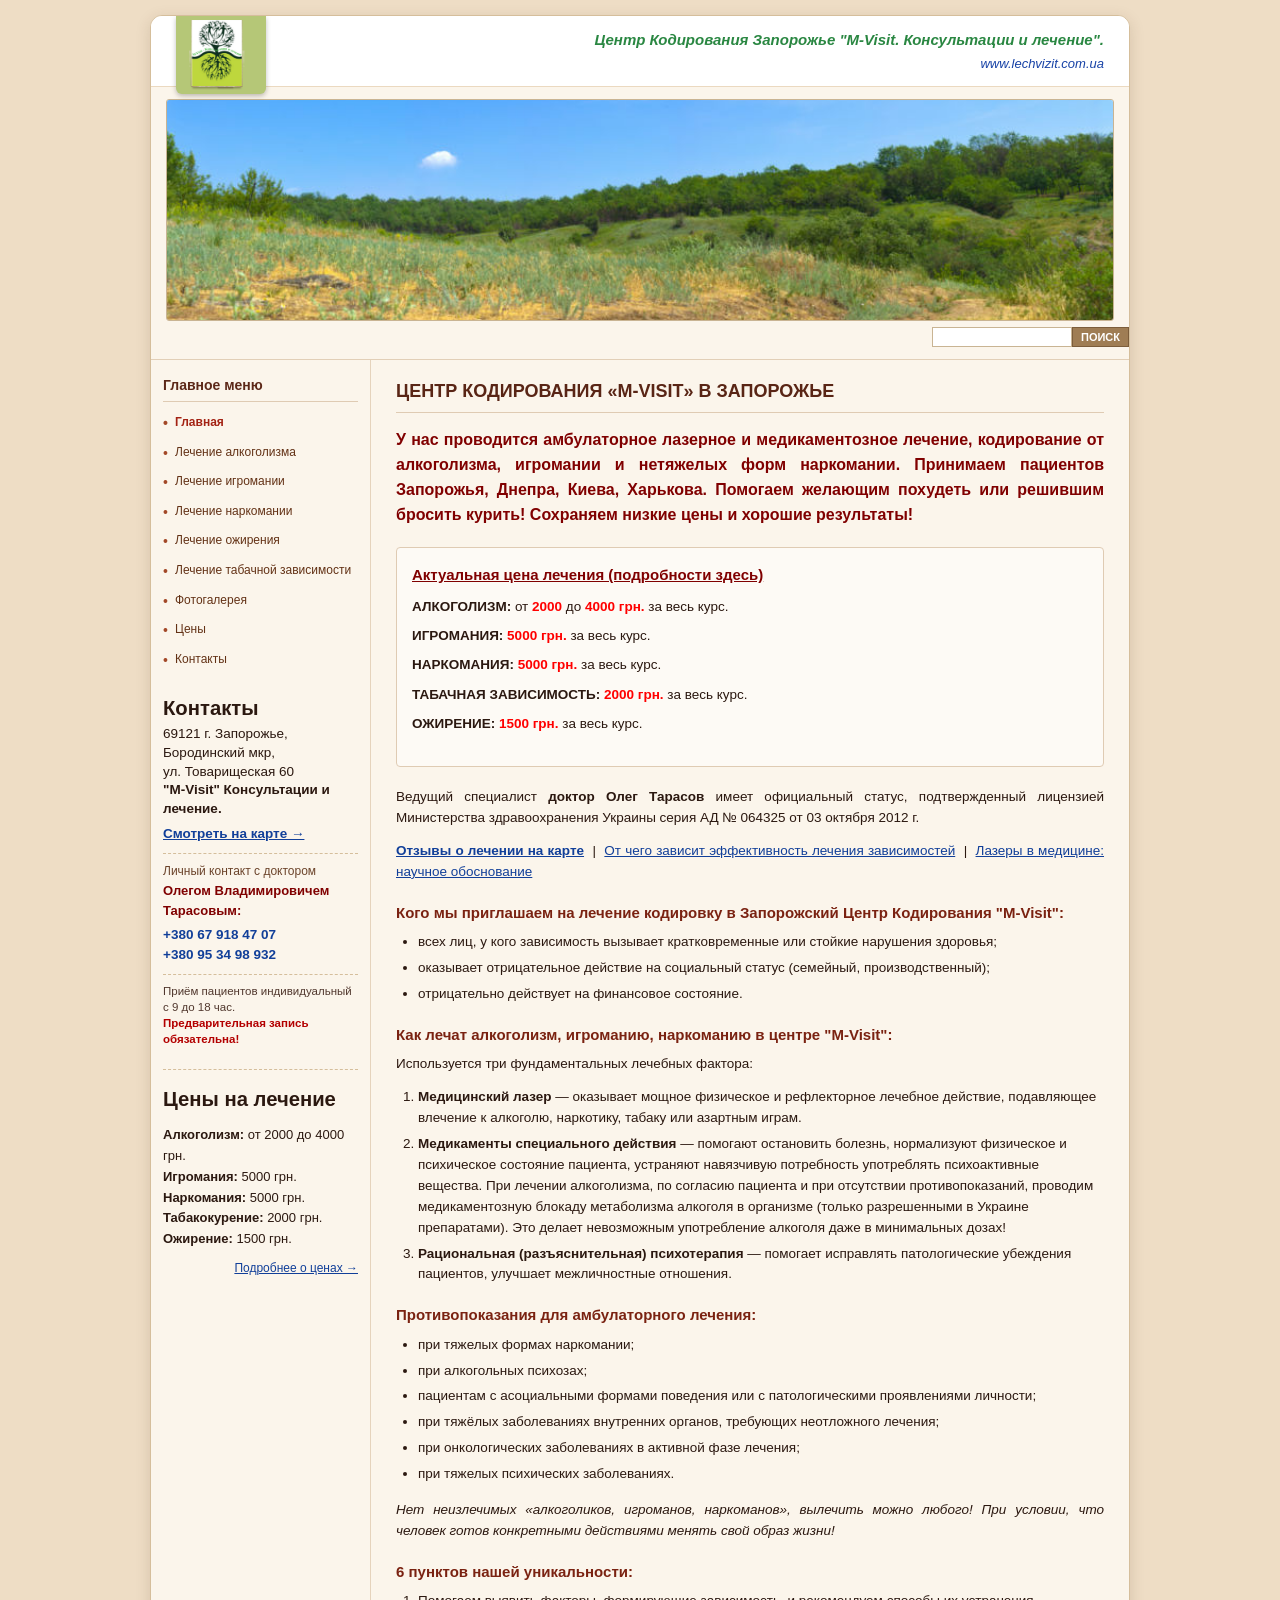
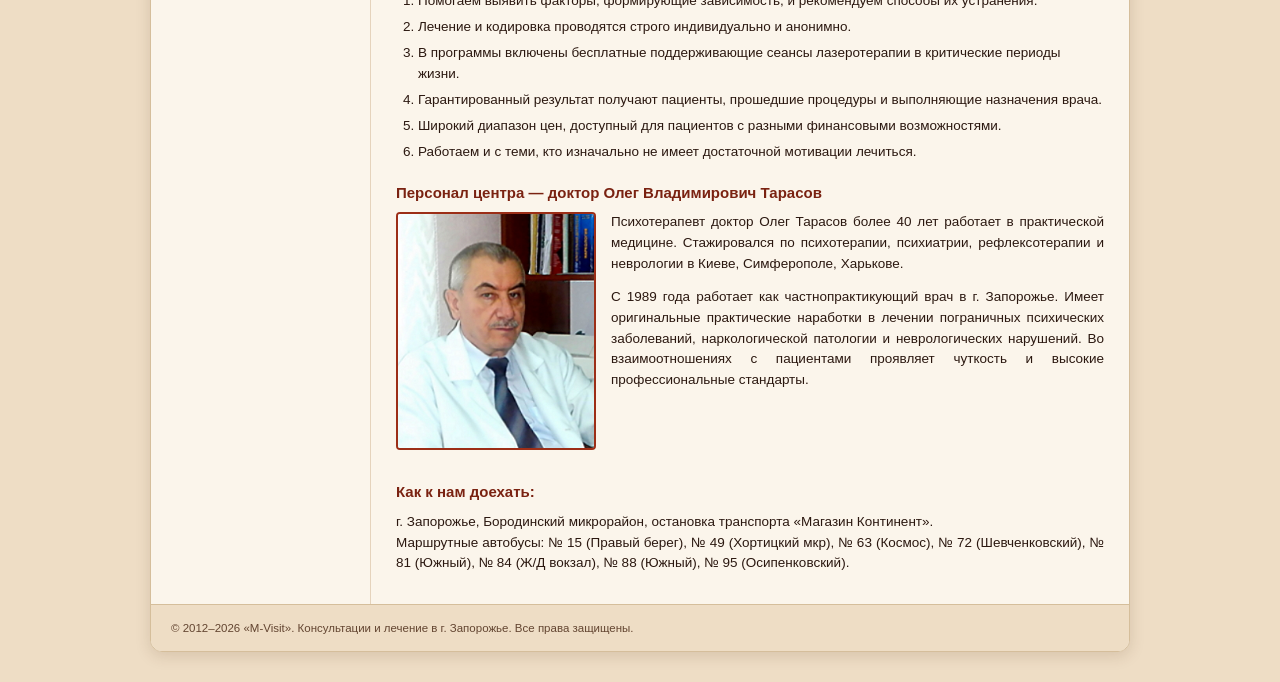
<file: index.html>
<!DOCTYPE html>
<html lang="ru">
<head>
  <meta charset="UTF-8">
  <meta name="viewport" content="width=device-width, initial-scale=1.0">
  <title>Центр КОДИРОВАНИЯ Запорожье от 1000 грн. | M-Visit</title>
  <meta name="description" content="Лазерное и медикаментозное кодирование от алкоголизма, игромании, наркомании в Запорожье. Доктор Тарасов Олег Владимирович.">
  <link rel="stylesheet" href="style.css">
</head>
<body>
  <div class="wrapper">
    <div class="top-header">
      <div class="tree-badge">
        <a href="index.html">
          <img src="images/tree-logo.png" alt="Центр Кодирования M-Visit" />
        </a>
      </div>
      <div class="clinic-title">Центр Кодирования Запорожье "M-Visit. Консультации и лечение".</div>
      <div class="clinic-domain"><a href="https://lechvizit.com.ua/">www.lechvizit.com.ua</a></div>
    </div>

    <div class="hero-banner">
      <img src="images/slide3.jpg" alt="Хортиця Запоріжжя M-Visit" />
    </div>

    <form action="https://www.google.com/search" method="get" target="_blank" class="search-form" style="display: flex; justify-content: flex-end; margin: 6px 0 12px auto; max-width: 260px;">
      <input type="hidden" name="as_sitesearch" value="lechvizit.com.ua">
      <input type="text" name="q" placeholder="" required style="border: 1px solid #c9b493; background: #fff; padding: 2px 6px; font-size: 12px; outline: none; width: 140px;" />
      <button type="submit" style="background-color: #9f7d54; color: #fff; border: 1px solid #7c5d3b; padding: 2px 8px; font-size: 11px; font-weight: bold; cursor: pointer; text-transform: uppercase;">ПОИСК</button>
    </form>

    <div class="main-container">
      <aside class="sidebar">
        <div class="block-title">Главное меню</div>
        <ul class="nav-menu">
          <li><a href="index.html" class="active">Главная</a></li>
          <li><a href="lechenie-alkogolizma.html">Лечение алкоголизма</a></li>
          <li><a href="lechenie-igromanii.html">Лечение игромании</a></li>
          <li><a href="lechenie-narkomanii.html">Лечение наркомании</a></li>
          <li><a href="lechenie-ozhireniya.html">Лечение ожирения</a></li>
          <li><a href="lechenie-kureniya.html">Лечение табачной зависимости</a></li>
          <li><a href="fotogalereya.html">Фотогалерея</a></li>
          <li><a href="ceny.html">Цены</a></li>
          <li><a href="kontakty.html">Контакты</a></li>
        </ul>

        <div class="sidebar-block contacts-block">
          <h2>Контакты</h2>
          <div class="sidebar-section" style="padding-bottom: 8px; margin-bottom: 8px; border-bottom: 1px dashed #d5be9b;">
            <p style="margin: 0; line-height: 1.4;">
            69121 г. Запорожье, Бородинский мкр,<br>
            ул. Товарищеская 60<br>
            <strong>"M-Visit" Консультации и лечение.</strong>
            </p>
            <p style="margin: 5px 0 0 0;">
              <a href="https://maps.google.com/?q=Запорожье+Товарищеская+60" target="_blank" rel="noopener" style="color: #113f99; text-decoration: underline; font-weight: bold;">Смотреть на карте →</a>
            </p>
          </div>
          <div class="sidebar-section" style="padding-bottom: 8px; margin-bottom: 8px; border-bottom: 1px dashed #d5be9b;">
            <p style="margin: 0 0 4px 0; font-size: 12px; color: #6b432a;">
              Личный контакт с доктором<br>
              <strong style="color: #800000; font-size: 13px;">Олегом Владимировичем Тарасовым:</strong>
            </p>
            <p style="margin: 0; line-height: 1.5;">
              <a href="tel:+380679184707" style="color: #113f99; font-weight: bold; font-size: 13.5px; text-decoration: none;">+380 67 918 47 07</a><br>
              <a href="tel:+380953498932" style="color: #113f99; font-weight: bold; font-size: 13.5px; text-decoration: none;">+380 95 34 98 932</a>
            </p>
          </div>
          <div class="sidebar-section" style="margin-top: 4px;">
            <p style="margin: 0; font-size: 11.5px; line-height: 1.4; color: #51382e;">
            Приём пациентов индивидуальный с 9 до 18 час.<br>
              <span style="color: #b30000; font-weight: bold;">Предварительная запись обязательна!</span>
            </p>
          </div>
        </div>

        <!-- Блок цен на лечение -->
        <div class="sidebar-block prices-block" style="margin-top: 22px; padding-top: 14px; border-top: 1px dashed #d5be9b;">
          <h2 style="margin: 0 0 10px 0;">Цены на лечение</h2>
          <ul style="list-style: none; padding: 0; margin: 0; font-size: 13px; line-height: 1.6;">
            <li><strong>Алкоголизм:</strong> от 2000 до 4000 грн.</li>
            <li><strong>Игромания:</strong> 5000 грн.</li>
            <li><strong>Наркомания:</strong> 5000 грн.</li>
            <li><strong>Табакокурение:</strong> 2000 грн.</li>
            <li><strong>Ожирение:</strong> 1500 грн.</li>
          </ul>
          <p style="margin: 8px 0 0 0; text-align: right;">
            <a href="ceny.html" style="color: #113f99; font-size: 12px; text-decoration: underline;">Подробнее о ценах →</a>
          </p>
        </div>
      </aside>

      <main class="content">
        <h1>Центр кодирования «М-Visit» в Запорожье</h1>

        <p style="font-size: 16px; font-weight: bold; color: #800000;">
          У нас проводится амбулаторное лазерное и медикаментозное лечение, кодирование от алкоголизма, игромании и нетяжелых форм наркомании. Принимаем пациентов Запорожья, Днепра, Киева, Харькова. Помогаем желающим похудеть или решившим бросить курить! Сохраняем низкие цены и хорошие результаты!
        </p>

        <div style="background: #fdfaf5; border: 1px solid #dfcbb3; padding: 15px; margin: 20px 0; border-radius: 4px;">
          <h2 style="margin-top: 0; color: #800000;"><a href="ceny.html" style="color: #800000; text-decoration: underline;">Актуальная цена лечения (подробности здесь)</a></h2>
          <ul style="list-style: none; margin-left: 0; line-height: 1.8;">
            <li><strong>АЛКОГОЛИЗМ:</strong> от <span style="color: red; font-weight: bold;">2000</span> до <span style="color: red; font-weight: bold;">4000 грн.</span> за весь курс.</li>
            <li><strong>ИГРОМАНИЯ:</strong> <span style="color: red; font-weight: bold;">5000 грн.</span> за весь курс.</li>
            <li><strong>НАРКОМАНИЯ:</strong> <span style="color: red; font-weight: bold;">5000 грн.</span> за весь курс.</li>
            <li><strong>ТАБАЧНАЯ ЗАВИСИМОСТЬ:</strong> <span style="color: red; font-weight: bold;">2000 грн.</span> за весь курс.</li>
            <li><strong>ОЖИРЕНИЕ:</strong> <span style="color: red; font-weight: bold;">1500 грн.</span> за весь курс.</li>
          </ul>
        </div>

        <p>
          Ведущий специалист <strong>доктор Олег Тарасов</strong> имеет официальный статус, подтвержденный лицензией Министерства здравоохранения Украины серия АД № 064325 от 03 октября 2012 г.
        </p>

        <p>
          <a href="https://maps.google.com/?q=Запорожье+Товарищеская+60" target="_blank" rel="noopener" style="color: #113f99; font-weight: bold; text-decoration: underline;">Отзывы о лечении на карте</a> &nbsp;|&nbsp;
          <a href="o-centre.html" style="color: #113f99; text-decoration: underline;">От чего зависит эффективность лечения зависимостей</a> &nbsp;|&nbsp;
          <a href="lazery-v-medicine.html" style="color: #113f99; text-decoration: underline;">Лазеры в медицине: научное обоснование</a>
        </p>

        <h2>Кого мы приглашаем на лечение кодировку в Запорожский Центр Кодирования "М-Visit":</h2>
        <ul>
          <li>всех лиц, у кого зависимость вызывает кратковременные или стойкие нарушения здоровья;</li>
          <li>оказывает отрицательное действие на социальный статус (семейный, производственный);</li>
          <li>отрицательно действует на финансовое состояние.</li>
        </ul>

        <h2>Как лечат алкоголизм, игроманию, наркоманию в центре "M-Visit":</h2>
        <p>Используется три фундаментальных лечебных фактора:</p>
        <ol>
          <li><strong>Медицинский лазер</strong> — оказывает мощное физическое и рефлекторное лечебное действие, подавляющее влечение к алкоголю, наркотику, табаку или азартным играм.</li>
          <li><strong>Медикаменты специального действия</strong> — помогают остановить болезнь, нормализуют физическое и психическое состояние пациента, устраняют навязчивую потребность употреблять психоактивные вещества. При лечении алкоголизма, по согласию пациента и при отсутствии противопоказаний, проводим медикаментозную блокаду метаболизма алкоголя в организме (только разрешенными в Украине препаратами). Это делает невозможным употребление алкоголя даже в минимальных дозах!</li>
          <li><strong>Рациональная (разъяснительная) психотерапия</strong> — помогает исправлять патологические убеждения пациентов, улучшает межличностные отношения.</li>
        </ol>

        <h2>Противопоказания для амбулаторного лечения:</h2>
        <ul>
          <li>при тяжелых формах наркомании;</li>
          <li>при алкогольных психозах;</li>
          <li>пациентам с асоциальными формами поведения или с патологическими проявлениями личности;</li>
          <li>при тяжёлых заболеваниях внутренних органов, требующих неотложного лечения;</li>
          <li>при онкологических заболеваниях в активной фазе лечения;</li>
          <li>при тяжелых психических заболеваниях.</li>
        </ul>
        <p><em>Нет неизлечимых «алкоголиков, игроманов, наркоманов», вылечить можно любого! При условии, что человек готов конкретными действиями менять свой образ жизни!</em></p>

        <h2>6 пунктов нашей уникальности:</h2>
        <ol>
          <li>Помогаем выявить факторы, формирующие зависимость, и рекомендуем способы их устранения.</li>
          <li>Лечение и кодировка проводятся строго индивидуально и анонимно.</li>
          <li>В программы включены бесплатные поддерживающие сеансы лазеротерапии в критические периоды жизни.</li>
          <li>Гарантированный результат получают пациенты, прошедшие процедуры и выполняющие назначения врача.</li>
          <li>Широкий диапазон цен, доступный для пациентов с разными финансовыми возможностями.</li>
          <li>Работаем и с теми, кто изначально не имеет достаточной мотивации лечиться.</li>
        </ol>

        <h2>Персонал центра — доктор Олег Владимирович Тарасов</h2>
        <div style="overflow: hidden; margin-bottom: 20px;">
          <img src="images/doktor-tarasov-portret.jpg" alt="Доктор Олег Тарасов психотерапевт" style="float: left; margin: 0 15px 10px 0; border: 2px solid #9c2e17; max-width: 200px; border-radius: 4px;" />
          <p>
            Психотерапевт доктор Олег Тарасов более 40 лет работает в практической медицине. Стажировался по психотерапии, психиатрии, рефлексотерапии и неврологии в Киеве, Симферополе, Харькове.
          </p>
          <p>
            С 1989 года работает как частнопрактикующий врач в г. Запорожье. Имеет оригинальные практические наработки в лечении пограничных психических заболеваний, наркологической патологии и неврологических нарушений. Во взаимоотношениях с пациентами проявляет чуткость и высокие профессиональные стандарты.
          </p>
        </div>

        <h2>Как к нам доехать:</h2>
        <p>
          г. Запорожье, Бородинский микрорайон, остановка транспорта «Магазин Континент».<br>
          Маршрутные автобусы: № 15 (Правый берег), № 49 (Хортицкий мкр), № 63 (Космос), № 72 (Шевченковский), № 81 (Южный), № 84 (Ж/Д вокзал), № 88 (Южный), № 95 (Осипенковский).
        </p>
      </main>
    </div>

    <footer>
      <p>© 2012–2026 «М-Visit». Консультации и лечение в г. Запорожье. Все права защищены.</p>
    </footer>
  </div>
</body>
</html>
</file>
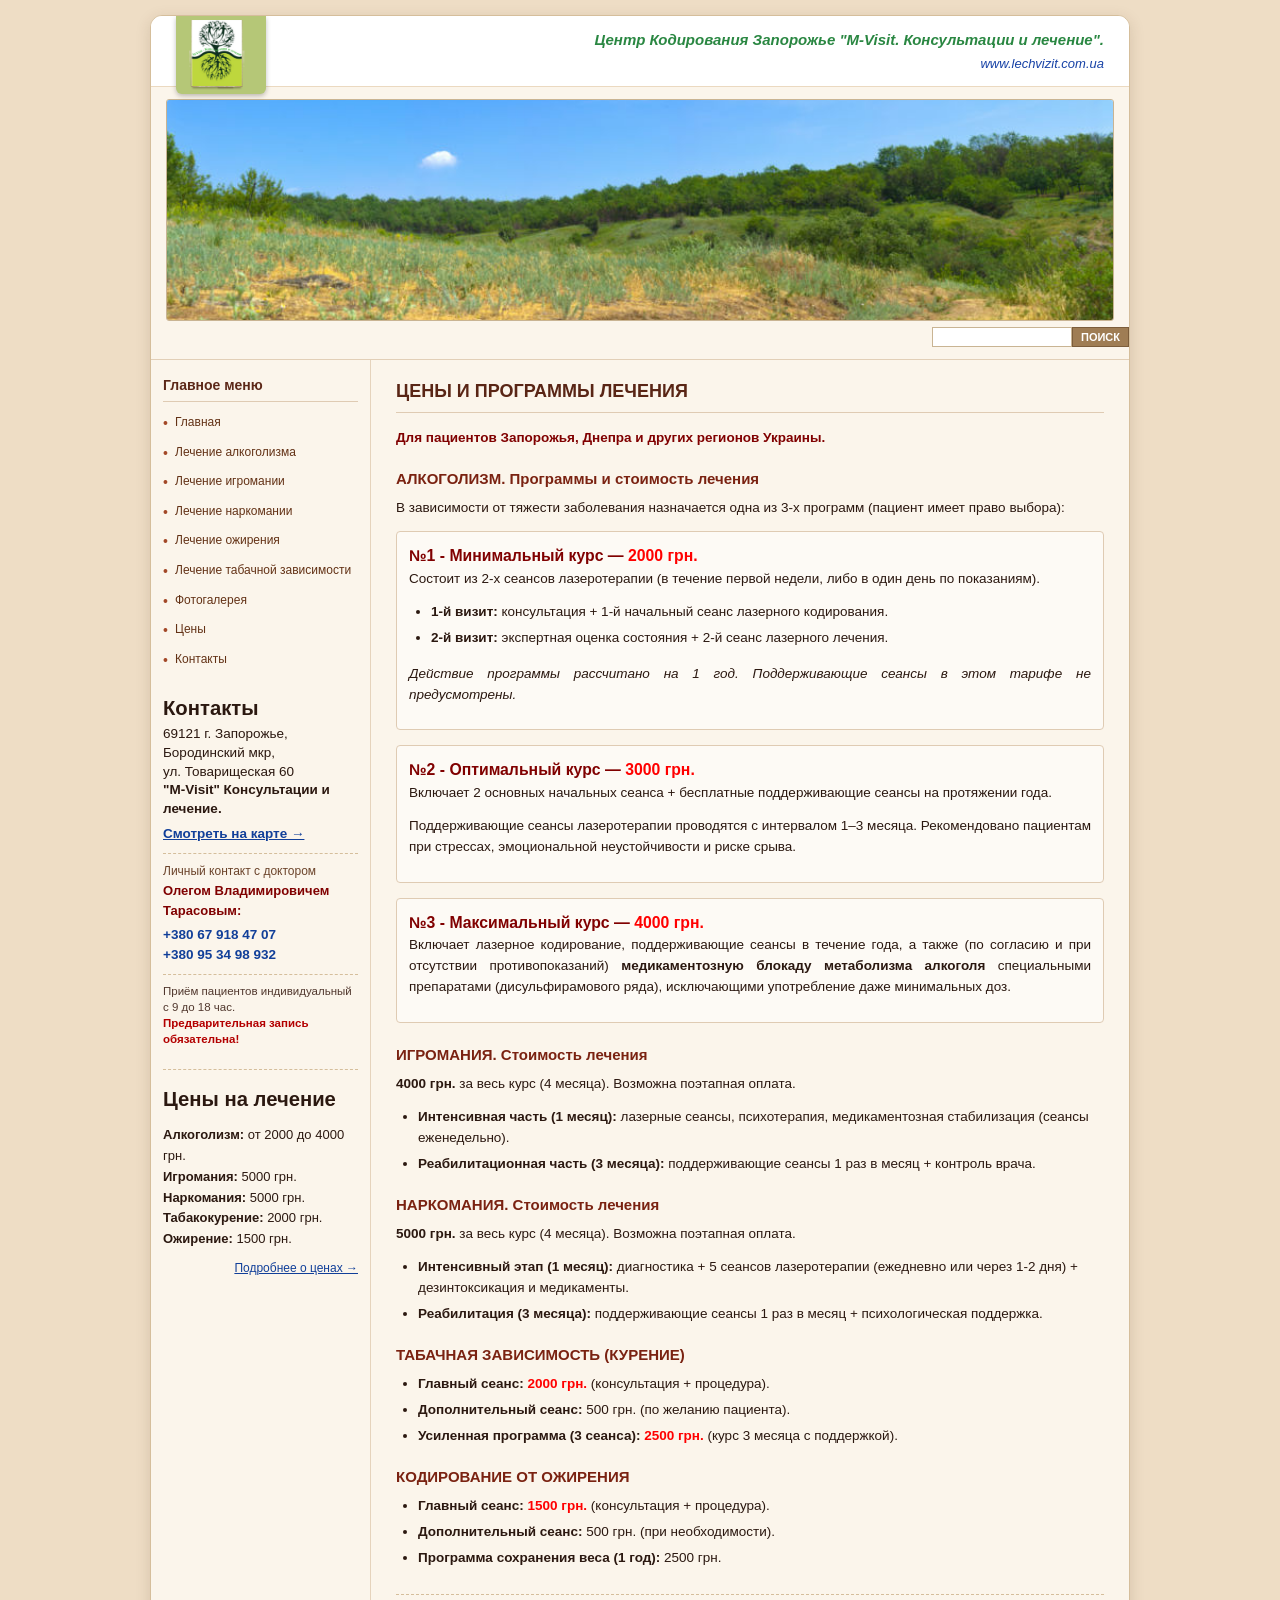
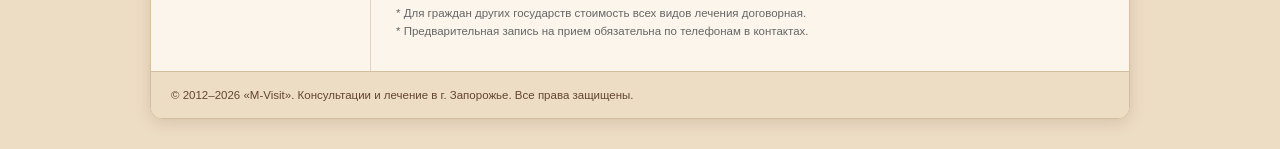
<file: ceny.html>
<!DOCTYPE html>
<html lang="ru">
<head>
  <meta charset="UTF-8">
  <meta name="viewport" content="width=device-width, initial-scale=1.0">
  <title>Цены на лечение в центре M-Visit</title>
  <meta name="description" content="Цены на лечение алкоголизма, игромании, наркомании, ожирения и табачной зависимости в Запорожье в центре M-Visit.">
  <link rel="stylesheet" href="style.css">
</head>
<body>
  <div class="wrapper">
    <div class="top-header">
      <div class="tree-badge">
        <a href="index.html">
          <img src="images/tree-logo.png" alt="Центр Кодирования M-Visit" />
        </a>
      </div>
      <div class="clinic-title">Центр Кодирования Запорожье "M-Visit. Консультации и лечение".</div>
      <div class="clinic-domain"><a href="https://lechvizit.com.ua/">www.lechvizit.com.ua</a></div>
    </div>

    <div class="hero-banner">
      <img src="images/slide3.jpg" alt="Хортиця Запоріжжя M-Visit" />
    </div>

    <form action="https://www.google.com/search" method="get" target="_blank" class="search-form" style="display: flex; justify-content: flex-end; margin: 6px 0 12px auto; max-width: 260px;">
      <input type="hidden" name="as_sitesearch" value="lechvizit.com.ua">
      <input type="text" name="q" placeholder="" required style="border: 1px solid #c9b493; background: #fff; padding: 2px 6px; font-size: 12px; outline: none; width: 140px;" />
      <button type="submit" style="background-color: #9f7d54; color: #fff; border: 1px solid #7c5d3b; padding: 2px 8px; font-size: 11px; font-weight: bold; cursor: pointer; text-transform: uppercase;">ПОИСК</button>
    </form>

    <div class="main-container">
      <aside class="sidebar">
        <div class="block-title">Главное меню</div>
        <ul class="nav-menu">
          <li><a href="index.html">Главная</a></li>
          <li><a href="lechenie-alkogolizma.html">Лечение алкоголизма</a></li>
          <li><a href="lechenie-igromanii.html">Лечение игромании</a></li>
          <li><a href="lechenie-narkomanii.html">Лечение наркомании</a></li>
          <li><a href="lechenie-ozhireniya.html">Лечение ожирения</a></li>
          <li><a href="lechenie-kureniya.html">Лечение табачной зависимости</a></li>
          <li><a href="fotogalereya.html">Фотогалерея</a></li>
          <li><a href="ceny.html">Цены</a></li>
          <li><a href="kontakty.html">Контакты</a></li>
        </ul>

        <div class="sidebar-block contacts-block">
          <h2>Контакты</h2>
          <div class="sidebar-section" style="padding-bottom: 8px; margin-bottom: 8px; border-bottom: 1px dashed #d5be9b;">
            <p style="margin: 0; line-height: 1.4;">
            69121 г. Запорожье, Бородинский мкр,<br>
            ул. Товарищеская 60<br>
            <strong>"M-Visit" Консультации и лечение.</strong>
            </p>
            <p style="margin: 5px 0 0 0;">
              <a href="https://maps.google.com/?q=Запорожье+Товарищеская+60" target="_blank" rel="noopener" style="color: #113f99; text-decoration: underline; font-weight: bold;">Смотреть на карте →</a>
            </p>
          </div>
          <div class="sidebar-section" style="padding-bottom: 8px; margin-bottom: 8px; border-bottom: 1px dashed #d5be9b;">
            <p style="margin: 0 0 4px 0; font-size: 12px; color: #6b432a;">
              Личный контакт с доктором<br>
              <strong style="color: #800000; font-size: 13px;">Олегом Владимировичем Тарасовым:</strong>
            </p>
            <p style="margin: 0; line-height: 1.5;">
              <a href="tel:+380679184707" style="color: #113f99; font-weight: bold; font-size: 13.5px; text-decoration: none;">+380 67 918 47 07</a><br>
              <a href="tel:+380953498932" style="color: #113f99; font-weight: bold; font-size: 13.5px; text-decoration: none;">+380 95 34 98 932</a>
            </p>
          </div>
          <div class="sidebar-section" style="margin-top: 4px;">
            <p style="margin: 0; font-size: 11.5px; line-height: 1.4; color: #51382e;">
            Приём пациентов индивидуальный с 9 до 18 час.<br>
              <span style="color: #b30000; font-weight: bold;">Предварительная запись обязательна!</span>
            </p>
          </div>
        </div>

        <!-- Блок цен на лечение -->
        <div class="sidebar-block prices-block" style="margin-top: 22px; padding-top: 14px; border-top: 1px dashed #d5be9b;">
          <h2 style="margin: 0 0 10px 0;">Цены на лечение</h2>
          <ul style="list-style: none; padding: 0; margin: 0; font-size: 13px; line-height: 1.6;">
            <li><strong>Алкоголизм:</strong> от 2000 до 4000 грн.</li>
            <li><strong>Игромания:</strong> 5000 грн.</li>
            <li><strong>Наркомания:</strong> 5000 грн.</li>
            <li><strong>Табакокурение:</strong> 2000 грн.</li>
            <li><strong>Ожирение:</strong> 1500 грн.</li>
          </ul>
          <p style="margin: 8px 0 0 0; text-align: right;">
            <a href="ceny.html" style="color: #113f99; font-size: 12px; text-decoration: underline;">Подробнее о ценах →</a>
          </p>
        </div>
      </aside>

      <main class="content">
        <h1>Цены и программы лечения</h1>
        <p style="font-weight: bold; color: #800000;">Для пациентов Запорожья, Днепра и других регионов Украины.</p>

        <h2>АЛКОГОЛИЗМ. Программы и стоимость лечения</h2>
        <p>В зависимости от тяжести заболевания назначается одна из 3-х программ (пациент имеет право выбора):</p>

        <div style="background: #fdfaf5; border: 1px solid #dfcbb3; padding: 12px; margin-bottom: 15px; border-radius: 4px;">
          <h3 style="color: #800000; margin-top: 0;">№1 - Минимальный курс — <span style="color: red;">2000 грн.</span></h3>
          <p>Состоит из 2-х сеансов лазеротерапии (в течение первой недели, либо в один день по показаниям).</p>
          <ul>
            <li><strong>1-й визит:</strong> консультация + 1-й начальный сеанс лазерного кодирования.</li>
            <li><strong>2-й визит:</strong> экспертная оценка состояния + 2-й сеанс лазерного лечения.</li>
          </ul>
          <p><em>Действие программы рассчитано на 1 год. Поддерживающие сеансы в этом тарифе не предусмотрены.</em></p>
        </div>

        <div style="background: #fdfaf5; border: 1px solid #dfcbb3; padding: 12px; margin-bottom: 15px; border-radius: 4px;">
          <h3 style="color: #800000; margin-top: 0;">№2 - Оптимальный курс — <span style="color: red;">3000 грн.</span></h3>
          <p>Включает 2 основных начальных сеанса + бесплатные поддерживающие сеансы на протяжении года.</p>
          <p>Поддерживающие сеансы лазеротерапии проводятся с интервалом 1–3 месяца. Рекомендовано пациентам при стрессах, эмоциональной неустойчивости и риске срыва.</p>
        </div>

        <div style="background: #fdfaf5; border: 1px solid #dfcbb3; padding: 12px; margin-bottom: 20px; border-radius: 4px;">
          <h3 style="color: #800000; margin-top: 0;">№3 - Максимальный курс — <span style="color: red;">4000 грн.</span></h3>
          <p>Включает лазерное кодирование, поддерживающие сеансы в течение года, а также (по согласию и при отсутствии противопоказаний) <strong>медикаментозную блокаду метаболизма алкоголя</strong> специальными препаратами (дисульфирамового ряда), исключающими употребление даже минимальных доз.</p>
        </div>

        <h2>ИГРОМАНИЯ. Стоимость лечения</h2>
        <p><strong>4000 грн.</strong> за весь курс (4 месяца). Возможна поэтапная оплата.</p>
        <ul>
          <li><strong>Интенсивная часть (1 месяц):</strong> лазерные сеансы, психотерапия, медикаментозная стабилизация (сеансы еженедельно).</li>
          <li><strong>Реабилитационная часть (3 месяца):</strong> поддерживающие сеансы 1 раз в месяц + контроль врача.</li>
        </ul>

        <h2>НАРКОМАНИЯ. Стоимость лечения</h2>
        <p><strong>5000 грн.</strong> за весь курс (4 месяца). Возможна поэтапная оплата.</p>
        <ul>
          <li><strong>Интенсивный этап (1 месяц):</strong> диагностика + 5 сеансов лазеротерапии (ежедневно или через 1-2 дня) + дезинтоксикация и медикаменты.</li>
          <li><strong>Реабилитация (3 месяца):</strong> поддерживающие сеансы 1 раз в месяц + психологическая поддержка.</li>
        </ul>

        <h2>ТАБАЧНАЯ ЗАВИСИМОСТЬ (КУРЕНИЕ)</h2>
        <ul>
          <li><strong>Главный сеанс:</strong> <span style="color: red; font-weight: bold;">2000 грн.</span> (консультация + процедура).</li>
          <li><strong>Дополнительный сеанс:</strong> 500 грн. (по желанию пациента).</li>
          <li><strong>Усиленная программа (3 сеанса):</strong> <span style="color: red; font-weight: bold;">2500 грн.</span> (курс 3 месяца с поддержкой).</li>
        </ul>

        <h2>КОДИРОВАНИЕ ОТ ОЖИРЕНИЯ</h2>
        <ul>
          <li><strong>Главный сеанс:</strong> <span style="color: red; font-weight: bold;">1500 грн.</span> (консультация + процедура).</li>
          <li><strong>Дополнительный сеанс:</strong> 500 грн. (при необходимости).</li>
          <li><strong>Программа сохранения веса (1 год):</strong> 2500 грн.</li>
        </ul>

        <p style="font-size: 11.5px; color: #666; margin-top: 25px; border-top: 1px dashed #d5be9b; padding-top: 10px;">
          * Для граждан других государств стоимость всех видов лечения договорная.<br>
          * Предварительная запись на прием обязательна по телефонам в контактах.
        </p>
      </main>
    </div>

    <footer>
      <p>© 2012–2026 «М-Visit». Консультации и лечение в г. Запорожье. Все права защищены.</p>
    </footer>
  </div>
</body>
</html>
</file>
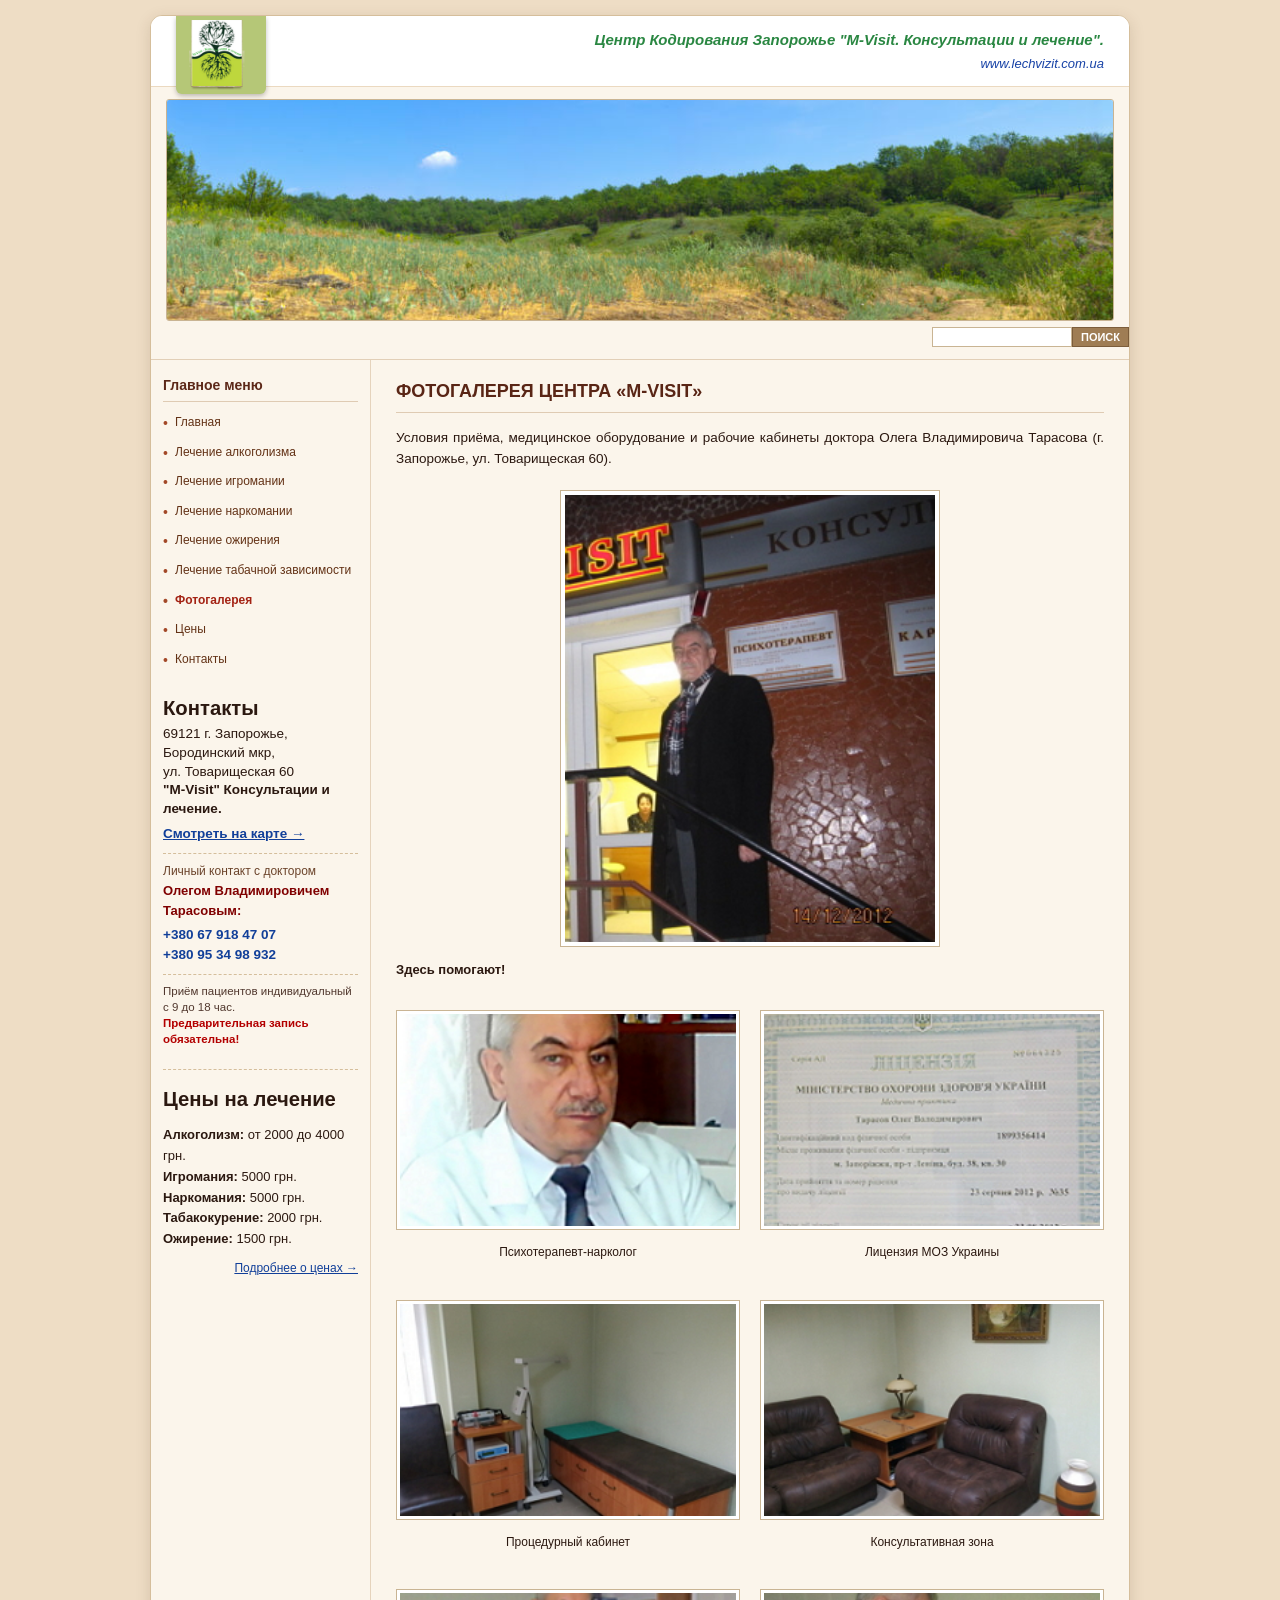
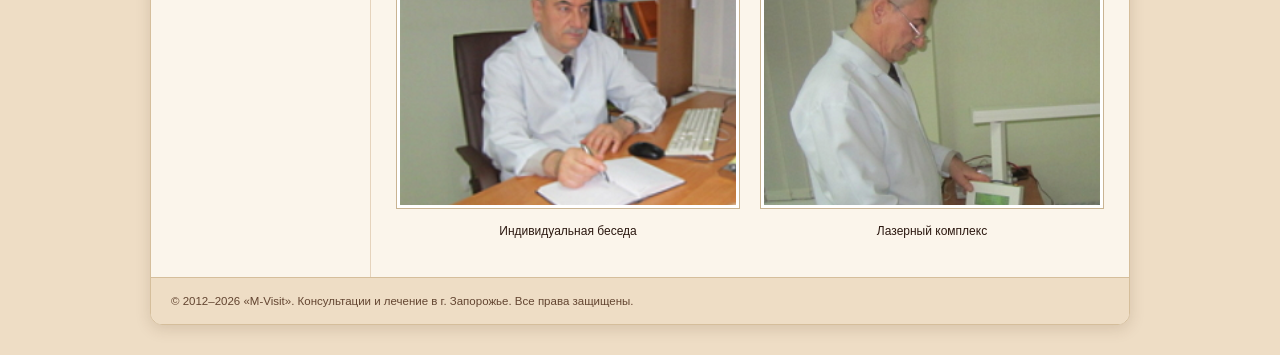
<file: fotogalereya.html>
<!DOCTYPE html>
<html lang="ru">
<head>
  <meta charset="UTF-8">
  <meta name="viewport" content="width=device-width, initial-scale=1.0">
  <title>Фотогалерея центра M-Visit</title>
  <meta name="description" content="Фотогалерея центра M-Visit. Визуальный обзор кабинетов, консультаций и организации работы центра.">
  <link rel="stylesheet" href="style.css">
</head>
<body>
  <div class="wrapper">
    <div class="top-header">
      <div class="tree-badge">
        <a href="index.html">
          <img src="images/tree-logo.png" alt="Центр Кодирования M-Visit" />
        </a>
      </div>
      <div class="clinic-title">Центр Кодирования Запорожье "M-Visit. Консультации и лечение".</div>
      <div class="clinic-domain"><a href="https://lechvizit.com.ua/">www.lechvizit.com.ua</a></div>
    </div>

    <div class="hero-banner">
      <img src="images/slide3.jpg" alt="Хортиця Запоріжжя M-Visit" />
    </div>

    <form action="https://www.google.com/search" method="get" target="_blank" class="search-form" style="display: flex; justify-content: flex-end; margin: 6px 0 12px auto; max-width: 260px;">
      <input type="hidden" name="as_sitesearch" value="lechvizit.com.ua">
      <input type="text" name="q" placeholder="" required style="border: 1px solid #c9b493; background: #fff; padding: 2px 6px; font-size: 12px; outline: none; width: 140px;" />
      <button type="submit" style="background-color: #9f7d54; color: #fff; border: 1px solid #7c5d3b; padding: 2px 8px; font-size: 11px; font-weight: bold; cursor: pointer; text-transform: uppercase;">ПОИСК</button>
    </form>

    <div class="main-container">
      <aside class="sidebar">
        <div class="block-title">Главное меню</div>
        <ul class="nav-menu">
          <li><a href="index.html">Главная</a></li>
          <li><a href="lechenie-alkogolizma.html">Лечение алкоголизма</a></li>
          <li><a href="lechenie-igromanii.html">Лечение игромании</a></li>
          <li><a href="lechenie-narkomanii.html">Лечение наркомании</a></li>
          <li><a href="lechenie-ozhireniya.html">Лечение ожирения</a></li>
          <li><a href="lechenie-kureniya.html">Лечение табачной зависимости</a></li>
          <li><a href="fotogalereya.html" class="active">Фотогалерея</a></li>
          <li><a href="ceny.html">Цены</a></li>
          <li><a href="kontakty.html">Контакты</a></li>
        </ul>

        <div class="sidebar-block contacts-block">
          <h2>Контакты</h2>
          <div class="sidebar-section" style="padding-bottom: 8px; margin-bottom: 8px; border-bottom: 1px dashed #d5be9b;">
            <p style="margin: 0; line-height: 1.4;">
            69121 г. Запорожье, Бородинский мкр,<br>
            ул. Товарищеская 60<br>
            <strong>"M-Visit" Консультации и лечение.</strong>
            </p>
            <p style="margin: 5px 0 0 0;">
              <a href="https://maps.google.com/?q=Запорожье+Товарищеская+60" target="_blank" rel="noopener" style="color: #113f99; text-decoration: underline; font-weight: bold;">Смотреть на карте →</a>
            </p>
          </div>
          <div class="sidebar-section" style="padding-bottom: 8px; margin-bottom: 8px; border-bottom: 1px dashed #d5be9b;">
            <p style="margin: 0 0 4px 0; font-size: 12px; color: #6b432a;">
              Личный контакт с доктором<br>
              <strong style="color: #800000; font-size: 13px;">Олегом Владимировичем Тарасовым:</strong>
            </p>
            <p style="margin: 0; line-height: 1.5;">
              <a href="tel:+380679184707" style="color: #113f99; font-weight: bold; font-size: 13.5px; text-decoration: none;">+380 67 918 47 07</a><br>
              <a href="tel:+380953498932" style="color: #113f99; font-weight: bold; font-size: 13.5px; text-decoration: none;">+380 95 34 98 932</a>
            </p>
          </div>
          <div class="sidebar-section" style="margin-top: 4px;">
            <p style="margin: 0; font-size: 11.5px; line-height: 1.4; color: #51382e;">
            Приём пациентов индивидуальный с 9 до 18 час.<br>
              <span style="color: #b30000; font-weight: bold;">Предварительная запись обязательна!</span>
            </p>
          </div>
        </div>

        <!-- Блок цен на лечение -->
        <div class="sidebar-block prices-block" style="margin-top: 22px; padding-top: 14px; border-top: 1px dashed #d5be9b;">
          <h2 style="margin: 0 0 10px 0;">Цены на лечение</h2>
          <ul style="list-style: none; padding: 0; margin: 0; font-size: 13px; line-height: 1.6;">
            <li><strong>Алкоголизм:</strong> от 2000 до 4000 грн.</li>
            <li><strong>Игромания:</strong> 5000 грн.</li>
            <li><strong>Наркомания:</strong> 5000 грн.</li>
            <li><strong>Табакокурение:</strong> 2000 грн.</li>
            <li><strong>Ожирение:</strong> 1500 грн.</li>
          </ul>
          <p style="margin: 8px 0 0 0; text-align: right;">
            <a href="ceny.html" style="color: #113f99; font-size: 12px; text-decoration: underline;">Подробнее о ценах →</a>
          </p>
        </div>
      </aside>

      <main class="content">
        <h1>Фотогалерея центра «М-Visit»</h1>
        <p>Условия приёма, медицинское оборудование и рабочие кабинеты доктора Олега Владимировича Тарасова (г. Запорожье, ул. Товарищеская 60).</p>

        <!-- Верхнее фото по центру -->
        <div style="text-align: center; margin: 20px 0 30px 0;">
          <img src="images/gallery-vhod.jpg" alt="Здесь помогают!" style="max-width: 380px; width: 100%; border: 1px solid #c9b493; padding: 4px; background: #fff;" />
          <p style="font-weight: bold; margin-top: 6px; font-size: 13px;">Здесь помогают!</p>
        </div>

        <!-- Сетка 2 колонки на 3 ряда -->
        <div class="gallery-grid" style="display: grid; grid-template-columns: repeat(2, 1fr); gap: 20px;">
          <div class="gallery-item">
            <img src="images/doktor-tarasov-portret.jpg" alt="Психотерапевт-нарколог доктор Тарасов" />
            <p style="text-align: center; padding: 6px; font-size: 12px;">Психотерапевт-нарколог</p>
          </div>
          <div class="gallery-item">
            <img src="images/licenziya-moz.png" alt="Лицензия МОЗ Украины" />
            <p style="text-align: center; padding: 6px; font-size: 12px;">Лицензия МОЗ Украины</p>
          </div>
          <div class="gallery-item">
            <img src="images/kabinet-lazeroterapii.jpg" alt="Кабинет лазерной терапии" />
            <p style="text-align: center; padding: 6px; font-size: 12px;">Процедурный кабинет</p>
          </div>
          <div class="gallery-item">
            <img src="images/kabinet-konsultacii.jpg" alt="Консультативная зона" />
            <p style="text-align: center; padding: 6px; font-size: 12px;">Консультативная зона</p>
          </div>
          <div class="gallery-item">
            <img src="images/doktor-tarasov-priyom.jpg" alt="Индивидуальная беседа" />
            <p style="text-align: center; padding: 6px; font-size: 12px;">Индивидуальная беседа</p>
          </div>
          <div class="gallery-item">
            <img src="images/lazer-apparat.jpg" alt="Лазерный комплекс" />
            <p style="text-align: center; padding: 6px; font-size: 12px;">Лазерный комплекс</p>
          </div>
        </div>
      </main>
    </div>

    <footer>
      <p>© 2012–2026 «М-Visit». Консультации и лечение в г. Запорожье. Все права защищены.</p>
    </footer>
  </div>
</body>
</html>
</file>
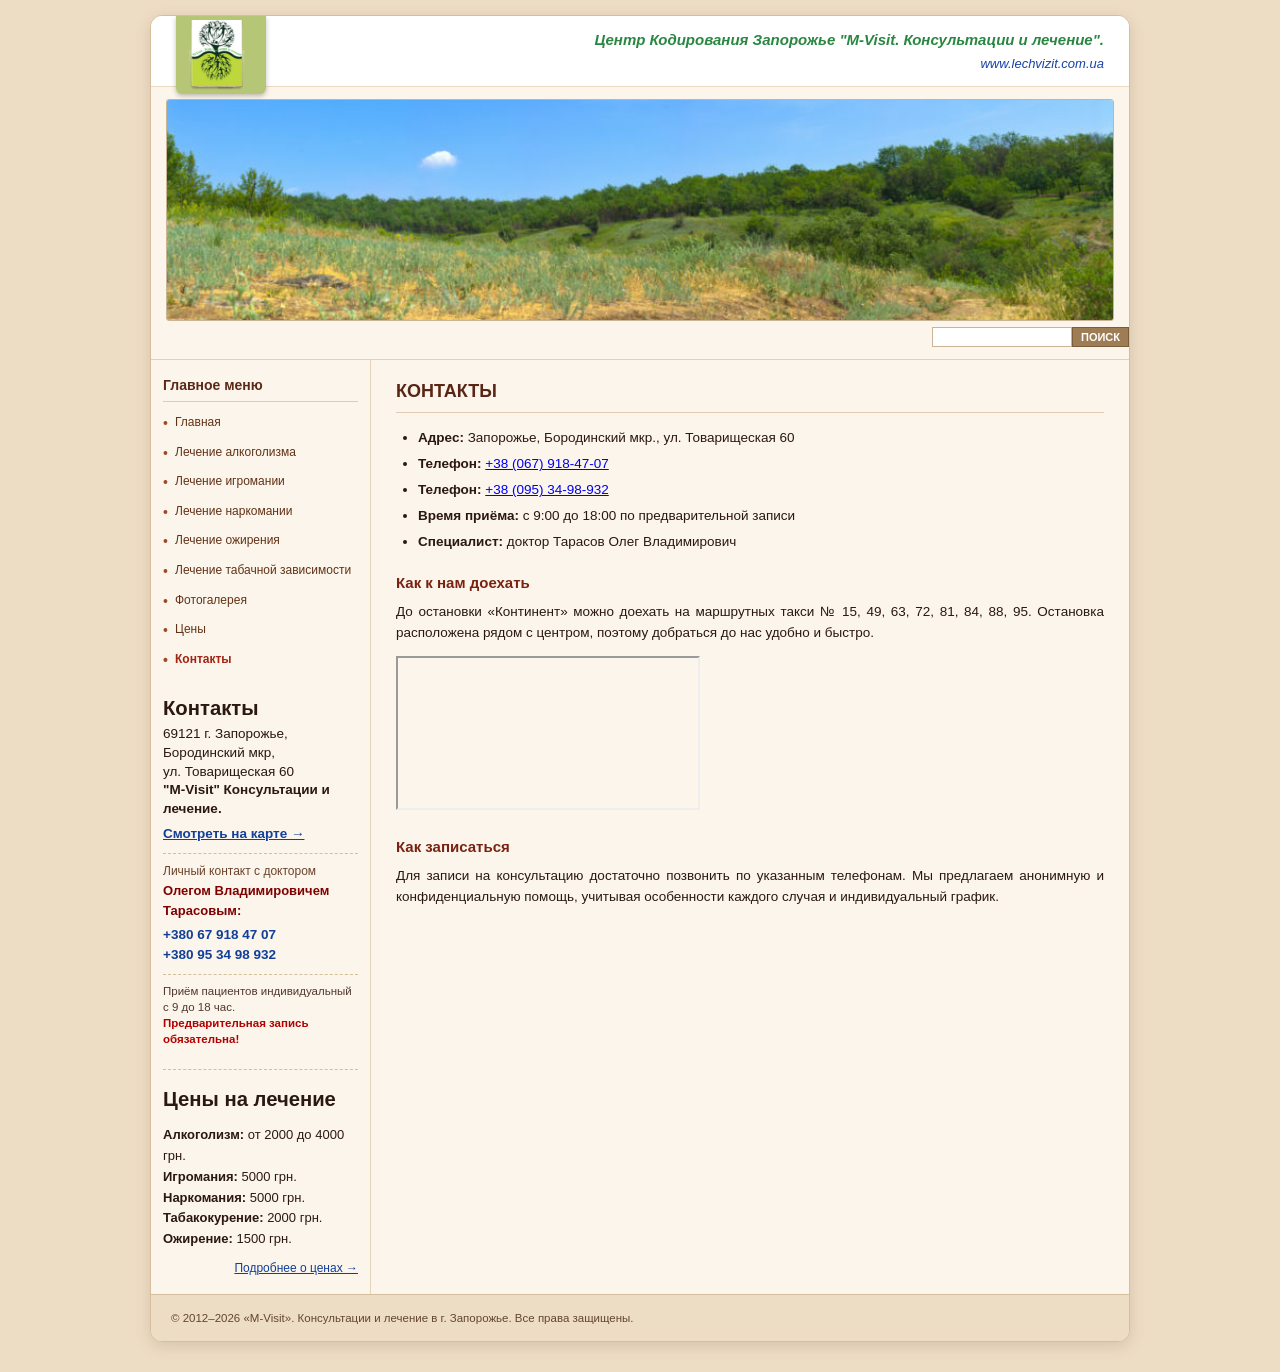
<file: kontakty.html>
<!DOCTYPE html>
<html lang="ru">
<head>
  <meta charset="UTF-8">
  <meta name="viewport" content="width=device-width, initial-scale=1.0">
  <title>Контакты центра M-Visit</title>
  <meta name="description" content="Контакты центра M-Visit в Запорожье: адрес, телефоны и информация для записи на консультацию.">
  <link rel="stylesheet" href="style.css">
</head>
<body>
  <div class="wrapper">
    <div class="top-header">
      <div class="tree-badge">
        <a href="index.html">
          <img src="images/tree-logo.png" alt="Центр Кодирования M-Visit" />
        </a>
      </div>
      <div class="clinic-title">Центр Кодирования Запорожье "M-Visit. Консультации и лечение".</div>
      <div class="clinic-domain"><a href="https://lechvizit.com.ua/">www.lechvizit.com.ua</a></div>
    </div>

    <div class="hero-banner">
      <img src="images/slide3.jpg" alt="Хортиця Запоріжжя M-Visit" />
    </div>

    <form action="https://www.google.com/search" method="get" target="_blank" class="search-form" style="display: flex; justify-content: flex-end; margin: 6px 0 12px auto; max-width: 260px;">
      <input type="hidden" name="as_sitesearch" value="lechvizit.com.ua">
      <input type="text" name="q" placeholder="" required style="border: 1px solid #c9b493; background: #fff; padding: 2px 6px; font-size: 12px; outline: none; width: 140px;" />
      <button type="submit" style="background-color: #9f7d54; color: #fff; border: 1px solid #7c5d3b; padding: 2px 8px; font-size: 11px; font-weight: bold; cursor: pointer; text-transform: uppercase;">ПОИСК</button>
    </form>

    <div class="main-container">
      <aside class="sidebar">
        <div class="block-title">Главное меню</div>
        <ul class="nav-menu">
          <li><a href="index.html">Главная</a></li>
          <li><a href="lechenie-alkogolizma.html">Лечение алкоголизма</a></li>
          <li><a href="lechenie-igromanii.html">Лечение игромании</a></li>
          <li><a href="lechenie-narkomanii.html">Лечение наркомании</a></li>
          <li><a href="lechenie-ozhireniya.html">Лечение ожирения</a></li>
          <li><a href="lechenie-kureniya.html">Лечение табачной зависимости</a></li>
          <li><a href="fotogalereya.html">Фотогалерея</a></li>
          <li><a href="ceny.html">Цены</a></li>
          <li><a href="kontakty.html" class="active">Контакты</a></li>
        </ul>

        <div class="sidebar-block contacts-block">
          <h2>Контакты</h2>
          <div class="sidebar-section" style="padding-bottom: 8px; margin-bottom: 8px; border-bottom: 1px dashed #d5be9b;">
            <p style="margin: 0; line-height: 1.4;">
            69121 г. Запорожье, Бородинский мкр,<br>
            ул. Товарищеская 60<br>
            <strong>"M-Visit" Консультации и лечение.</strong>
            </p>
            <p style="margin: 5px 0 0 0;">
              <a href="https://maps.google.com/?q=Запорожье+Товарищеская+60" target="_blank" rel="noopener" style="color: #113f99; text-decoration: underline; font-weight: bold;">Смотреть на карте →</a>
            </p>
          </div>
          <div class="sidebar-section" style="padding-bottom: 8px; margin-bottom: 8px; border-bottom: 1px dashed #d5be9b;">
            <p style="margin: 0 0 4px 0; font-size: 12px; color: #6b432a;">
              Личный контакт с доктором<br>
              <strong style="color: #800000; font-size: 13px;">Олегом Владимировичем Тарасовым:</strong>
            </p>
            <p style="margin: 0; line-height: 1.5;">
              <a href="tel:+380679184707" style="color: #113f99; font-weight: bold; font-size: 13.5px; text-decoration: none;">+380 67 918 47 07</a><br>
              <a href="tel:+380953498932" style="color: #113f99; font-weight: bold; font-size: 13.5px; text-decoration: none;">+380 95 34 98 932</a>
            </p>
          </div>
          <div class="sidebar-section" style="margin-top: 4px;">
            <p style="margin: 0; font-size: 11.5px; line-height: 1.4; color: #51382e;">
            Приём пациентов индивидуальный с 9 до 18 час.<br>
              <span style="color: #b30000; font-weight: bold;">Предварительная запись обязательна!</span>
            </p>
          </div>
        </div>

        <!-- Блок цен на лечение -->
        <div class="sidebar-block prices-block" style="margin-top: 22px; padding-top: 14px; border-top: 1px dashed #d5be9b;">
          <h2 style="margin: 0 0 10px 0;">Цены на лечение</h2>
          <ul style="list-style: none; padding: 0; margin: 0; font-size: 13px; line-height: 1.6;">
            <li><strong>Алкоголизм:</strong> от 2000 до 4000 грн.</li>
            <li><strong>Игромания:</strong> 5000 грн.</li>
            <li><strong>Наркомания:</strong> 5000 грн.</li>
            <li><strong>Табакокурение:</strong> 2000 грн.</li>
            <li><strong>Ожирение:</strong> 1500 грн.</li>
          </ul>
          <p style="margin: 8px 0 0 0; text-align: right;">
            <a href="ceny.html" style="color: #113f99; font-size: 12px; text-decoration: underline;">Подробнее о ценах →</a>
          </p>
        </div>
      </aside>

      <main class="content">
        <h1>Контакты</h1>

        <ul class="contact-list">
          <li><strong>Адрес:</strong> Запорожье, Бородинский мкр., ул. Товарищеская 60</li>
          <li><strong>Телефон:</strong> <a href="tel:+380679184707">+38 (067) 918-47-07</a></li>
          <li><strong>Телефон:</strong> <a href="tel:+380953498932">+38 (095) 34-98-932</a></li>
          <li><strong>Время приёма:</strong> с 9:00 до 18:00 по предварительной записи</li>
          <li><strong>Специалист:</strong> доктор Тарасов Олег Владимирович</li>
        </ul>

        <h2>Как к нам доехать</h2>
        <p>До остановки «Континент» можно доехать на маршрутных такси № 15, 49, 63, 72, 81, 84, 88, 95. Остановка расположена рядом с центром, поэтому добраться до нас удобно и быстро.</p>

        <div class="map-container">
          <iframe class="map-iframe" src="https://www.google.com/maps?q=%D0%97%D0%B0%D0%BF%D0%BE%D1%80%D0%BE%D0%B6%D1%8C%D0%B5%2C%20%D0%A2%D0%BE%D0%B2%D0%B0%D1%80%D0%B8%D1%89%D0%B5%D1%81%D0%BA%D0%B0%D1%8F%2060&z=14&output=embed" allowfullscreen loading="lazy" referrerpolicy="no-referrer-when-downgrade"></iframe>
        </div>

        <h2>Как записаться</h2>
        <p>Для записи на консультацию достаточно позвонить по указанным телефонам. Мы предлагаем анонимную и конфиденциальную помощь, учитывая особенности каждого случая и индивидуальный график.</p>
      </main>
    </div>

    <footer>
      <p>© 2012–2026 «М-Visit». Консультации и лечение в г. Запорожье. Все права защищены.</p>
    </footer>
  </div>
</body>
</html>
</file>
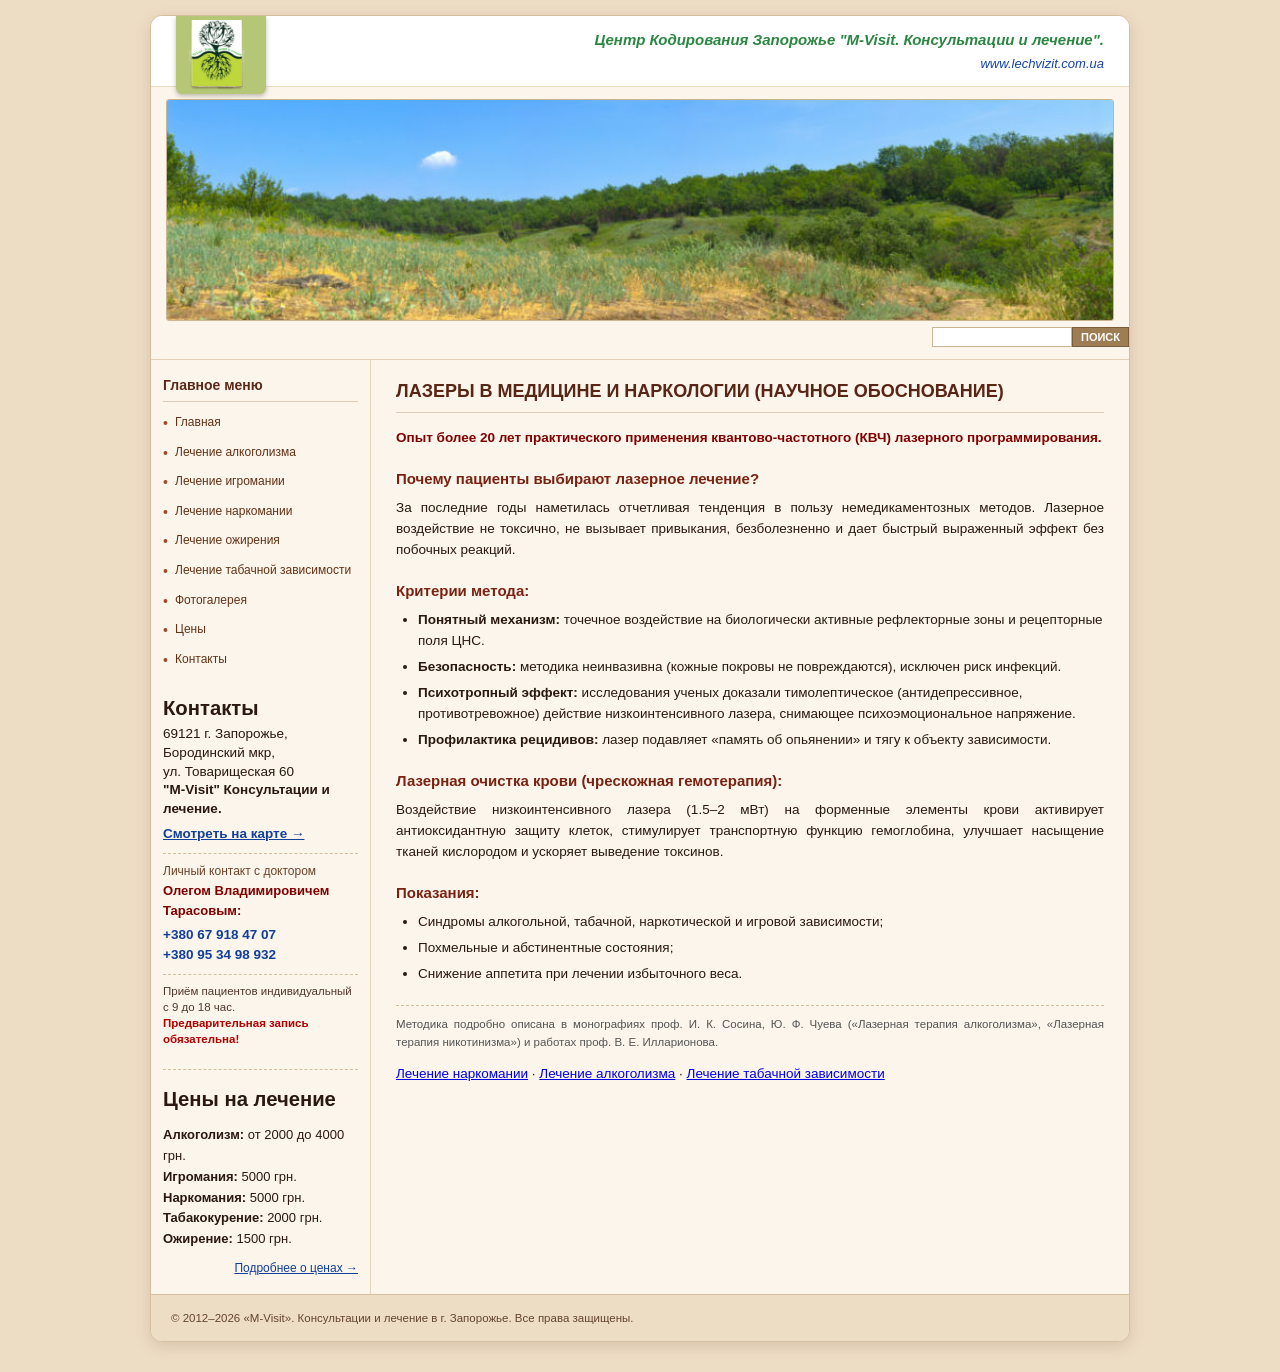
<file: lazery-v-medicine.html>
<!DOCTYPE html>
<html lang="ru">
<head>
  <meta charset="UTF-8">
  <meta name="viewport" content="width=device-width, initial-scale=1.0">
  <title>Лазеры в медицине и наркологии | M-Visit</title>
  <meta name="description" content="Материал о применении низкоинтенсивной лазеротерапии в медицине и наркологии.">
  <link rel="stylesheet" href="style.css">
</head>
<body>
  <div class="wrapper">
    <div class="top-header">
      <div class="tree-badge"><a href="index.html"><img src="images/tree-logo.png" alt="Центр Кодирования M-Visit" /></a></div>
      <div class="clinic-title">Центр Кодирования Запорожье "M-Visit. Консультации и лечение".</div>
      <div class="clinic-domain"><a href="https://lechvizit.com.ua/">www.lechvizit.com.ua</a></div>
    </div>
    <div class="hero-banner"><img src="images/slide3.jpg" alt="Хортиця Запоріжжя M-Visit" /></div>
    <form action="https://www.google.com/search" method="get" target="_blank" class="search-form" style="display: flex; justify-content: flex-end; margin: 6px 0 12px auto; max-width: 260px;">
      <input type="hidden" name="as_sitesearch" value="lechvizit.com.ua">
      <input type="text" name="q" placeholder="" required style="border: 1px solid #c9b493; background: #fff; padding: 2px 6px; font-size: 12px; outline: none; width: 140px;" />
      <button type="submit" style="background-color: #9f7d54; color: #fff; border: 1px solid #7c5d3b; padding: 2px 8px; font-size: 11px; font-weight: bold; cursor: pointer; text-transform: uppercase;">ПОИСК</button>
    </form>
    <div class="main-container">
      <aside class="sidebar">
        <div class="block-title">Главное меню</div>
        <ul class="nav-menu">
          <li><a href="index.html">Главная</a></li>
          <li><a href="lechenie-alkogolizma.html">Лечение алкоголизма</a></li>
          <li><a href="lechenie-igromanii.html">Лечение игромании</a></li>
          <li><a href="lechenie-narkomanii.html">Лечение наркомании</a></li>
          <li><a href="lechenie-ozhireniya.html">Лечение ожирения</a></li>
          <li><a href="lechenie-kureniya.html">Лечение табачной зависимости</a></li>
          <li><a href="fotogalereya.html">Фотогалерея</a></li>
          <li><a href="ceny.html">Цены</a></li>
          <li><a href="kontakty.html">Контакты</a></li>
        </ul>
        <div class="sidebar-block contacts-block">
          <h2>Контакты</h2>
          <div class="sidebar-section" style="padding-bottom: 8px; margin-bottom: 8px; border-bottom: 1px dashed #d5be9b;">
            <p style="margin: 0; line-height: 1.4;">
            69121 г. Запорожье, Бородинский мкр,<br>
            ул. Товарищеская 60<br>
            <strong>"M-Visit" Консультации и лечение.</strong>
            </p>
            <p style="margin: 5px 0 0 0;">
              <a href="https://maps.google.com/?q=Запорожье+Товарищеская+60" target="_blank" rel="noopener" style="color: #113f99; text-decoration: underline; font-weight: bold;">Смотреть на карте →</a>
            </p>
          </div>
          <div class="sidebar-section" style="padding-bottom: 8px; margin-bottom: 8px; border-bottom: 1px dashed #d5be9b;">
            <p style="margin: 0 0 4px 0; font-size: 12px; color: #6b432a;">
              Личный контакт с доктором<br>
              <strong style="color: #800000; font-size: 13px;">Олегом Владимировичем Тарасовым:</strong>
            </p>
            <p style="margin: 0; line-height: 1.5;">
              <a href="tel:+380679184707" style="color: #113f99; font-weight: bold; font-size: 13.5px; text-decoration: none;">+380 67 918 47 07</a><br>
              <a href="tel:+380953498932" style="color: #113f99; font-weight: bold; font-size: 13.5px; text-decoration: none;">+380 95 34 98 932</a>
            </p>
          </div>
          <div class="sidebar-section" style="margin-top: 4px;">
            <p style="margin: 0; font-size: 11.5px; line-height: 1.4; color: #51382e;">
            Приём пациентов индивидуальный с 9 до 18 час.<br>
              <span style="color: #b30000; font-weight: bold;">Предварительная запись обязательна!</span>
            </p>
          </div>
        </div>
        <!-- Блок цен на лечение -->
        <div class="sidebar-block prices-block" style="margin-top: 22px; padding-top: 14px; border-top: 1px dashed #d5be9b;">
          <h2 style="margin: 0 0 10px 0;">Цены на лечение</h2>
          <ul style="list-style: none; padding: 0; margin: 0; font-size: 13px; line-height: 1.6;">
            <li><strong>Алкоголизм:</strong> от 2000 до 4000 грн.</li>
            <li><strong>Игромания:</strong> 5000 грн.</li>
            <li><strong>Наркомания:</strong> 5000 грн.</li>
            <li><strong>Табакокурение:</strong> 2000 грн.</li>
            <li><strong>Ожирение:</strong> 1500 грн.</li>
          </ul>
          <p style="margin: 8px 0 0 0; text-align: right;">
            <a href="ceny.html" style="color: #113f99; font-size: 12px; text-decoration: underline;">Подробнее о ценах →</a>
          </p>
        </div>
      </aside>
      <main class="content">
        <h1>Лазеры в медицине и наркологии (научное обоснование)</h1>
        <p style="font-weight: bold; color: #800000;">Опыт более 20 лет практического применения квантово-частотного (КВЧ) лазерного программирования.</p>

        <h2>Почему пациенты выбирают лазерное лечение?</h2>
        <p>За последние годы наметилась отчетливая тенденция в пользу немедикаментозных методов. Лазерное воздействие не токсично, не вызывает привыкания, безболезненно и дает быстрый выраженный эффект без побочных реакций.</p>

        <h2>Критерии метода:</h2>
        <ul>
          <li><strong>Понятный механизм:</strong> точечное воздействие на биологически активные рефлекторные зоны и рецепторные поля ЦНС.</li>
          <li><strong>Безопасность:</strong> методика неинвазивна (кожные покровы не повреждаются), исключен риск инфекций.</li>
          <li><strong>Психотропный эффект:</strong> исследования ученых доказали тимолептическое (антидепрессивное, противотревожное) действие низкоинтенсивного лазера, снимающее психоэмоциональное напряжение.</li>
          <li><strong>Профилактика рецидивов:</strong> лазер подавляет «память об опьянении» и тягу к объекту зависимости.</li>
        </ul>

        <h2>Лазерная очистка крови (чрескожная гемотерапия):</h2>
        <p>Воздействие низкоинтенсивного лазера (1.5–2 мВт) на форменные элементы крови активирует антиоксидантную защиту клеток, стимулирует транспортную функцию гемоглобина, улучшает насыщение тканей кислородом и ускоряет выведение токсинов.</p>

        <h2>Показания:</h2>
        <ul>
          <li>Синдромы алкогольной, табачной, наркотической и игровой зависимости;</li>
          <li>Похмельные и абстинентные состояния;</li>
          <li>Снижение аппетита при лечении избыточного веса.</li>
        </ul>

        <p style="font-size: 11.5px; color: #555; border-top: 1px dashed #d5be9b; padding-top: 10px; margin-top: 20px;">Методика подробно описана в монографиях проф. И. К. Сосина, Ю. Ф. Чуева («Лазерная терапия алкоголизма», «Лазерная терапия никотинизма») и работах проф. В. Е. Илларионова.</p>
        <p><a href="lechenie-narkomanii.html">Лечение наркомании</a> · <a href="lechenie-alkogolizma.html">Лечение алкоголизма</a> · <a href="lechenie-kureniya.html">Лечение табачной зависимости</a></p>
      </main>
    </div>
    <footer><p>© 2012–2026 «М-Visit». Консультации и лечение в г. Запорожье. Все права защищены.</p></footer>
  </div>
</body>
</html>
</file>
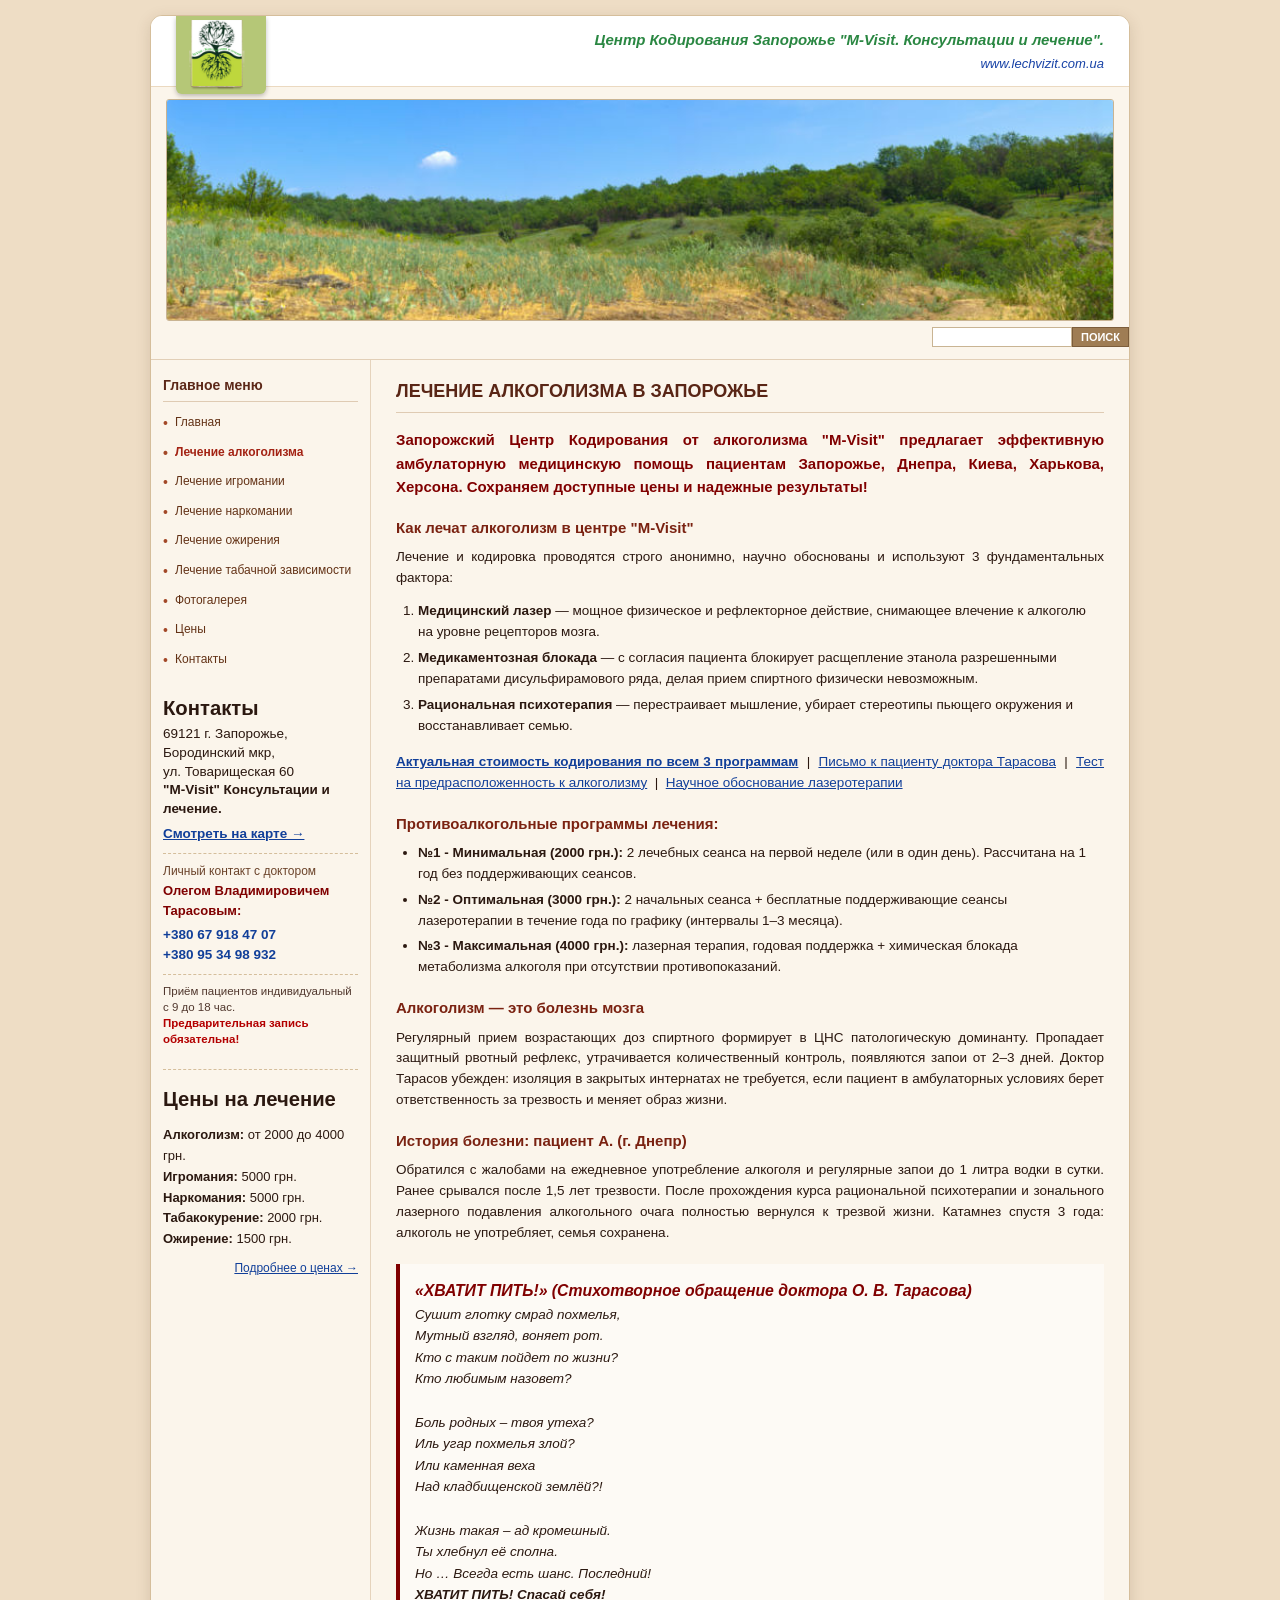
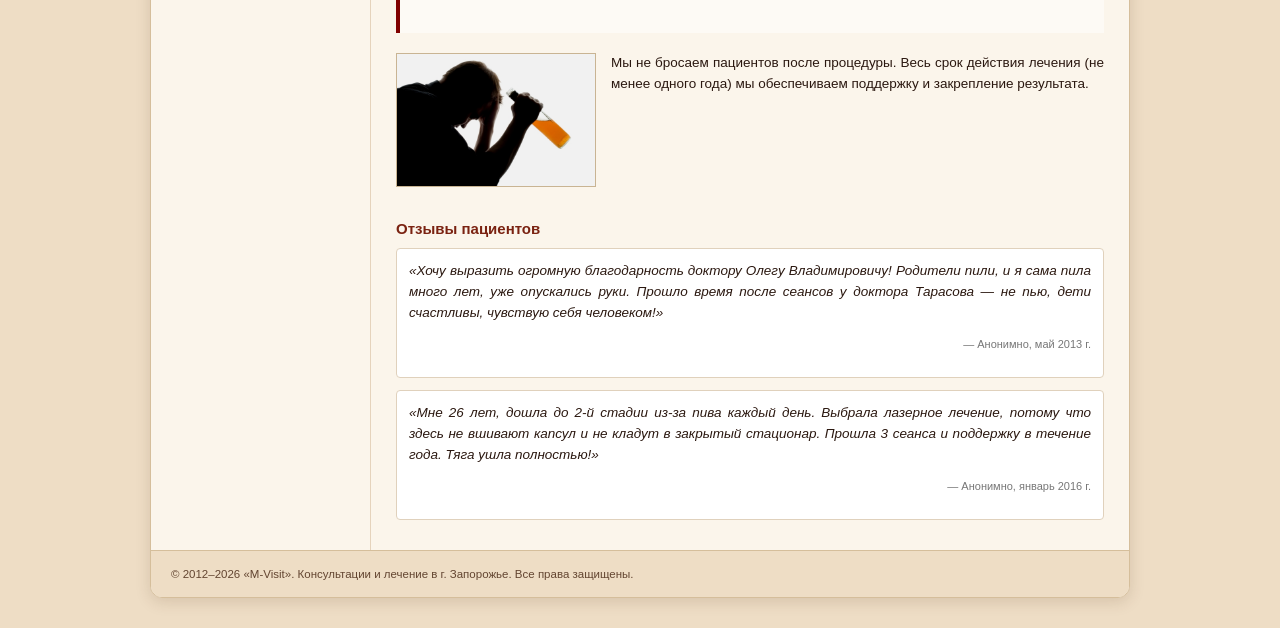
<file: lechenie-alkogolizma.html>
<!DOCTYPE html>
<html lang="ru">
<head>
  <meta charset="UTF-8">
  <meta name="viewport" content="width=device-width, initial-scale=1.0">
  <title>Лечение алкоголизма в Запорожье | M-Visit</title>
  <meta name="description" content="Лечение алкоголизма в Запорожье. Лазерная и медикаментозная терапия, психологическая поддержка, консультации и лечение в центре М-Visit.">
  <link rel="stylesheet" href="style.css">
</head>
<body>
  <div class="wrapper">
    <div class="top-header">
      <div class="tree-badge">
        <a href="index.html">
          <img src="images/tree-logo.png" alt="Центр Кодирования M-Visit" />
        </a>
      </div>
      <div class="clinic-title">Центр Кодирования Запорожье "M-Visit. Консультации и лечение".</div>
      <div class="clinic-domain"><a href="https://lechvizit.com.ua/">www.lechvizit.com.ua</a></div>
    </div>

    <div class="hero-banner">
      <img src="images/slide3.jpg" alt="Хортиця Запоріжжя M-Visit" />
    </div>

    <form action="https://www.google.com/search" method="get" target="_blank" class="search-form" style="display: flex; justify-content: flex-end; margin: 6px 0 12px auto; max-width: 260px;">
      <input type="hidden" name="as_sitesearch" value="lechvizit.com.ua">
      <input type="text" name="q" placeholder="" required style="border: 1px solid #c9b493; background: #fff; padding: 2px 6px; font-size: 12px; outline: none; width: 140px;" />
      <button type="submit" style="background-color: #9f7d54; color: #fff; border: 1px solid #7c5d3b; padding: 2px 8px; font-size: 11px; font-weight: bold; cursor: pointer; text-transform: uppercase;">ПОИСК</button>
    </form>

    <div class="main-container">
      <aside class="sidebar">
        <div class="block-title">Главное меню</div>
        <ul class="nav-menu">
          <li><a href="index.html">Главная</a></li>
          <li><a href="lechenie-alkogolizma.html" class="active">Лечение алкоголизма</a></li>
          <li><a href="lechenie-igromanii.html">Лечение игромании</a></li>
          <li><a href="lechenie-narkomanii.html">Лечение наркомании</a></li>
          <li><a href="lechenie-ozhireniya.html">Лечение ожирения</a></li>
          <li><a href="lechenie-kureniya.html">Лечение табачной зависимости</a></li>
          <li><a href="fotogalereya.html">Фотогалерея</a></li>
          <li><a href="ceny.html">Цены</a></li>
          <li><a href="kontakty.html">Контакты</a></li>
        </ul>

        <div class="sidebar-block contacts-block">
          <h2>Контакты</h2>
          <div class="sidebar-section" style="padding-bottom: 8px; margin-bottom: 8px; border-bottom: 1px dashed #d5be9b;">
            <p style="margin: 0; line-height: 1.4;">
            69121 г. Запорожье, Бородинский мкр,<br>
            ул. Товарищеская 60<br>
            <strong>"M-Visit" Консультации и лечение.</strong>
            </p>
            <p style="margin: 5px 0 0 0;">
              <a href="https://maps.google.com/?q=Запорожье+Товарищеская+60" target="_blank" rel="noopener" style="color: #113f99; text-decoration: underline; font-weight: bold;">Смотреть на карте →</a>
            </p>
          </div>
          <div class="sidebar-section" style="padding-bottom: 8px; margin-bottom: 8px; border-bottom: 1px dashed #d5be9b;">
            <p style="margin: 0 0 4px 0; font-size: 12px; color: #6b432a;">
              Личный контакт с доктором<br>
              <strong style="color: #800000; font-size: 13px;">Олегом Владимировичем Тарасовым:</strong>
            </p>
            <p style="margin: 0; line-height: 1.5;">
              <a href="tel:+380679184707" style="color: #113f99; font-weight: bold; font-size: 13.5px; text-decoration: none;">+380 67 918 47 07</a><br>
              <a href="tel:+380953498932" style="color: #113f99; font-weight: bold; font-size: 13.5px; text-decoration: none;">+380 95 34 98 932</a>
            </p>
          </div>
          <div class="sidebar-section" style="margin-top: 4px;">
            <p style="margin: 0; font-size: 11.5px; line-height: 1.4; color: #51382e;">
            Приём пациентов индивидуальный с 9 до 18 час.<br>
              <span style="color: #b30000; font-weight: bold;">Предварительная запись обязательна!</span>
            </p>
          </div>
        </div>

        <!-- Блок цен на лечение -->
        <div class="sidebar-block prices-block" style="margin-top: 22px; padding-top: 14px; border-top: 1px dashed #d5be9b;">
          <h2 style="margin: 0 0 10px 0;">Цены на лечение</h2>
          <ul style="list-style: none; padding: 0; margin: 0; font-size: 13px; line-height: 1.6;">
            <li><strong>Алкоголизм:</strong> от 2000 до 4000 грн.</li>
            <li><strong>Игромания:</strong> 5000 грн.</li>
            <li><strong>Наркомания:</strong> 5000 грн.</li>
            <li><strong>Табакокурение:</strong> 2000 грн.</li>
            <li><strong>Ожирение:</strong> 1500 грн.</li>
          </ul>
          <p style="margin: 8px 0 0 0; text-align: right;">
            <a href="ceny.html" style="color: #113f99; font-size: 12px; text-decoration: underline;">Подробнее о ценах →</a>
          </p>
        </div>
      </aside>

      <main class="content">
        <h1>Лечение алкоголизма в Запорожье</h1>

        <p style="font-size: 15px; font-weight: bold; color: #800000;">
          Запорожский Центр Кодирования от алкоголизма "М-Visit" предлагает эффективную амбулаторную медицинскую помощь пациентам Запорожье, Днепра, Киева, Харькова, Херсона. Сохраняем доступные цены и надежные результаты!
        </p>

        <h2>Как лечат алкоголизм в центре "M-Visit"</h2>
        <p>Лечение и кодировка проводятся строго анонимно, научно обоснованы и используют 3 фундаментальных фактора:</p>
        <ol>
          <li><strong>Медицинский лазер</strong> — мощное физическое и рефлекторное действие, снимающее влечение к алкоголю на уровне рецепторов мозга.</li>
          <li><strong>Медикаментозная блокада</strong> — с согласия пациента блокирует расщепление этанола разрешенными препаратами дисульфирамового ряда, делая прием спиртного физически невозможным.</li>
          <li><strong>Рациональная психотерапия</strong> — перестраивает мышление, убирает стереотипы пьющего окружения и восстанавливает семью.</li>
        </ol>

        <p>
          <a href="ceny.html" style="color: #113f99; font-weight: bold; text-decoration: underline;">Актуальная стоимость кодирования по всем 3 программам</a> &nbsp;|&nbsp;
          <a href="pismo-k-pacientu.html" style="color: #113f99; text-decoration: underline;">Письмо к пациенту доктора Тарасова</a> &nbsp;|&nbsp;
          <a href="predraspolozheny-li-vy-k-alkogolizmu.html" style="color: #113f99; text-decoration: underline;">Тест на предрасположенность к алкоголизму</a> &nbsp;|&nbsp;
          <a href="lazery-v-medicine.html" style="color: #113f99; text-decoration: underline;">Научное обоснование лазеротерапии</a>
        </p>

        <h2>Противоалкогольные программы лечения:</h2>
        <ul>
          <li><strong>№1 - Минимальная (2000 грн.):</strong> 2 лечебных сеанса на первой неделе (или в один день). Рассчитана на 1 год без поддерживающих сеансов.</li>
          <li><strong>№2 - Оптимальная (3000 грн.):</strong> 2 начальных сеанса + бесплатные поддерживающие сеансы лазеротерапии в течение года по графику (интервалы 1–3 месяца).</li>
          <li><strong>№3 - Максимальная (4000 грн.):</strong> лазерная терапия, годовая поддержка + химическая блокада метаболизма алкоголя при отсутствии противопоказаний.</li>
        </ul>

        <h2>Алкоголизм — это болезнь мозга</h2>
        <p>Регулярный прием возрастающих доз спиртного формирует в ЦНС патологическую доминанту. Пропадает защитный рвотный рефлекс, утрачивается количественный контроль, появляются запои от 2–3 дней. Доктор Тарасов убежден: изоляция в закрытых интернатах не требуется, если пациент в амбулаторных условиях берет ответственность за трезвость и меняет образ жизни.</p>

        <h2>История болезни: пациент А. (г. Днепр)</h2>
        <p>Обратился с жалобами на ежедневное употребление алкоголя и регулярные запои до 1 литра водки в сутки. Ранее срывался после 1,5 лет трезвости. После прохождения курса рациональной психотерапии и зонального лазерного подавления алкогольного очага полностью вернулся к трезвой жизни. Катамнез спустя 3 года: алкоголь не употребляет, семья сохранена.</p>

        <div style="background: #fdfaf5; border-left: 4px solid #800000; padding: 15px; margin: 20px 0;">
          <h3 style="color: #800000; margin-top: 0; font-style: italic;">«ХВАТИТ ПИТЬ!» (Стихотворное обращение доктора О. В. Тарасова)</h3>
          <p style="font-style: italic; line-height: 1.6;">
            Сушит глотку смрад похмелья,<br>
            Мутный взгляд, воняет рот.<br>
            Кто с таким пойдет по жизни?<br>
            Кто любимым назовет?<br><br>
            Боль родных – твоя утеха?<br>
            Иль угар похмелья злой?<br>
            Или каменная веха<br>
            Над кладбищенской землёй?!<br><br>
            Жизнь такая – ад кромешный.<br>
            Ты хлебнул её сполна.<br>
            Но … Всегда есть шанс. Последний!<br>
            <strong>ХВАТИТ ПИТЬ! Спасай себя!</strong>
          </p>
        </div>

        <div style="overflow: hidden; margin: 20px 0;">
          <img src="images/stories/alc/alc010.jpeg" alt="Семья и поддержка в процессе лечения" style="float: left; margin: 0 15px 10px 0; border: 1px solid #c9b493; max-width: 200px;" />
          <p>Мы не бросаем пациентов после процедуры. Весь срок действия лечения (не менее одного года) мы обеспечиваем поддержку и закрепление результата.</p>
        </div>

        <h2>Отзывы пациентов</h2>
        <div style="background: #fff; border: 1px solid #e0d1bc; padding: 12px; margin-bottom: 12px; border-radius: 4px;">
          <p><em>«Хочу выразить огромную благодарность доктору Олегу Владимировичу! Родители пили, и я сама пила много лет, уже опускались руки. Прошло время после сеансов у доктора Тарасова — не пью, дети счастливы, чувствую себя человеком!»</em></p>
          <p style="text-align: right; font-size: 11px; color: #777;">— Анонимно, май 2013 г.</p>
        </div>
        <div style="background: #fff; border: 1px solid #e0d1bc; padding: 12px; margin-bottom: 12px; border-radius: 4px;">
          <p><em>«Мне 26 лет, дошла до 2-й стадии из-за пива каждый день. Выбрала лазерное лечение, потому что здесь не вшивают капсул и не кладут в закрытый стационар. Прошла 3 сеанса и поддержку в течение года. Тяга ушла полностью!»</em></p>
          <p style="text-align: right; font-size: 11px; color: #777;">— Анонимно, январь 2016 г.</p>
        </div>
      </main>
    </div>

    <footer>
      <p>© 2012–2026 «М-Visit». Консультации и лечение в г. Запорожье. Все права защищены.</p>
    </footer>
  </div>
</body>
</html>
</file>
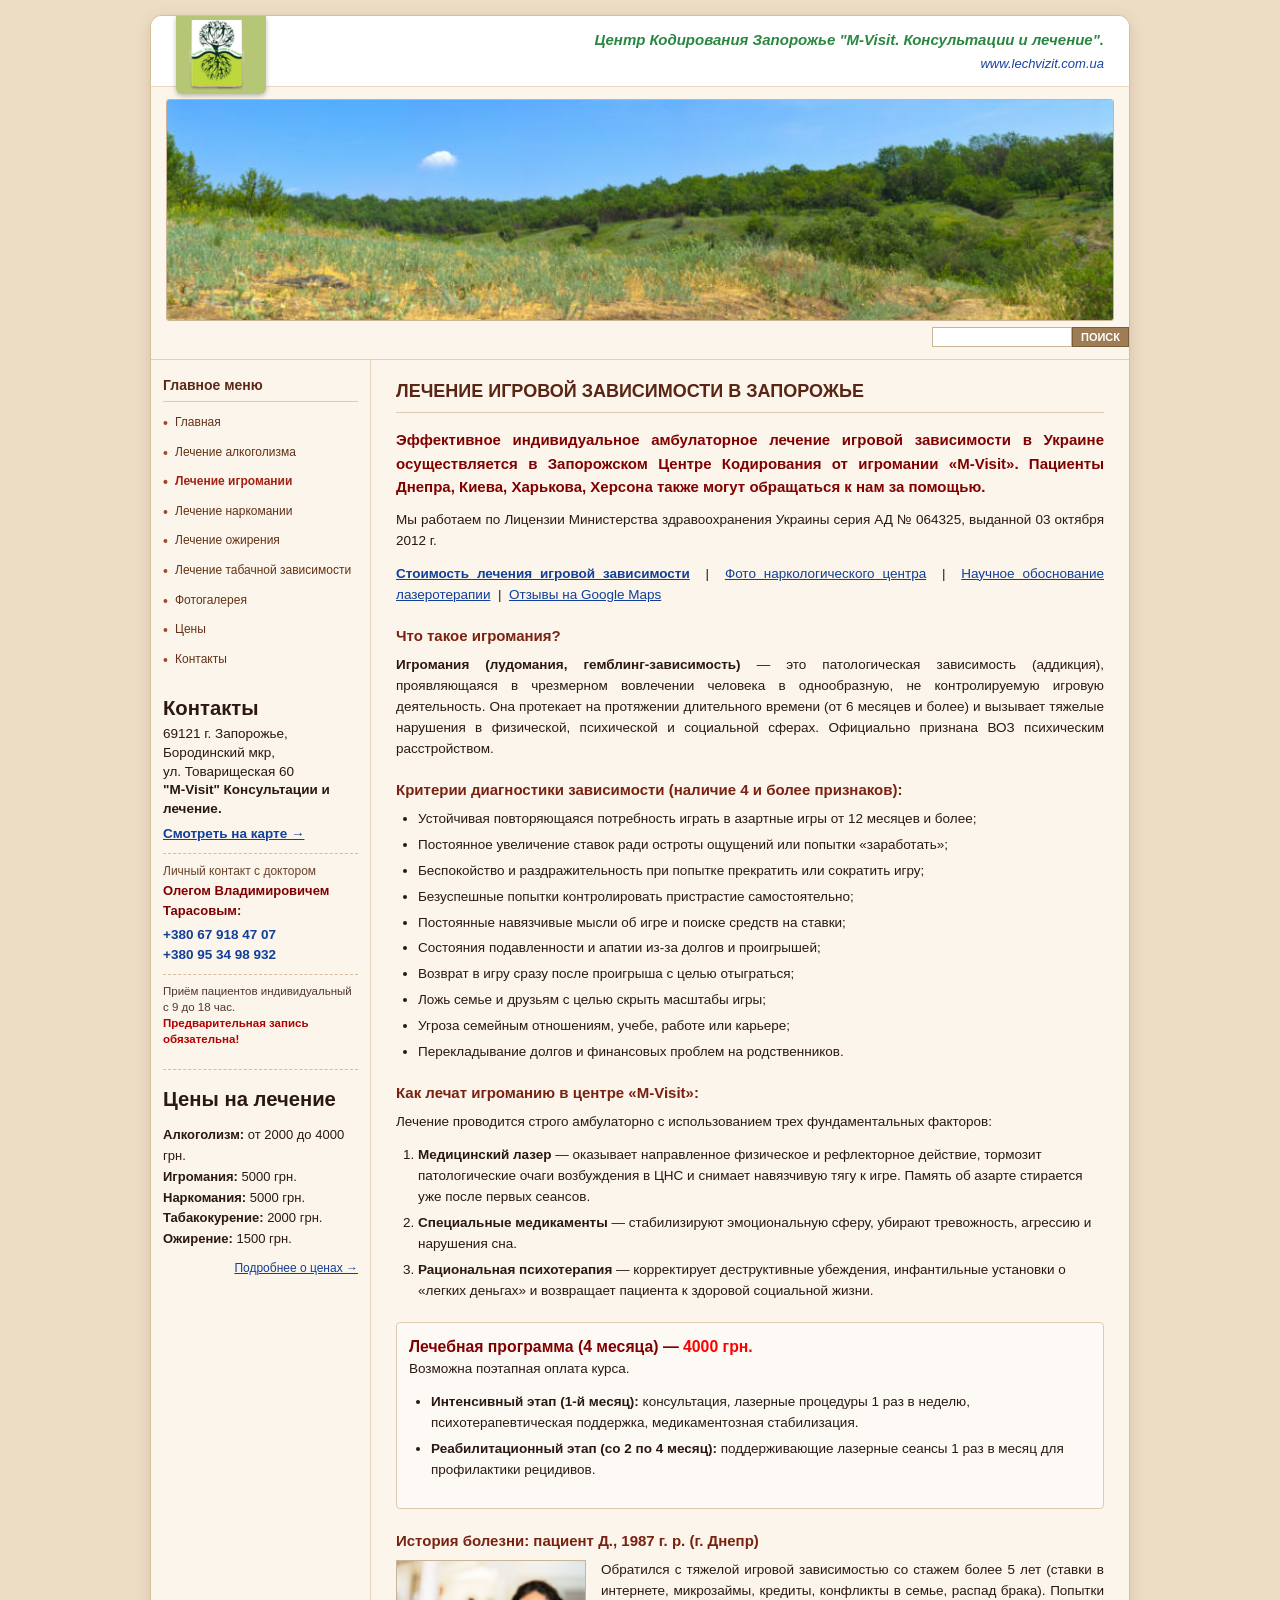
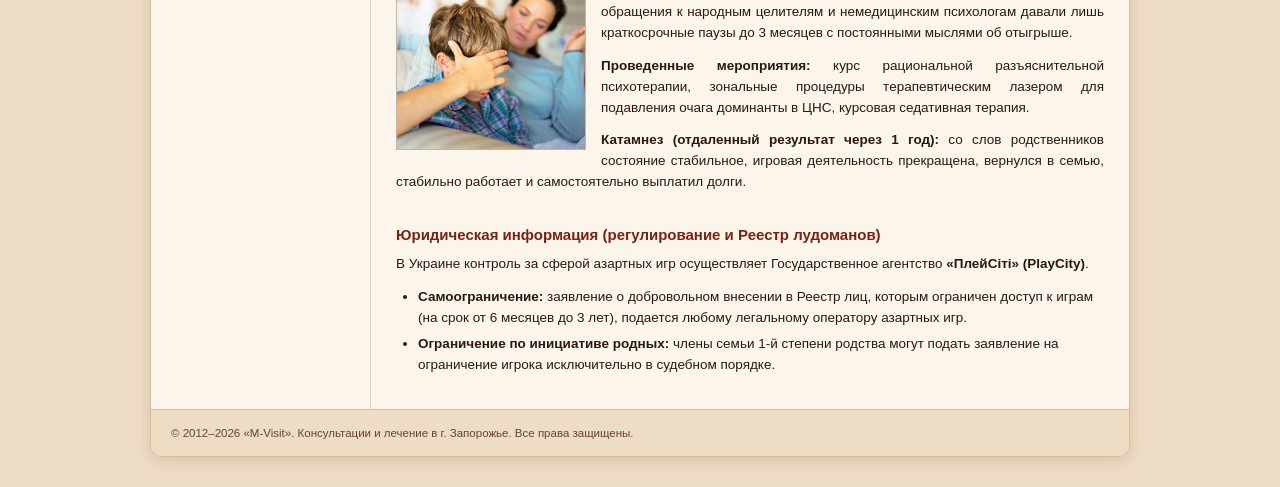
<file: lechenie-igromanii.html>
<!DOCTYPE html>
<html lang="ru">
<head>
  <meta charset="UTF-8">
  <meta name="viewport" content="width=device-width, initial-scale=1.0">
  <title>Лечение игромании в Запорожье | M-Visit</title>
  <meta name="description" content="Лечение игромании в Запорожье. Индивидуальная терапия, работа с зависимостью и восстановление психологического и семейного состояния пациента.">
  <link rel="stylesheet" href="style.css">
</head>
<body>
  <div class="wrapper">
    <div class="top-header">
      <div class="tree-badge">
        <a href="index.html">
          <img src="images/tree-logo.png" alt="Центр Кодирования M-Visit" />
        </a>
      </div>
      <div class="clinic-title">Центр Кодирования Запорожье "M-Visit. Консультации и лечение".</div>
      <div class="clinic-domain"><a href="https://lechvizit.com.ua/">www.lechvizit.com.ua</a></div>
    </div>

    <div class="hero-banner">
      <img src="images/slide3.jpg" alt="Хортиця Запоріжжя M-Visit" />
    </div>

    <form action="https://www.google.com/search" method="get" target="_blank" class="search-form" style="display: flex; justify-content: flex-end; margin: 6px 0 12px auto; max-width: 260px;">
      <input type="hidden" name="as_sitesearch" value="lechvizit.com.ua">
      <input type="text" name="q" placeholder="" required style="border: 1px solid #c9b493; background: #fff; padding: 2px 6px; font-size: 12px; outline: none; width: 140px;" />
      <button type="submit" style="background-color: #9f7d54; color: #fff; border: 1px solid #7c5d3b; padding: 2px 8px; font-size: 11px; font-weight: bold; cursor: pointer; text-transform: uppercase;">ПОИСК</button>
    </form>

    <div class="main-container">
      <aside class="sidebar">
        <div class="block-title">Главное меню</div>
        <ul class="nav-menu">
          <li><a href="index.html">Главная</a></li>
          <li><a href="lechenie-alkogolizma.html">Лечение алкоголизма</a></li>
          <li><a href="lechenie-igromanii.html" class="active">Лечение игромании</a></li>
          <li><a href="lechenie-narkomanii.html">Лечение наркомании</a></li>
          <li><a href="lechenie-ozhireniya.html">Лечение ожирения</a></li>
          <li><a href="lechenie-kureniya.html">Лечение табачной зависимости</a></li>
          <li><a href="fotogalereya.html">Фотогалерея</a></li>
          <li><a href="ceny.html">Цены</a></li>
          <li><a href="kontakty.html">Контакты</a></li>
        </ul>

        <div class="sidebar-block contacts-block">
          <h2>Контакты</h2>
          <div class="sidebar-section" style="padding-bottom: 8px; margin-bottom: 8px; border-bottom: 1px dashed #d5be9b;">
            <p style="margin: 0; line-height: 1.4;">
            69121 г. Запорожье, Бородинский мкр,<br>
            ул. Товарищеская 60<br>
            <strong>"M-Visit" Консультации и лечение.</strong>
            </p>
            <p style="margin: 5px 0 0 0;">
              <a href="https://maps.google.com/?q=Запорожье+Товарищеская+60" target="_blank" rel="noopener" style="color: #113f99; text-decoration: underline; font-weight: bold;">Смотреть на карте →</a>
            </p>
          </div>
          <div class="sidebar-section" style="padding-bottom: 8px; margin-bottom: 8px; border-bottom: 1px dashed #d5be9b;">
            <p style="margin: 0 0 4px 0; font-size: 12px; color: #6b432a;">
              Личный контакт с доктором<br>
              <strong style="color: #800000; font-size: 13px;">Олегом Владимировичем Тарасовым:</strong>
            </p>
            <p style="margin: 0; line-height: 1.5;">
              <a href="tel:+380679184707" style="color: #113f99; font-weight: bold; font-size: 13.5px; text-decoration: none;">+380 67 918 47 07</a><br>
              <a href="tel:+380953498932" style="color: #113f99; font-weight: bold; font-size: 13.5px; text-decoration: none;">+380 95 34 98 932</a>
            </p>
          </div>
          <div class="sidebar-section" style="margin-top: 4px;">
            <p style="margin: 0; font-size: 11.5px; line-height: 1.4; color: #51382e;">
            Приём пациентов индивидуальный с 9 до 18 час.<br>
              <span style="color: #b30000; font-weight: bold;">Предварительная запись обязательна!</span>
            </p>
          </div>
        </div>

        <!-- Блок цен на лечение -->
        <div class="sidebar-block prices-block" style="margin-top: 22px; padding-top: 14px; border-top: 1px dashed #d5be9b;">
          <h2 style="margin: 0 0 10px 0;">Цены на лечение</h2>
          <ul style="list-style: none; padding: 0; margin: 0; font-size: 13px; line-height: 1.6;">
            <li><strong>Алкоголизм:</strong> от 2000 до 4000 грн.</li>
            <li><strong>Игромания:</strong> 5000 грн.</li>
            <li><strong>Наркомания:</strong> 5000 грн.</li>
            <li><strong>Табакокурение:</strong> 2000 грн.</li>
            <li><strong>Ожирение:</strong> 1500 грн.</li>
          </ul>
          <p style="margin: 8px 0 0 0; text-align: right;">
            <a href="ceny.html" style="color: #113f99; font-size: 12px; text-decoration: underline;">Подробнее о ценах →</a>
          </p>
        </div>
      </aside>

      <main class="content">
        <h1>Лечение игровой зависимости в Запорожье</h1>

        <p style="font-size: 15px; font-weight: bold; color: #800000;">
          Эффективное индивидуальное амбулаторное лечение игровой зависимости в Украине осуществляется в Запорожском Центре Кодирования от игромании «М-Visit». Пациенты Днепра, Киева, Харькова, Херсона также могут обращаться к нам за помощью.
        </p>

        <p>Мы работаем по Лицензии Министерства здравоохранения Украины серия АД № 064325, выданной 03 октября 2012 г.</p>

        <p>
          <a href="ceny.html" style="color: #113f99; font-weight: bold; text-decoration: underline;">Стоимость лечения игровой зависимости</a> &nbsp;|&nbsp;
          <a href="fotogalereya.html" style="color: #113f99; text-decoration: underline;">Фото наркологического центра</a> &nbsp;|&nbsp;
          <a href="lazery-v-medicine.html" style="color: #113f99; text-decoration: underline;">Научное обоснование лазеротерапии</a> &nbsp;|&nbsp;
          <a href="https://maps.google.com/?q=Запорожье+Товарищеская+60" target="_blank" rel="noopener" style="color: #113f99; text-decoration: underline;">Отзывы на Google Maps</a>
        </p>

        <h2>Что такое игромания?</h2>
        <p><strong>Игромания (лудомания, гемблинг-зависимость)</strong> — это патологическая зависимость (аддикция), проявляющаяся в чрезмерном вовлечении человека в однообразную, не контролируемую игровую деятельность. Она протекает на протяжении длительного времени (от 6 месяцев и более) и вызывает тяжелые нарушения в физической, психической и социальной сферах. Официально признана ВОЗ психическим расстройством.</p>

        <h2>Критерии диагностики зависимости (наличие 4 и более признаков):</h2>
        <ul>
          <li>Устойчивая повторяющаяся потребность играть в азартные игры от 12 месяцев и более;</li>
          <li>Постоянное увеличение ставок ради остроты ощущений или попытки «заработать»;</li>
          <li>Беспокойство и раздражительность при попытке прекратить или сократить игру;</li>
          <li>Безуспешные попытки контролировать пристрастие самостоятельно;</li>
          <li>Постоянные навязчивые мысли об игре и поиске средств на ставки;</li>
          <li>Состояния подавленности и апатии из-за долгов и проигрышей;</li>
          <li>Возврат в игру сразу после проигрыша с целью отыграться;</li>
          <li>Ложь семье и друзьям с целью скрыть масштабы игры;</li>
          <li>Угроза семейным отношениям, учебе, работе или карьере;</li>
          <li>Перекладывание долгов и финансовых проблем на родственников.</li>
        </ul>

        <h2>Как лечат игроманию в центре «М-Visit»:</h2>
        <p>Лечение проводится строго амбулаторно с использованием трех фундаментальных факторов:</p>
        <ol>
          <li><strong>Медицинский лазер</strong> — оказывает направленное физическое и рефлекторное действие, тормозит патологические очаги возбуждения в ЦНС и снимает навязчивую тягу к игре. Память об азарте стирается уже после первых сеансов.</li>
          <li><strong>Специальные медикаменты</strong> — стабилизируют эмоциональную сферу, убирают тревожность, агрессию и нарушения сна.</li>
          <li><strong>Рациональная психотерапия</strong> — корректирует деструктивные убеждения, инфантильные установки о «легких деньгах» и возвращает пациента к здоровой социальной жизни.</li>
        </ol>

        <div style="background: #fdfaf5; border: 1px solid #dfcbb3; padding: 12px; margin: 20px 0; border-radius: 4px;">
          <h3 style="color: #800000; margin-top: 0;">Лечебная программа (4 месяца) — <span style="color: red;">4000 грн.</span></h3>
          <p>Возможна поэтапная оплата курса.</p>
          <ul>
            <li><strong>Интенсивный этап (1-й месяц):</strong> консультация, лазерные процедуры 1 раз в неделю, психотерапевтическая поддержка, медикаментозная стабилизация.</li>
            <li><strong>Реабилитационный этап (со 2 по 4 месяц):</strong> поддерживающие лазерные сеансы 1 раз в месяц для профилактики рецидивов.</li>
          </ul>
        </div>

        <h2>История болезни: пациент Д., 1987 г. р. (г. Днепр)</h2>
        <div style="overflow: hidden; margin-bottom: 15px;">
          <img src="images/stories/teen/1-teeneid.jpg" alt="Пациент с зависимостью" style="float: left; margin: 0 15px 10px 0; border: 1px solid #c9b493; max-width: 190px;" />
          <p>Обратился с тяжелой игровой зависимостью со стажем более 5 лет (ставки в интернете, микрозаймы, кредиты, конфликты в семье, распад брака). Попытки обращения к народным целителям и немедицинским психологам давали лишь краткосрочные паузы до 3 месяцев с постоянными мыслями об отыгрыше.</p>
          <p><strong>Проведенные мероприятия:</strong> курс рациональной разъяснительной психотерапии, зональные процедуры терапевтическим лазером для подавления очага доминанты в ЦНС, курсовая седативная терапия.</p>
          <p><strong>Катамнез (отдаленный результат через 1 год):</strong> со слов родственников состояние стабильное, игровая деятельность прекращена, вернулся в семью, стабильно работает и самостоятельно выплатил долги.</p>
        </div>

        <h2>Юридическая информация (регулирование и Реестр лудоманов)</h2>
        <p>В Украине контроль за сферой азартных игр осуществляет Государственное агентство <strong>«ПлейСіті» (PlayCity)</strong>.</p>
        <ul>
          <li><strong>Самоограничение:</strong> заявление о добровольном внесении в Реестр лиц, которым ограничен доступ к играм (на срок от 6 месяцев до 3 лет), подается любому легальному оператору азартных игр.</li>
          <li><strong>Ограничение по инициативе родных:</strong> члены семьи 1-й степени родства могут подать заявление на ограничение игрока исключительно в судебном порядке.</li>
        </ul>
      </main>
    </div>

    <footer>
      <p>© 2012–2026 «М-Visit». Консультации и лечение в г. Запорожье. Все права защищены.</p>
    </footer>
  </div>
</body>
</html>
</file>
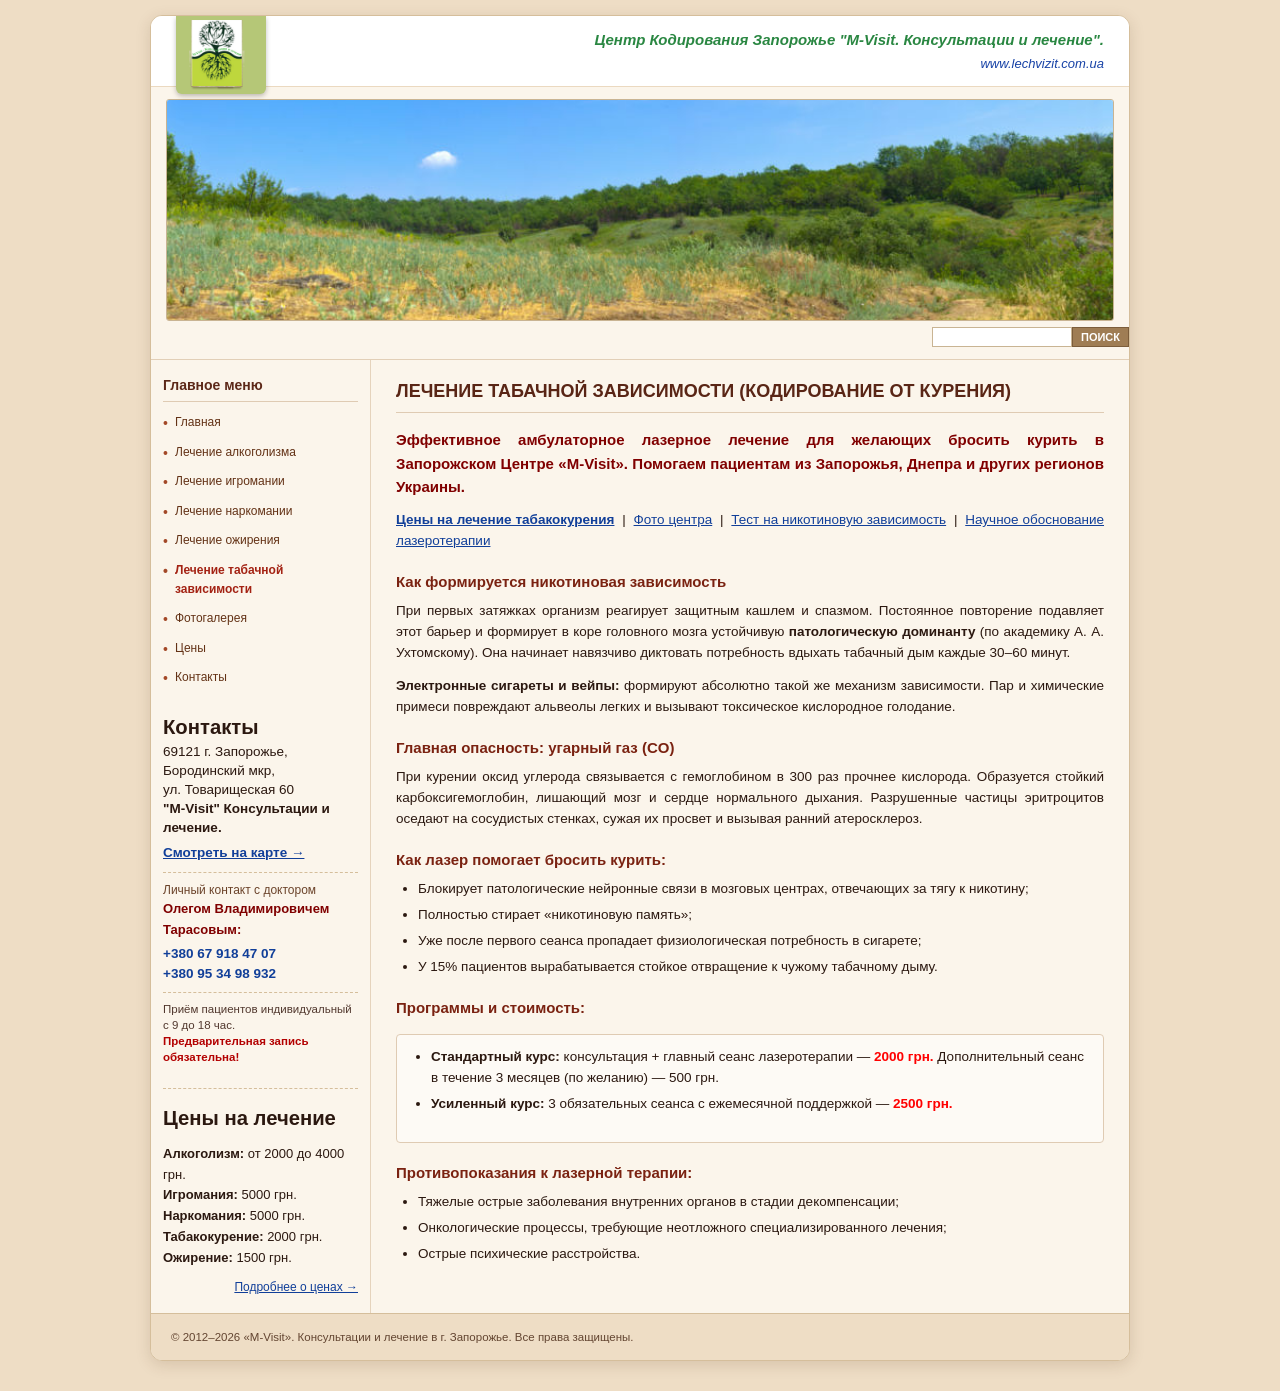
<file: lechenie-kureniya.html>
<!DOCTYPE html>
<html lang="ru">
<head>
  <meta charset="UTF-8">
  <meta name="viewport" content="width=device-width, initial-scale=1.0">
  <title>Лечение табачной зависимости в Запорожье | M-Visit</title>
  <meta name="description" content="Лечение табачной зависимости в Запорожье. Помощь в отказе от курения, психологическая поддержка и безопасные методы борьбы с никотиновой зависимостью.">
  <link rel="stylesheet" href="style.css">
</head>
<body>
  <div class="wrapper">
    <div class="top-header">
      <div class="tree-badge">
        <a href="index.html">
          <img src="images/tree-logo.png" alt="Центр Кодирования M-Visit" />
        </a>
      </div>
      <div class="clinic-title">Центр Кодирования Запорожье "M-Visit. Консультации и лечение".</div>
      <div class="clinic-domain"><a href="https://lechvizit.com.ua/">www.lechvizit.com.ua</a></div>
    </div>

    <div class="hero-banner">
      <img src="images/slide3.jpg" alt="Хортиця Запоріжжя M-Visit" />
    </div>

    <form action="https://www.google.com/search" method="get" target="_blank" class="search-form" style="display: flex; justify-content: flex-end; margin: 6px 0 12px auto; max-width: 260px;">
      <input type="hidden" name="as_sitesearch" value="lechvizit.com.ua">
      <input type="text" name="q" placeholder="" required style="border: 1px solid #c9b493; background: #fff; padding: 2px 6px; font-size: 12px; outline: none; width: 140px;" />
      <button type="submit" style="background-color: #9f7d54; color: #fff; border: 1px solid #7c5d3b; padding: 2px 8px; font-size: 11px; font-weight: bold; cursor: pointer; text-transform: uppercase;">ПОИСК</button>
    </form>

    <div class="main-container">
      <aside class="sidebar">
        <div class="block-title">Главное меню</div>
        <ul class="nav-menu">
          <li><a href="index.html">Главная</a></li>
          <li><a href="lechenie-alkogolizma.html">Лечение алкоголизма</a></li>
          <li><a href="lechenie-igromanii.html">Лечение игромании</a></li>
          <li><a href="lechenie-narkomanii.html">Лечение наркомании</a></li>
          <li><a href="lechenie-ozhireniya.html">Лечение ожирения</a></li>
          <li><a href="lechenie-kureniya.html" class="active">Лечение табачной зависимости</a></li>
          <li><a href="fotogalereya.html">Фотогалерея</a></li>
          <li><a href="ceny.html">Цены</a></li>
          <li><a href="kontakty.html">Контакты</a></li>
        </ul>

        <div class="sidebar-block contacts-block">
          <h2>Контакты</h2>
          <div class="sidebar-section" style="padding-bottom: 8px; margin-bottom: 8px; border-bottom: 1px dashed #d5be9b;">
            <p style="margin: 0; line-height: 1.4;">
            69121 г. Запорожье, Бородинский мкр,<br>
            ул. Товарищеская 60<br>
            <strong>"M-Visit" Консультации и лечение.</strong>
            </p>
            <p style="margin: 5px 0 0 0;">
              <a href="https://maps.google.com/?q=Запорожье+Товарищеская+60" target="_blank" rel="noopener" style="color: #113f99; text-decoration: underline; font-weight: bold;">Смотреть на карте →</a>
            </p>
          </div>
          <div class="sidebar-section" style="padding-bottom: 8px; margin-bottom: 8px; border-bottom: 1px dashed #d5be9b;">
            <p style="margin: 0 0 4px 0; font-size: 12px; color: #6b432a;">
              Личный контакт с доктором<br>
              <strong style="color: #800000; font-size: 13px;">Олегом Владимировичем Тарасовым:</strong>
            </p>
            <p style="margin: 0; line-height: 1.5;">
              <a href="tel:+380679184707" style="color: #113f99; font-weight: bold; font-size: 13.5px; text-decoration: none;">+380 67 918 47 07</a><br>
              <a href="tel:+380953498932" style="color: #113f99; font-weight: bold; font-size: 13.5px; text-decoration: none;">+380 95 34 98 932</a>
            </p>
          </div>
          <div class="sidebar-section" style="margin-top: 4px;">
            <p style="margin: 0; font-size: 11.5px; line-height: 1.4; color: #51382e;">
            Приём пациентов индивидуальный с 9 до 18 час.<br>
              <span style="color: #b30000; font-weight: bold;">Предварительная запись обязательна!</span>
            </p>
          </div>
        </div>

        <!-- Блок цен на лечение -->
        <div class="sidebar-block prices-block" style="margin-top: 22px; padding-top: 14px; border-top: 1px dashed #d5be9b;">
          <h2 style="margin: 0 0 10px 0;">Цены на лечение</h2>
          <ul style="list-style: none; padding: 0; margin: 0; font-size: 13px; line-height: 1.6;">
            <li><strong>Алкоголизм:</strong> от 2000 до 4000 грн.</li>
            <li><strong>Игромания:</strong> 5000 грн.</li>
            <li><strong>Наркомания:</strong> 5000 грн.</li>
            <li><strong>Табакокурение:</strong> 2000 грн.</li>
            <li><strong>Ожирение:</strong> 1500 грн.</li>
          </ul>
          <p style="margin: 8px 0 0 0; text-align: right;">
            <a href="ceny.html" style="color: #113f99; font-size: 12px; text-decoration: underline;">Подробнее о ценах →</a>
          </p>
        </div>
      </aside>

      <main class="content">
        <h1>Лечение табачной зависимости (кодирование от курения)</h1>

        <p style="font-size: 15px; font-weight: bold; color: #800000;">
          Эффективное амбулаторное лазерное лечение для желающих бросить курить в Запорожском Центре «М-Visit». Помогаем пациентам из Запорожья, Днепра и других регионов Украины.
        </p>

        <p>
          <a href="ceny.html" style="color: #113f99; font-weight: bold; text-decoration: underline;">Цены на лечение табакокурения</a> &nbsp;|&nbsp;
          <a href="fotogalereya.html" style="color: #113f99; text-decoration: underline;">Фото центра</a> &nbsp;|&nbsp;
          <a href="test-kurenie.html" style="color: #113f99; text-decoration: underline;">Тест на никотиновую зависимость</a> &nbsp;|&nbsp;
          <a href="lazery-v-medicine.html" style="color: #113f99; text-decoration: underline;">Научное обоснование лазеротерапии</a>
        </p>

        <h2>Как формируется никотиновая зависимость</h2>
        <p>При первых затяжках организм реагирует защитным кашлем и спазмом. Постоянное повторение подавляет этот барьер и формирует в коре головного мозга устойчивую <strong>патологическую доминанту</strong> (по академику А. А. Ухтомскому). Она начинает навязчиво диктовать потребность вдыхать табачный дым каждые 30–60 минут.</p>
        <p><strong>Электронные сигареты и вейпы:</strong> формируют абсолютно такой же механизм зависимости. Пар и химические примеси повреждают альвеолы легких и вызывают токсическое кислородное голодание.</p>

        <h2>Главная опасность: угарный газ (CO)</h2>
        <p>При курении оксид углерода связывается с гемоглобином в 300 раз прочнее кислорода. Образуется стойкий карбоксигемоглобин, лишающий мозг и сердце нормального дыхания. Разрушенные частицы эритроцитов оседают на сосудистых стенках, сужая их просвет и вызывая ранний атеросклероз.</p>

        <h2>Как лазер помогает бросить курить:</h2>
        <ul>
          <li>Блокирует патологические нейронные связи в мозговых центрах, отвечающих за тягу к никотину;</li>
          <li>Полностью стирает «никотиновую память»;</li>
          <li>Уже после первого сеанса пропадает физиологическая потребность в сигарете;</li>
          <li>У 15% пациентов вырабатывается стойкое отвращение к чужому табачному дыму.</li>
        </ul>

        <h2>Программы и стоимость:</h2>
        <div style="background: #fdfaf5; border: 1px solid #dfcbb3; padding: 12px; margin: 15px 0; border-radius: 4px;">
          <ul>
            <li><strong>Стандартный курс:</strong> консультация + главный сеанс лазеротерапии — <span style="color: red; font-weight: bold;">2000 грн.</span> Дополнительный сеанс в течение 3 месяцев (по желанию) — 500 грн.</li>
            <li><strong>Усиленный курс:</strong> 3 обязательных сеанса с ежемесячной поддержкой — <span style="color: red; font-weight: bold;">2500 грн.</span></li>
          </ul>
        </div>

        <h2>Противопоказания к лазерной терапии:</h2>
        <ul>
          <li>Тяжелые острые заболевания внутренних органов в стадии декомпенсации;</li>
          <li>Онкологические процессы, требующие неотложного специализированного лечения;</li>
          <li>Острые психические расстройства.</li>
        </ul>
      </main>
    </div>

    <footer>
      <p>© 2012–2026 «М-Visit». Консультации и лечение в г. Запорожье. Все права защищены.</p>
    </footer>
  </div>
</body>
</html>
</file>
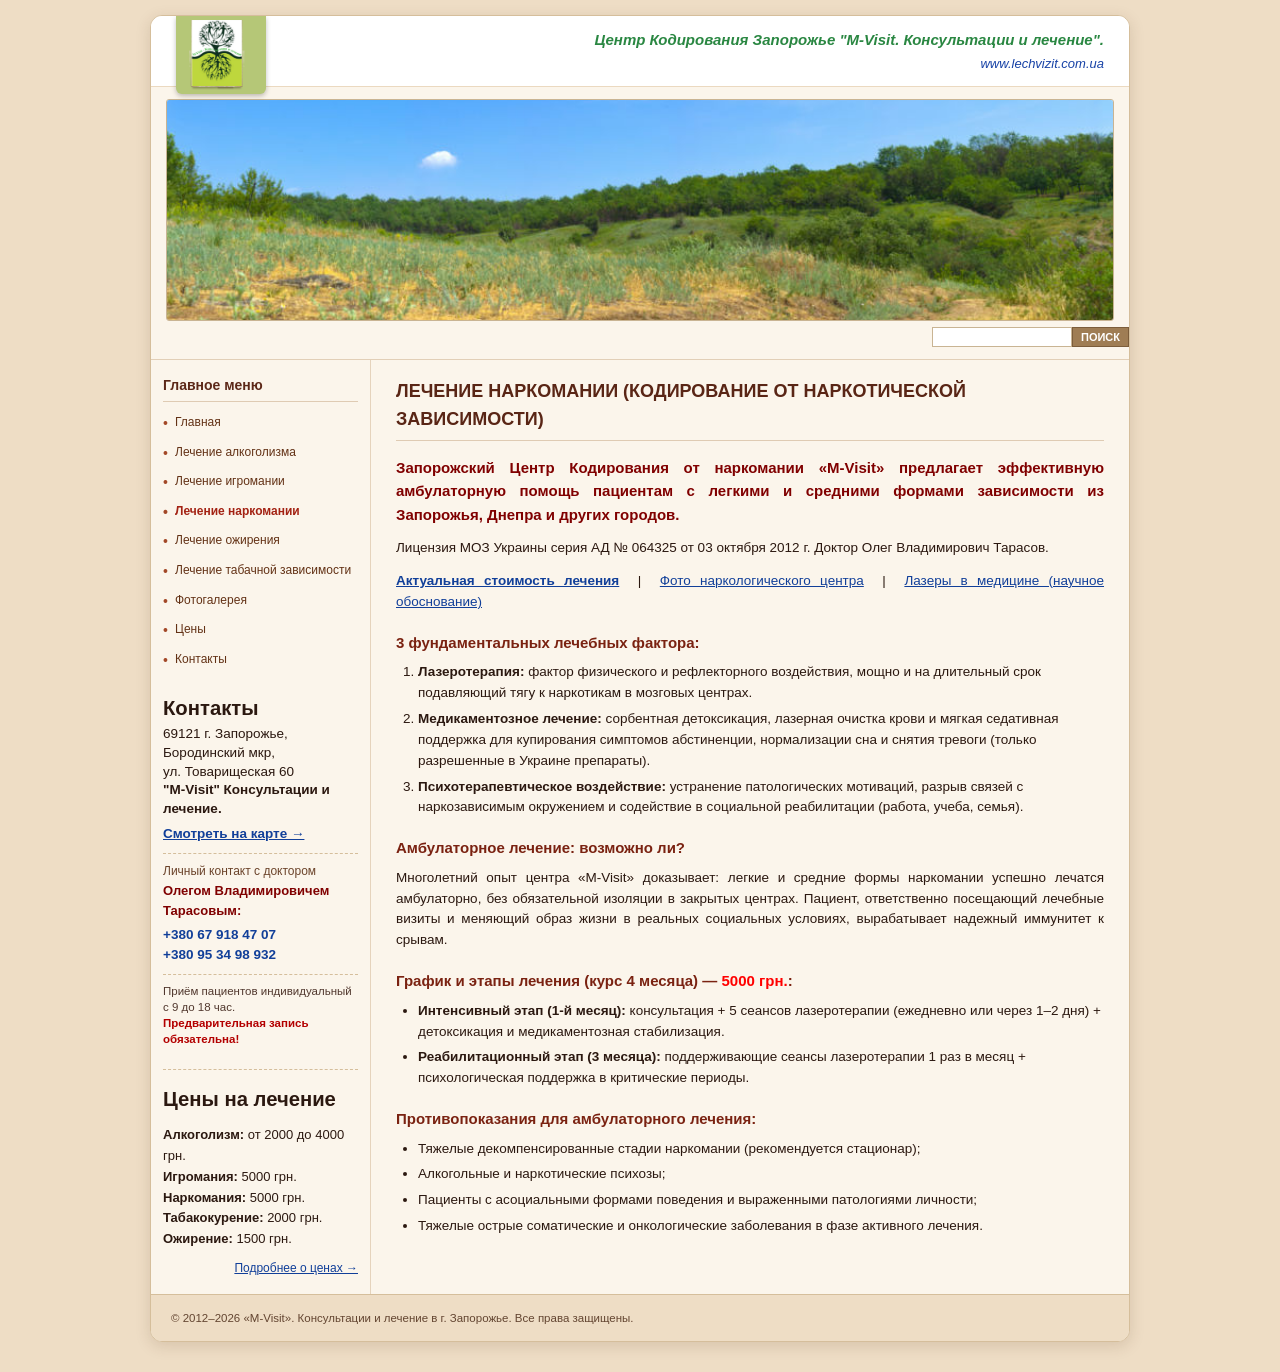
<file: lechenie-narkomanii.html>
<!DOCTYPE html>
<html lang="ru">
<head>
  <meta charset="UTF-8">
  <meta name="viewport" content="width=device-width, initial-scale=1.0">
  <title>Лечение наркомании в Запорожье | M-Visit</title>
  <meta name="description" content="Лечение наркомании в Запорожье. Медикаментозная и психотерапевтическая помощь при зависимости от наркотических веществ в центре М-Visit.">
  <link rel="stylesheet" href="style.css">
</head>
<body>
  <div class="wrapper">
    <div class="top-header">
      <div class="tree-badge">
        <a href="index.html">
          <img src="images/tree-logo.png" alt="Центр Кодирования M-Visit" />
        </a>
      </div>
      <div class="clinic-title">Центр Кодирования Запорожье "M-Visit. Консультации и лечение".</div>
      <div class="clinic-domain"><a href="https://lechvizit.com.ua/">www.lechvizit.com.ua</a></div>
    </div>

    <div class="hero-banner">
      <img src="images/slide3.jpg" alt="Хортиця Запоріжжя M-Visit" />
    </div>

    <form action="https://www.google.com/search" method="get" target="_blank" class="search-form" style="display: flex; justify-content: flex-end; margin: 6px 0 12px auto; max-width: 260px;">
      <input type="hidden" name="as_sitesearch" value="lechvizit.com.ua">
      <input type="text" name="q" placeholder="" required style="border: 1px solid #c9b493; background: #fff; padding: 2px 6px; font-size: 12px; outline: none; width: 140px;" />
      <button type="submit" style="background-color: #9f7d54; color: #fff; border: 1px solid #7c5d3b; padding: 2px 8px; font-size: 11px; font-weight: bold; cursor: pointer; text-transform: uppercase;">ПОИСК</button>
    </form>

    <div class="main-container">
      <aside class="sidebar">
        <div class="block-title">Главное меню</div>
        <ul class="nav-menu">
          <li><a href="index.html">Главная</a></li>
          <li><a href="lechenie-alkogolizma.html">Лечение алкоголизма</a></li>
          <li><a href="lechenie-igromanii.html">Лечение игромании</a></li>
          <li><a href="lechenie-narkomanii.html" class="active">Лечение наркомании</a></li>
          <li><a href="lechenie-ozhireniya.html">Лечение ожирения</a></li>
          <li><a href="lechenie-kureniya.html">Лечение табачной зависимости</a></li>
          <li><a href="fotogalereya.html">Фотогалерея</a></li>
          <li><a href="ceny.html">Цены</a></li>
          <li><a href="kontakty.html">Контакты</a></li>
        </ul>

        <div class="sidebar-block contacts-block">
          <h2>Контакты</h2>
          <div class="sidebar-section" style="padding-bottom: 8px; margin-bottom: 8px; border-bottom: 1px dashed #d5be9b;">
            <p style="margin: 0; line-height: 1.4;">
            69121 г. Запорожье, Бородинский мкр,<br>
            ул. Товарищеская 60<br>
            <strong>"M-Visit" Консультации и лечение.</strong>
            </p>
            <p style="margin: 5px 0 0 0;">
              <a href="https://maps.google.com/?q=Запорожье+Товарищеская+60" target="_blank" rel="noopener" style="color: #113f99; text-decoration: underline; font-weight: bold;">Смотреть на карте →</a>
            </p>
          </div>
          <div class="sidebar-section" style="padding-bottom: 8px; margin-bottom: 8px; border-bottom: 1px dashed #d5be9b;">
            <p style="margin: 0 0 4px 0; font-size: 12px; color: #6b432a;">
              Личный контакт с доктором<br>
              <strong style="color: #800000; font-size: 13px;">Олегом Владимировичем Тарасовым:</strong>
            </p>
            <p style="margin: 0; line-height: 1.5;">
              <a href="tel:+380679184707" style="color: #113f99; font-weight: bold; font-size: 13.5px; text-decoration: none;">+380 67 918 47 07</a><br>
              <a href="tel:+380953498932" style="color: #113f99; font-weight: bold; font-size: 13.5px; text-decoration: none;">+380 95 34 98 932</a>
            </p>
          </div>
          <div class="sidebar-section" style="margin-top: 4px;">
            <p style="margin: 0; font-size: 11.5px; line-height: 1.4; color: #51382e;">
            Приём пациентов индивидуальный с 9 до 18 час.<br>
              <span style="color: #b30000; font-weight: bold;">Предварительная запись обязательна!</span>
            </p>
          </div>
        </div>

        <!-- Блок цен на лечение -->
        <div class="sidebar-block prices-block" style="margin-top: 22px; padding-top: 14px; border-top: 1px dashed #d5be9b;">
          <h2 style="margin: 0 0 10px 0;">Цены на лечение</h2>
          <ul style="list-style: none; padding: 0; margin: 0; font-size: 13px; line-height: 1.6;">
            <li><strong>Алкоголизм:</strong> от 2000 до 4000 грн.</li>
            <li><strong>Игромания:</strong> 5000 грн.</li>
            <li><strong>Наркомания:</strong> 5000 грн.</li>
            <li><strong>Табакокурение:</strong> 2000 грн.</li>
            <li><strong>Ожирение:</strong> 1500 грн.</li>
          </ul>
          <p style="margin: 8px 0 0 0; text-align: right;">
            <a href="ceny.html" style="color: #113f99; font-size: 12px; text-decoration: underline;">Подробнее о ценах →</a>
          </p>
        </div>
      </aside>

      <main class="content">
        <h1>Лечение наркомании (кодирование от наркотической зависимости)</h1>

        <p style="font-size: 15px; font-weight: bold; color: #800000;">
          Запорожский Центр Кодирования от наркомании «М-Visit» предлагает эффективную амбулаторную помощь пациентам с легкими и средними формами зависимости из Запорожья, Днепра и других городов.
        </p>

        <p>Лицензия МОЗ Украины серия АД № 064325 от 03 октября 2012 г. Доктор Олег Владимирович Тарасов.</p>

        <p>
          <a href="ceny.html" style="color: #113f99; font-weight: bold; text-decoration: underline;">Актуальная стоимость лечения</a> &nbsp;|&nbsp;
          <a href="fotogalereya.html" style="color: #113f99; text-decoration: underline;">Фото наркологического центра</a> &nbsp;|&nbsp;
          <a href="lazery-v-medicine.html" style="color: #113f99; text-decoration: underline;">Лазеры в медицине (научное обоснование)</a>
        </p>

        <h2>3 фундаментальных лечебных фактора:</h2>
        <ol>
          <li><strong>Лазеротерапия:</strong> фактор физического и рефлекторного воздействия, мощно и на длительный срок подавляющий тягу к наркотикам в мозговых центрах.</li>
          <li><strong>Медикаментозное лечение:</strong> сорбентная детоксикация, лазерная очистка крови и мягкая седативная поддержка для купирования симптомов абстиненции, нормализации сна и снятия тревоги (только разрешенные в Украине препараты).</li>
          <li><strong>Психотерапевтическое воздействие:</strong> устранение патологических мотиваций, разрыв связей с наркозависимым окружением и содействие в социальной реабилитации (работа, учеба, семья).</li>
        </ol>

        <h2>Амбулаторное лечение: возможно ли?</h2>
        <p>Многолетний опыт центра «М-Visit» доказывает: легкие и средние формы наркомании успешно лечатся амбулаторно, без обязательной изоляции в закрытых центрах. Пациент, ответственно посещающий лечебные визиты и меняющий образ жизни в реальных социальных условиях, вырабатывает надежный иммунитет к срывам.</p>

        <h2>График и этапы лечения (курс 4 месяца) — <span style="color: red;">5000 грн.</span>:</h2>
        <ul>
          <li><strong>Интенсивный этап (1-й месяц):</strong> консультация + 5 сеансов лазеротерапии (ежедневно или через 1–2 дня) + детоксикация и медикаментозная стабилизация.</li>
          <li><strong>Реабилитационный этап (3 месяца):</strong> поддерживающие сеансы лазеротерапии 1 раз в месяц + психологическая поддержка в критические периоды.</li>
        </ul>

        <h2>Противопоказания для амбулаторного лечения:</h2>
        <ul>
          <li>Тяжелые декомпенсированные стадии наркомании (рекомендуется стационар);</li>
          <li>Алкогольные и наркотические психозы;</li>
          <li>Пациенты с асоциальными формами поведения и выраженными патологиями личности;</li>
          <li>Тяжелые острые соматические и онкологические заболевания в фазе активного лечения.</li>
        </ul>
      </main>
    </div>

    <footer>
      <p>© 2012–2026 «М-Visit». Консультации и лечение в г. Запорожье. Все права защищены.</p>
    </footer>
  </div>
</body>
</html>
</file>
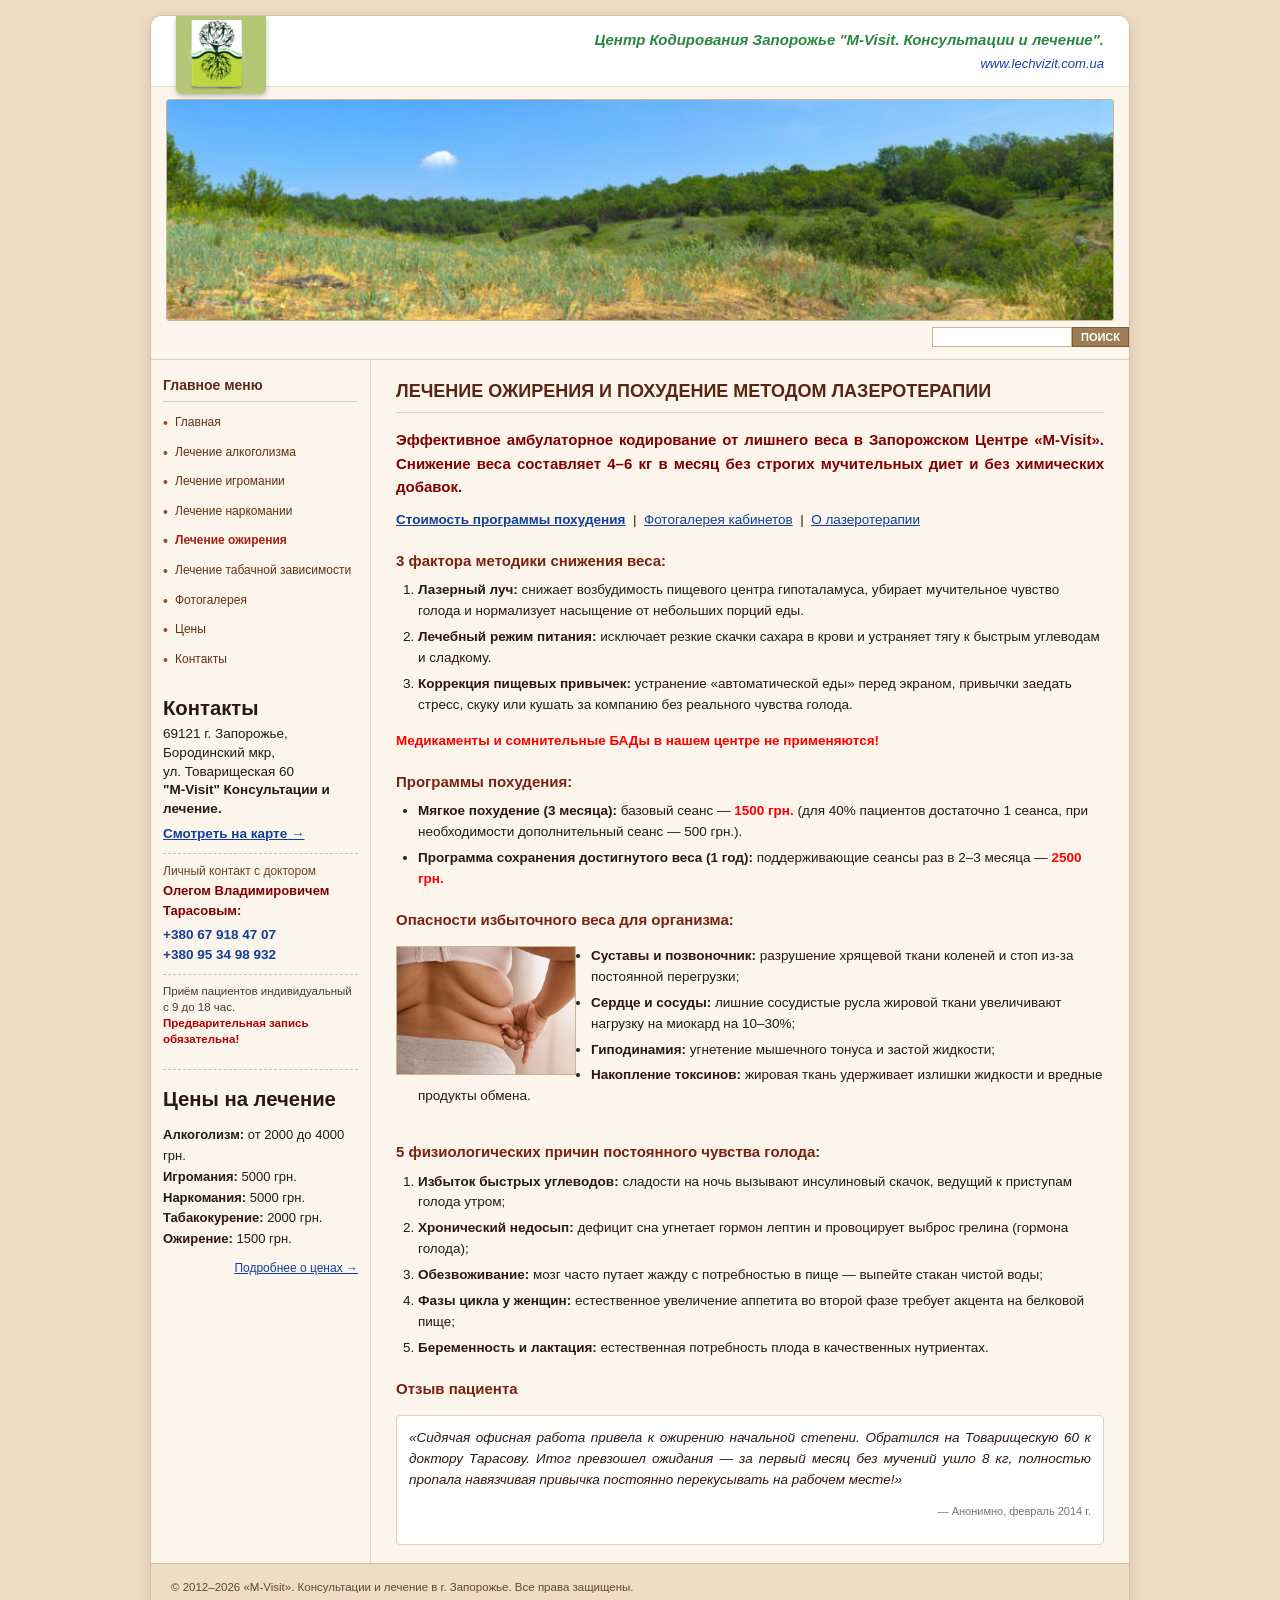
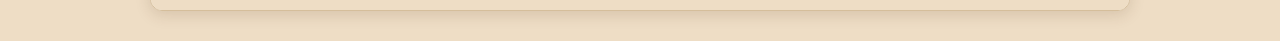
<file: lechenie-ozhireniya.html>
<!DOCTYPE html>
<html lang="ru">
<head>
  <meta charset="UTF-8">
  <meta name="viewport" content="width=device-width, initial-scale=1.0">
  <title>Лечение ожирения в Запорожье | M-Visit</title>
  <meta name="description" content="Лечение ожирения в Запорожье. Индивидуальная программа снижения веса, коррекция образа жизни и профессиональная поддержка доктора Тарасова.">
  <link rel="stylesheet" href="style.css">
</head>
<body>
  <div class="wrapper">
    <div class="top-header">
      <div class="tree-badge">
        <a href="index.html">
          <img src="images/tree-logo.png" alt="Центр Кодирования M-Visit" />
        </a>
      </div>
      <div class="clinic-title">Центр Кодирования Запорожье "M-Visit. Консультации и лечение".</div>
      <div class="clinic-domain"><a href="https://lechvizit.com.ua/">www.lechvizit.com.ua</a></div>
    </div>

    <div class="hero-banner">
      <img src="images/slide3.jpg" alt="Хортиця Запоріжжя M-Visit" />
    </div>

    <form action="https://www.google.com/search" method="get" target="_blank" class="search-form" style="display: flex; justify-content: flex-end; margin: 6px 0 12px auto; max-width: 260px;">
      <input type="hidden" name="as_sitesearch" value="lechvizit.com.ua">
      <input type="text" name="q" placeholder="" required style="border: 1px solid #c9b493; background: #fff; padding: 2px 6px; font-size: 12px; outline: none; width: 140px;" />
      <button type="submit" style="background-color: #9f7d54; color: #fff; border: 1px solid #7c5d3b; padding: 2px 8px; font-size: 11px; font-weight: bold; cursor: pointer; text-transform: uppercase;">ПОИСК</button>
    </form>

    <div class="main-container">
      <aside class="sidebar">
        <div class="block-title">Главное меню</div>
        <ul class="nav-menu">
          <li><a href="index.html">Главная</a></li>
          <li><a href="lechenie-alkogolizma.html">Лечение алкоголизма</a></li>
          <li><a href="lechenie-igromanii.html">Лечение игромании</a></li>
          <li><a href="lechenie-narkomanii.html">Лечение наркомании</a></li>
          <li><a href="lechenie-ozhireniya.html" class="active">Лечение ожирения</a></li>
          <li><a href="lechenie-kureniya.html">Лечение табачной зависимости</a></li>
          <li><a href="fotogalereya.html">Фотогалерея</a></li>
          <li><a href="ceny.html">Цены</a></li>
          <li><a href="kontakty.html">Контакты</a></li>
        </ul>

        <div class="sidebar-block contacts-block">
          <h2>Контакты</h2>
          <div class="sidebar-section" style="padding-bottom: 8px; margin-bottom: 8px; border-bottom: 1px dashed #d5be9b;">
            <p style="margin: 0; line-height: 1.4;">
            69121 г. Запорожье, Бородинский мкр,<br>
            ул. Товарищеская 60<br>
            <strong>"M-Visit" Консультации и лечение.</strong>
            </p>
            <p style="margin: 5px 0 0 0;">
              <a href="https://maps.google.com/?q=Запорожье+Товарищеская+60" target="_blank" rel="noopener" style="color: #113f99; text-decoration: underline; font-weight: bold;">Смотреть на карте →</a>
            </p>
          </div>
          <div class="sidebar-section" style="padding-bottom: 8px; margin-bottom: 8px; border-bottom: 1px dashed #d5be9b;">
            <p style="margin: 0 0 4px 0; font-size: 12px; color: #6b432a;">
              Личный контакт с доктором<br>
              <strong style="color: #800000; font-size: 13px;">Олегом Владимировичем Тарасовым:</strong>
            </p>
            <p style="margin: 0; line-height: 1.5;">
              <a href="tel:+380679184707" style="color: #113f99; font-weight: bold; font-size: 13.5px; text-decoration: none;">+380 67 918 47 07</a><br>
              <a href="tel:+380953498932" style="color: #113f99; font-weight: bold; font-size: 13.5px; text-decoration: none;">+380 95 34 98 932</a>
            </p>
          </div>
          <div class="sidebar-section" style="margin-top: 4px;">
            <p style="margin: 0; font-size: 11.5px; line-height: 1.4; color: #51382e;">
            Приём пациентов индивидуальный с 9 до 18 час.<br>
              <span style="color: #b30000; font-weight: bold;">Предварительная запись обязательна!</span>
            </p>
          </div>
        </div>

        <!-- Блок цен на лечение -->
        <div class="sidebar-block prices-block" style="margin-top: 22px; padding-top: 14px; border-top: 1px dashed #d5be9b;">
          <h2 style="margin: 0 0 10px 0;">Цены на лечение</h2>
          <ul style="list-style: none; padding: 0; margin: 0; font-size: 13px; line-height: 1.6;">
            <li><strong>Алкоголизм:</strong> от 2000 до 4000 грн.</li>
            <li><strong>Игромания:</strong> 5000 грн.</li>
            <li><strong>Наркомания:</strong> 5000 грн.</li>
            <li><strong>Табакокурение:</strong> 2000 грн.</li>
            <li><strong>Ожирение:</strong> 1500 грн.</li>
          </ul>
          <p style="margin: 8px 0 0 0; text-align: right;">
            <a href="ceny.html" style="color: #113f99; font-size: 12px; text-decoration: underline;">Подробнее о ценах →</a>
          </p>
        </div>
      </aside>

      <main class="content">
        <h1>Лечение ожирения и похудение методом лазеротерапии</h1>

        <p style="font-size: 15px; font-weight: bold; color: #800000;">
          Эффективное амбулаторное кодирование от лишнего веса в Запорожском Центре «М-Visit». Снижение веса составляет 4–6 кг в месяц без строгих мучительных диет и без химических добавок.
        </p>

        <p>
          <a href="ceny.html" style="color: #113f99; font-weight: bold; text-decoration: underline;">Стоимость программы похудения</a> &nbsp;|&nbsp;
          <a href="fotogalereya.html" style="color: #113f99; text-decoration: underline;">Фотогалерея кабинетов</a> &nbsp;|&nbsp;
          <a href="lazery-v-medicine.html" style="color: #113f99; text-decoration: underline;">О лазеротерапии</a>
        </p>

        <h2>3 фактора методики снижения веса:</h2>
        <ol>
          <li><strong>Лазерный луч:</strong> снижает возбудимость пищевого центра гипоталамуса, убирает мучительное чувство голода и нормализует насыщение от небольших порций еды.</li>
          <li><strong>Лечебный режим питания:</strong> исключает резкие скачки сахара в крови и устраняет тягу к быстрым углеводам и сладкому.</li>
          <li><strong>Коррекция пищевых привычек:</strong> устранение «автоматической еды» перед экраном, привычки заедать стресс, скуку или кушать за компанию без реального чувства голода.</li>
        </ol>

        <p style="color: red; font-weight: bold;">Медикаменты и сомнительные БАДы в нашем центре не применяются!</p>

        <h2>Программы похудения:</h2>
        <ul>
          <li><strong>Мягкое похудение (3 месяца):</strong> базовый сеанс — <span style="color: red; font-weight: bold;">1500 грн.</span> (для 40% пациентов достаточно 1 сеанса, при необходимости дополнительный сеанс — 500 грн.).</li>
          <li><strong>Программа сохранения достигнутого веса (1 год):</strong> поддерживающие сеансы раз в 2–3 месяца — <span style="color: red; font-weight: bold;">2500 грн.</span></li>
        </ul>

        <h2>Опасности избыточного веса для организма:</h2>
        <div style="overflow: hidden; margin: 15px 0;">
          <img src="images/stories/ves/ves004.png" alt="Опасность лишнего веса" style="float: left; margin: 0 15px 10px 0; border: 1px solid #c9b493; max-width: 180px;" />
          <ul>
            <li><strong>Суставы и позвоночник:</strong> разрушение хрящевой ткани коленей и стоп из-за постоянной перегрузки;</li>
            <li><strong>Сердце и сосуды:</strong> лишние сосудистые русла жировой ткани увеличивают нагрузку на миокард на 10–30%;</li>
            <li><strong>Гиподинамия:</strong> угнетение мышечного тонуса и застой жидкости;</li>
            <li><strong>Накопление токсинов:</strong> жировая ткань удерживает излишки жидкости и вредные продукты обмена.</li>
          </ul>
        </div>

        <h2>5 физиологических причин постоянного чувства голода:</h2>
        <ol>
          <li><strong>Избыток быстрых углеводов:</strong> сладости на ночь вызывают инсулиновый скачок, ведущий к приступам голода утром;</li>
          <li><strong>Хронический недосып:</strong> дефицит сна угнетает гормон лептин и провоцирует выброс грелина (гормона голода);</li>
          <li><strong>Обезвоживание:</strong> мозг часто путает жажду с потребностью в пище — выпейте стакан чистой воды;</li>
          <li><strong>Фазы цикла у женщин:</strong> естественное увеличение аппетита во второй фазе требует акцента на белковой пище;</li>
          <li><strong>Беременность и лактация:</strong> естественная потребность плода в качественных нутриентах.</li>
        </ol>

        <h2>Отзыв пациента</h2>
        <div style="background: #fff; border: 1px solid #e0d1bc; padding: 12px; margin-top: 15px; border-radius: 4px;">
          <p><em>«Сидячая офисная работа привела к ожирению начальной степени. Обратился на Товарищескую 60 к доктору Тарасову. Итог превзошел ожидания — за первый месяц без мучений ушло 8 кг, полностью пропала навязчивая привычка постоянно перекусывать на рабочем месте!»</em></p>
          <p style="text-align: right; font-size: 11px; color: #777;">— Анонимно, февраль 2014 г.</p>
        </div>
      </main>
    </div>

    <footer>
      <p>© 2012–2026 «М-Visit». Консультации и лечение в г. Запорожье. Все права защищены.</p>
    </footer>
  </div>
</body>
</html>
</file>
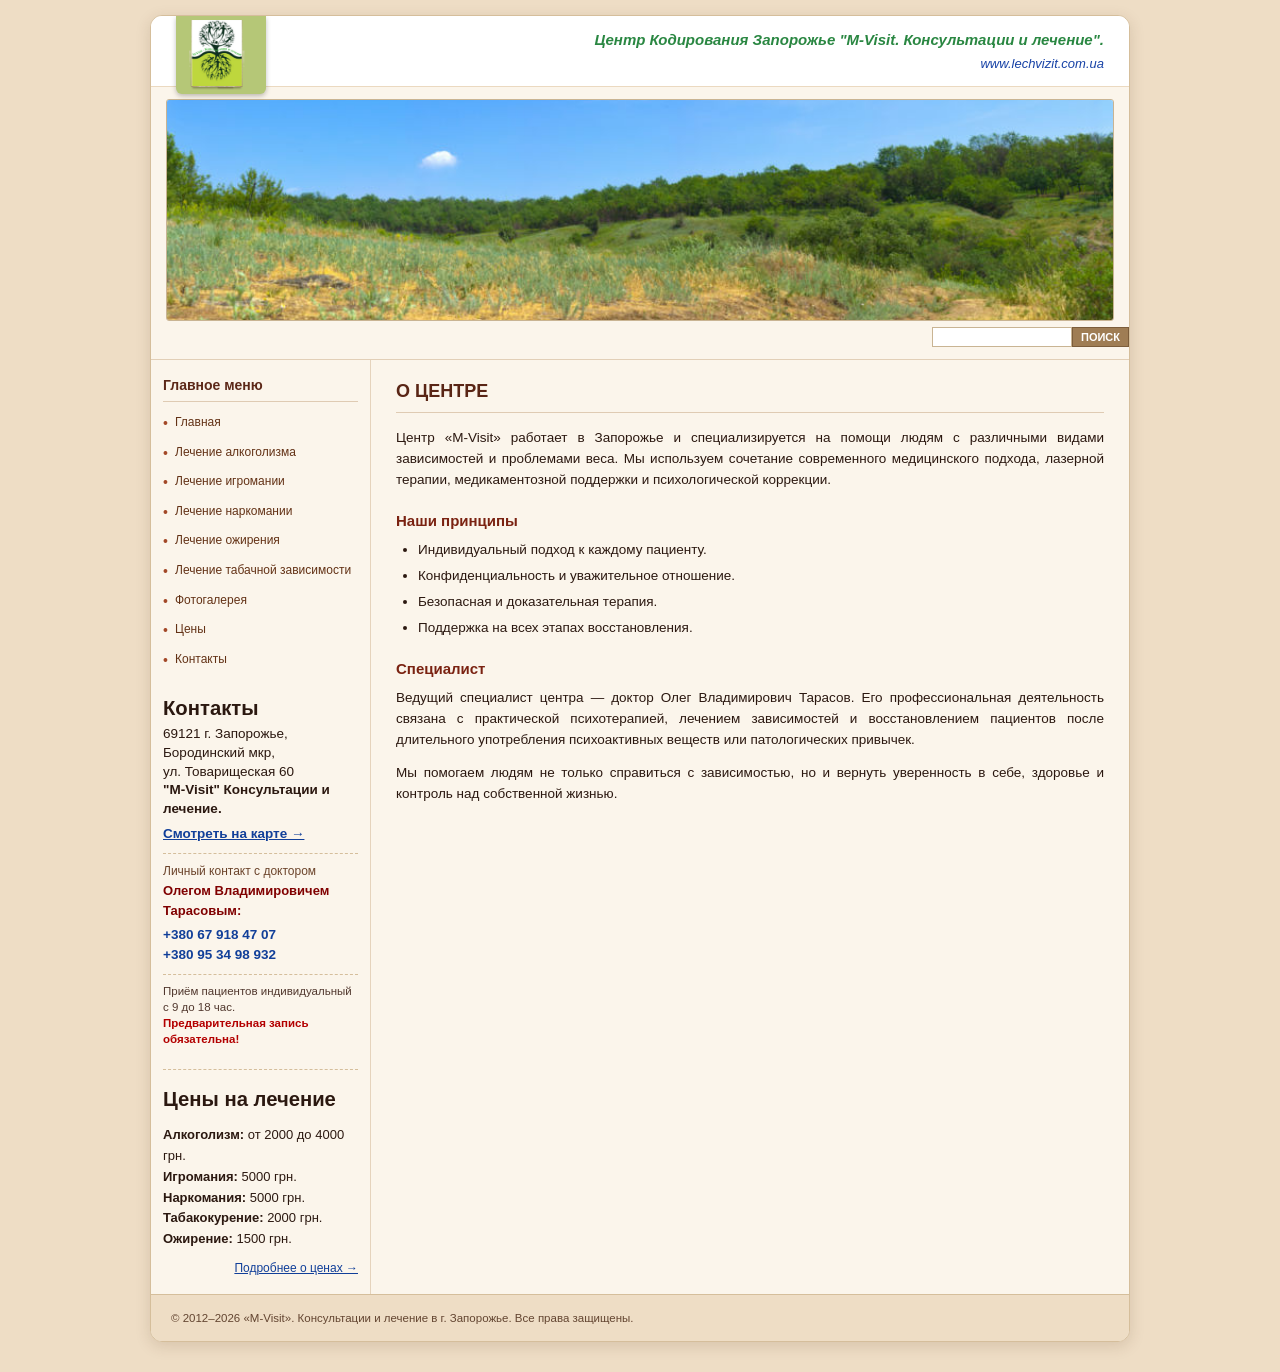
<file: o-centre.html>
<!DOCTYPE html>
<html lang="ru">
<head>
  <meta charset="UTF-8">
  <meta name="viewport" content="width=device-width, initial-scale=1.0">
  <title>О центре M-Visit</title>
  <meta name="description" content="О центре M-Visit в Запорожье. Лечение алкоголизма, игромании, наркомании, зависимости от табака и ожирения.">
  <link rel="stylesheet" href="style.css">
</head>
<body>
  <div class="wrapper">
    <div class="top-header">
      <div class="tree-badge">
        <a href="index.html">
          <img src="images/tree-logo.png" alt="Центр Кодирования M-Visit" />
        </a>
      </div>
      <div class="clinic-title">Центр Кодирования Запорожье "M-Visit. Консультации и лечение".</div>
      <div class="clinic-domain"><a href="https://lechvizit.com.ua/">www.lechvizit.com.ua</a></div>
    </div>

    <div class="hero-banner">
      <img src="images/slide3.jpg" alt="Хортиця Запоріжжя M-Visit" />
    </div>

    <form action="https://www.google.com/search" method="get" target="_blank" class="search-form" style="display: flex; justify-content: flex-end; margin: 6px 0 12px auto; max-width: 260px;">
      <input type="hidden" name="as_sitesearch" value="lechvizit.com.ua">
      <input type="text" name="q" placeholder="" required style="border: 1px solid #c9b493; background: #fff; padding: 2px 6px; font-size: 12px; outline: none; width: 140px;" />
      <button type="submit" style="background-color: #9f7d54; color: #fff; border: 1px solid #7c5d3b; padding: 2px 8px; font-size: 11px; font-weight: bold; cursor: pointer; text-transform: uppercase;">ПОИСК</button>
    </form>

    <div class="main-container">
      <aside class="sidebar">
        <div class="block-title">Главное меню</div>
        <ul class="nav-menu">
          <li><a href="index.html">Главная</a></li>
          <li><a href="lechenie-alkogolizma.html">Лечение алкоголизма</a></li>
          <li><a href="lechenie-igromanii.html">Лечение игромании</a></li>
          <li><a href="lechenie-narkomanii.html">Лечение наркомании</a></li>
          <li><a href="lechenie-ozhireniya.html">Лечение ожирения</a></li>
          <li><a href="lechenie-kureniya.html">Лечение табачной зависимости</a></li>
          <li><a href="fotogalereya.html">Фотогалерея</a></li>
          <li><a href="ceny.html">Цены</a></li>
          <li><a href="kontakty.html">Контакты</a></li>
        </ul>

        <div class="sidebar-block contacts-block">
          <h2>Контакты</h2>
          <div class="sidebar-section" style="padding-bottom: 8px; margin-bottom: 8px; border-bottom: 1px dashed #d5be9b;">
            <p style="margin: 0; line-height: 1.4;">
            69121 г. Запорожье, Бородинский мкр,<br>
            ул. Товарищеская 60<br>
            <strong>"M-Visit" Консультации и лечение.</strong>
            </p>
            <p style="margin: 5px 0 0 0;">
              <a href="https://maps.google.com/?q=Запорожье+Товарищеская+60" target="_blank" rel="noopener" style="color: #113f99; text-decoration: underline; font-weight: bold;">Смотреть на карте →</a>
            </p>
          </div>
          <div class="sidebar-section" style="padding-bottom: 8px; margin-bottom: 8px; border-bottom: 1px dashed #d5be9b;">
            <p style="margin: 0 0 4px 0; font-size: 12px; color: #6b432a;">
              Личный контакт с доктором<br>
              <strong style="color: #800000; font-size: 13px;">Олегом Владимировичем Тарасовым:</strong>
            </p>
            <p style="margin: 0; line-height: 1.5;">
              <a href="tel:+380679184707" style="color: #113f99; font-weight: bold; font-size: 13.5px; text-decoration: none;">+380 67 918 47 07</a><br>
              <a href="tel:+380953498932" style="color: #113f99; font-weight: bold; font-size: 13.5px; text-decoration: none;">+380 95 34 98 932</a>
            </p>
          </div>
          <div class="sidebar-section" style="margin-top: 4px;">
            <p style="margin: 0; font-size: 11.5px; line-height: 1.4; color: #51382e;">
            Приём пациентов индивидуальный с 9 до 18 час.<br>
              <span style="color: #b30000; font-weight: bold;">Предварительная запись обязательна!</span>
            </p>
          </div>
        </div>

        <!-- Блок цен на лечение -->
        <div class="sidebar-block prices-block" style="margin-top: 22px; padding-top: 14px; border-top: 1px dashed #d5be9b;">
          <h2 style="margin: 0 0 10px 0;">Цены на лечение</h2>
          <ul style="list-style: none; padding: 0; margin: 0; font-size: 13px; line-height: 1.6;">
            <li><strong>Алкоголизм:</strong> от 2000 до 4000 грн.</li>
            <li><strong>Игромания:</strong> 5000 грн.</li>
            <li><strong>Наркомания:</strong> 5000 грн.</li>
            <li><strong>Табакокурение:</strong> 2000 грн.</li>
            <li><strong>Ожирение:</strong> 1500 грн.</li>
          </ul>
          <p style="margin: 8px 0 0 0; text-align: right;">
            <a href="ceny.html" style="color: #113f99; font-size: 12px; text-decoration: underline;">Подробнее о ценах →</a>
          </p>
        </div>
      </aside>

      <main class="content">
        <h1>О центре</h1>

        <p>Центр «М-Visit» работает в Запорожье и специализируется на помощи людям с различными видами зависимостей и проблемами веса. Мы используем сочетание современного медицинского подхода, лазерной терапии, медикаментозной поддержки и психологической коррекции.</p>

        <h2>Наши принципы</h2>
        <ul>
          <li>Индивидуальный подход к каждому пациенту.</li>
          <li>Конфиденциальность и уважительное отношение.</li>
          <li>Безопасная и доказательная терапия.</li>
          <li>Поддержка на всех этапах восстановления.</li>
        </ul>

        <h2>Специалист</h2>
        <p>Ведущий специалист центра — доктор Олег Владимирович Тарасов. Его профессиональная деятельность связана с практической психотерапией, лечением зависимостей и восстановлением пациентов после длительного употребления психоактивных веществ или патологических привычек.</p>

        <p>Мы помогаем людям не только справиться с зависимостью, но и вернуть уверенность в себе, здоровье и контроль над собственной жизнью.</p>
      </main>
    </div>

    <footer>
      <p>© 2012–2026 «М-Visit». Консультации и лечение в г. Запорожье. Все права защищены.</p>
    </footer>
  </div>
</body>
</html>
</file>
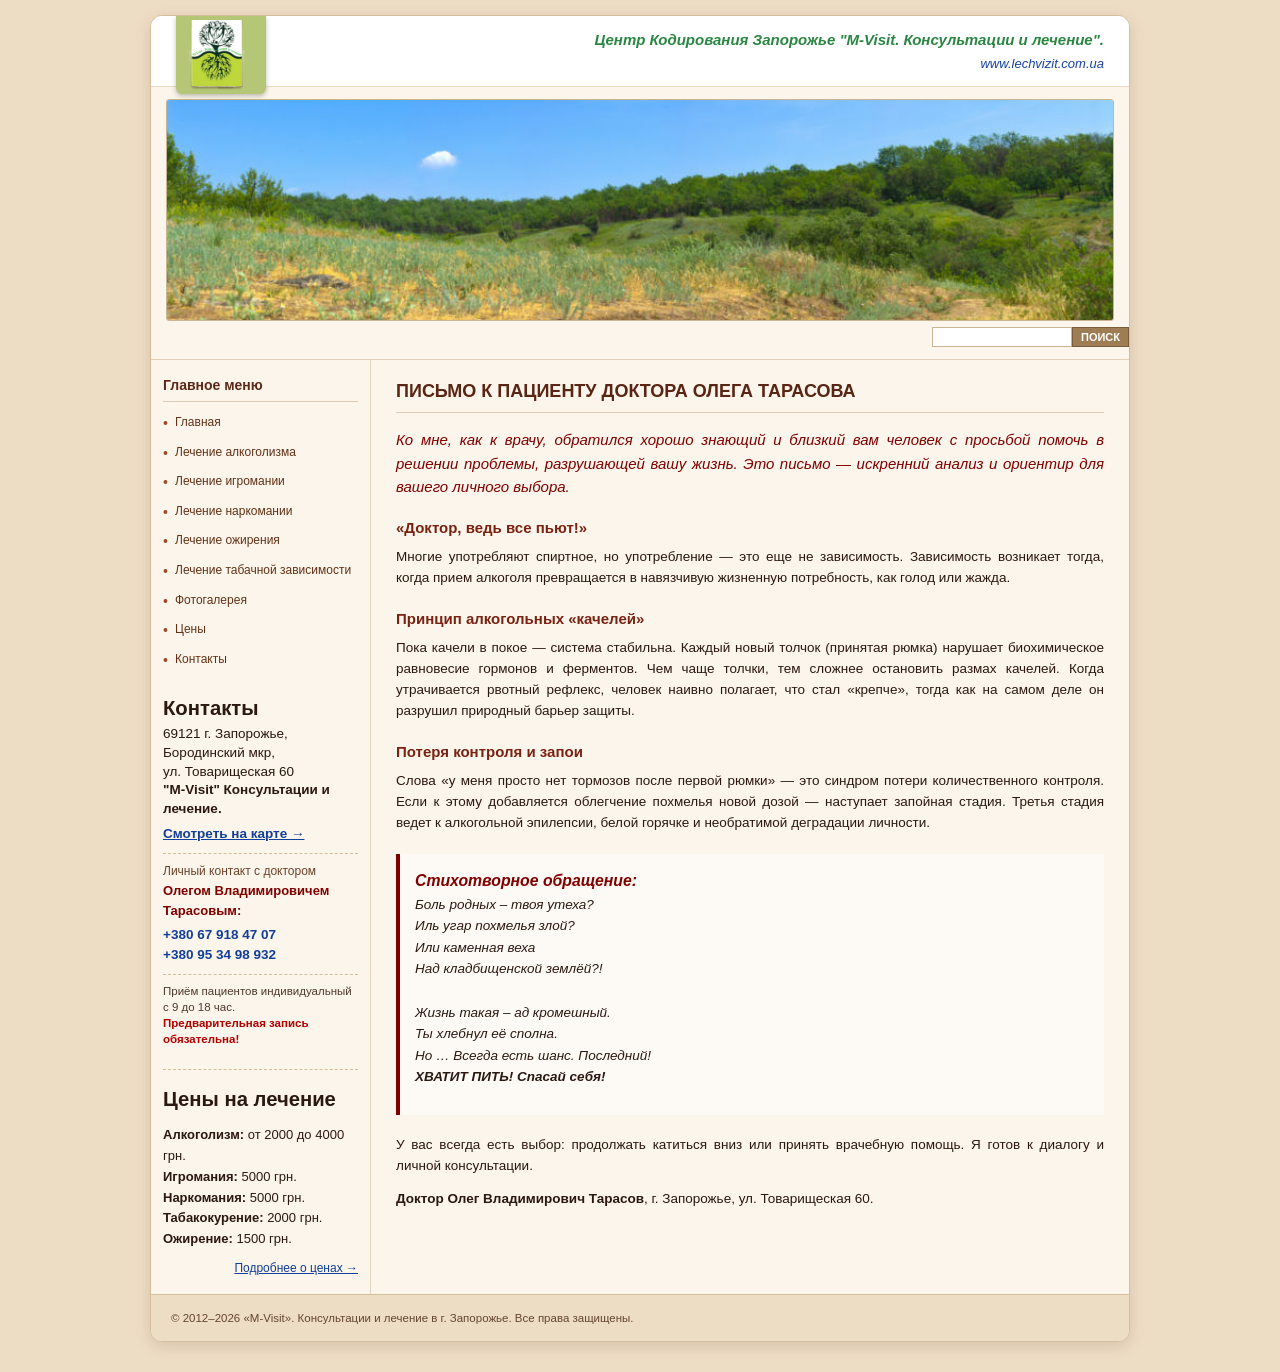
<file: pismo-k-pacientu.html>
<!DOCTYPE html>
<html lang="ru">
<head>
  <meta charset="UTF-8">
  <meta name="viewport" content="width=device-width, initial-scale=1.0">
  <title>Письмо к пациенту доктора Олега Тарасова | M-Visit</title>
  <meta name="description" content="Письмо доктора Олега Тарасова пациенту: о зависимости, выборе и возможности обратиться за медицинской помощью.">
  <link rel="stylesheet" href="style.css">
</head>
<body>
  <div class="wrapper">
    <div class="top-header">
      <div class="tree-badge">
        <a href="index.html">
          <img src="images/tree-logo.png" alt="Центр Кодирования M-Visit" />
        </a>
      </div>
      <div class="clinic-title">Центр Кодирования Запорожье "M-Visit. Консультации и лечение".</div>
      <div class="clinic-domain"><a href="https://lechvizit.com.ua/">www.lechvizit.com.ua</a></div>
    </div>

    <div class="hero-banner">
      <img src="images/slide3.jpg" alt="Хортиця Запоріжжя M-Visit" />
    </div>

    <form action="https://www.google.com/search" method="get" target="_blank" class="search-form" style="display: flex; justify-content: flex-end; margin: 6px 0 12px auto; max-width: 260px;">
      <input type="hidden" name="as_sitesearch" value="lechvizit.com.ua">
      <input type="text" name="q" placeholder="" required style="border: 1px solid #c9b493; background: #fff; padding: 2px 6px; font-size: 12px; outline: none; width: 140px;" />
      <button type="submit" style="background-color: #9f7d54; color: #fff; border: 1px solid #7c5d3b; padding: 2px 8px; font-size: 11px; font-weight: bold; cursor: pointer; text-transform: uppercase;">ПОИСК</button>
    </form>

    <div class="main-container">
      <aside class="sidebar">
        <div class="block-title">Главное меню</div>
        <ul class="nav-menu">
          <li><a href="index.html">Главная</a></li>
          <li><a href="lechenie-alkogolizma.html">Лечение алкоголизма</a></li>
          <li><a href="lechenie-igromanii.html">Лечение игромании</a></li>
          <li><a href="lechenie-narkomanii.html">Лечение наркомании</a></li>
          <li><a href="lechenie-ozhireniya.html">Лечение ожирения</a></li>
          <li><a href="lechenie-kureniya.html">Лечение табачной зависимости</a></li>
          <li><a href="fotogalereya.html">Фотогалерея</a></li>
          <li><a href="ceny.html">Цены</a></li>
          <li><a href="kontakty.html">Контакты</a></li>
        </ul>

        <div class="sidebar-block contacts-block">
          <h2>Контакты</h2>
          <div class="sidebar-section" style="padding-bottom: 8px; margin-bottom: 8px; border-bottom: 1px dashed #d5be9b;">
            <p style="margin: 0; line-height: 1.4;">
              69121 г. Запорожье, Бородинский мкр,<br>
              ул. Товарищеская 60<br>
              <strong>"M-Visit" Консультации и лечение.</strong>
            </p>
            <p style="margin: 5px 0 0 0;">
              <a href="https://maps.google.com/?q=Запорожье+Товарищеская+60" target="_blank" rel="noopener" style="color: #113f99; text-decoration: underline; font-weight: bold;">Смотреть на карте →</a>
            </p>
          </div>
          <div class="sidebar-section" style="padding-bottom: 8px; margin-bottom: 8px; border-bottom: 1px dashed #d5be9b;">
            <p style="margin: 0 0 4px 0; font-size: 12px; color: #6b432a;">
              Личный контакт с доктором<br>
              <strong style="color: #800000; font-size: 13px;">Олегом Владимировичем Тарасовым:</strong>
            </p>
            <p style="margin: 0; line-height: 1.5;">
              <a href="tel:+380679184707" style="color: #113f99; font-weight: bold; font-size: 13.5px; text-decoration: none;">+380 67 918 47 07</a><br>
              <a href="tel:+380953498932" style="color: #113f99; font-weight: bold; font-size: 13.5px; text-decoration: none;">+380 95 34 98 932</a>
            </p>
          </div>
          <div class="sidebar-section" style="margin-top: 4px;">
            <p style="margin: 0; font-size: 11.5px; line-height: 1.4; color: #51382e;">
              Приём пациентов индивидуальный с 9 до 18 час.<br>
              <span style="color: #b30000; font-weight: bold;">Предварительная запись обязательна!</span>
            </p>
          </div>
        </div>
        <!-- Блок цен на лечение -->
        <div class="sidebar-block prices-block" style="margin-top: 22px; padding-top: 14px; border-top: 1px dashed #d5be9b;">
          <h2 style="margin: 0 0 10px 0;">Цены на лечение</h2>
          <ul style="list-style: none; padding: 0; margin: 0; font-size: 13px; line-height: 1.6;">
            <li><strong>Алкоголизм:</strong> от 2000 до 4000 грн.</li>
            <li><strong>Игромания:</strong> 5000 грн.</li>
            <li><strong>Наркомания:</strong> 5000 грн.</li>
            <li><strong>Табакокурение:</strong> 2000 грн.</li>
            <li><strong>Ожирение:</strong> 1500 грн.</li>
          </ul>
          <p style="margin: 8px 0 0 0; text-align: right;">
            <a href="ceny.html" style="color: #113f99; font-size: 12px; text-decoration: underline;">Подробнее о ценах →</a>
          </p>
        </div>
      </aside>

      <main class="content">
        <h1>Письмо к пациенту доктора Олега Тарасова</h1>

        <p style="font-size: 15px; font-style: italic; color: #800000;">
          Ко мне, как к врачу, обратился хорошо знающий и близкий вам человек с просьбой помочь в решении проблемы, разрушающей вашу жизнь. Это письмо — искренний анализ и ориентир для вашего личного выбора.
        </p>

        <h2>«Доктор, ведь все пьют!»</h2>
        <p>Многие употребляют спиртное, но употребление — это еще не зависимость. Зависимость возникает тогда, когда прием алкоголя превращается в навязчивую жизненную потребность, как голод или жажда.</p>

        <h2>Принцип алкогольных «качелей»</h2>
        <p>Пока качели в покое — система стабильна. Каждый новый толчок (принятая рюмка) нарушает биохимическое равновесие гормонов и ферментов. Чем чаще толчки, тем сложнее остановить размах качелей. Когда утрачивается рвотный рефлекс, человек наивно полагает, что стал «крепче», тогда как на самом деле он разрушил природный барьер защиты.</p>

        <h2>Потеря контроля и запои</h2>
        <p>Слова «у меня просто нет тормозов после первой рюмки» — это синдром потери количественного контроля. Если к этому добавляется облегчение похмелья новой дозой — наступает запойная стадия. Третья стадия ведет к алкогольной эпилепсии, белой горячке и необратимой деградации личности.</p>

        <div style="background: #fdfaf5; border-left: 4px solid #800000; padding: 15px; margin: 20px 0;">
          <h3 style="color: #800000; margin-top: 0; font-style: italic;">Стихотворное обращение:</h3>
          <p style="font-style: italic; line-height: 1.6;">
            Боль родных – твоя утеха?<br>
            Иль угар похмелья злой?<br>
            Или каменная веха<br>
            Над кладбищенской землёй?!<br><br>
            Жизнь такая – ад кромешный.<br>
            Ты хлебнул её сполна.<br>
            Но … Всегда есть шанс. Последний!<br>
            <strong>ХВАТИТ ПИТЬ! Спасай себя!</strong>
          </p>
        </div>

        <p>У вас всегда есть выбор: продолжать катиться вниз или принять врачебную помощь. Я готов к диалогу и личной консультации.</p>
        <p><strong>Доктор Олег Владимирович Тарасов</strong>, г. Запорожье, ул. Товарищеская 60.</p>
      </main>
    </div>

    <footer>
      <p>© 2012–2026 «М-Visit». Консультации и лечение в г. Запорожье. Все права защищены.</p>
    </footer>
  </div>
</body>
</html>
</file>
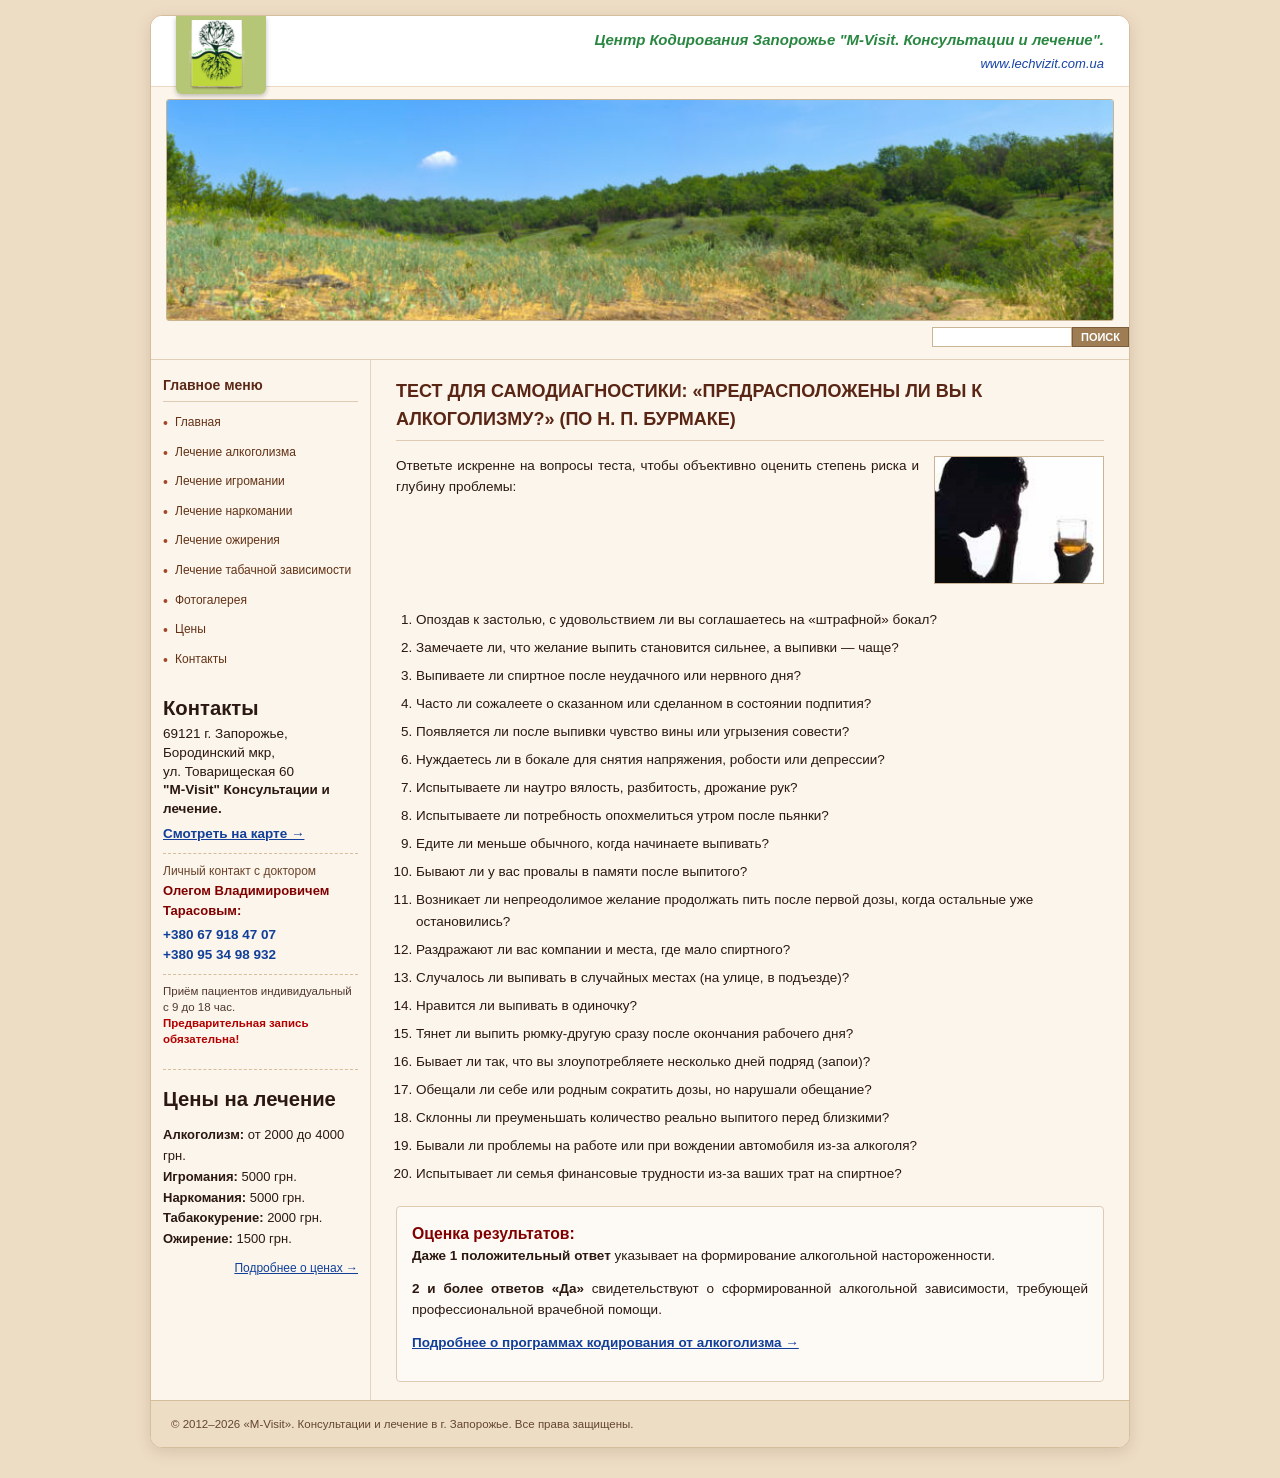
<file: predraspolozheny-li-vy-k-alkogolizmu.html>
<!DOCTYPE html>
<html lang="ru">
<head>
  <meta charset="UTF-8">
  <meta name="viewport" content="width=device-width, initial-scale=1.0">
  <title>Тест на алкогольную зависимость по Н. П. Бурмаке | M-Visit</title>
  <meta name="description" content="Вопросы для самодиагностики риска алкогольной зависимости и ориентировочная оценка ответов.">
  <link rel="stylesheet" href="style.css">
</head>
<body>
  <div class="wrapper">
    <div class="top-header">
      <div class="tree-badge"><a href="index.html"><img src="images/tree-logo.png" alt="Центр Кодирования M-Visit" /></a></div>
      <div class="clinic-title">Центр Кодирования Запорожье "M-Visit. Консультации и лечение".</div>
      <div class="clinic-domain"><a href="https://lechvizit.com.ua/">www.lechvizit.com.ua</a></div>
    </div>
    <div class="hero-banner"><img src="images/slide3.jpg" alt="Хортиця Запоріжжя M-Visit" /></div>
    <form action="https://www.google.com/search" method="get" target="_blank" class="search-form" style="display: flex; justify-content: flex-end; margin: 6px 0 12px auto; max-width: 260px;">
      <input type="hidden" name="as_sitesearch" value="lechvizit.com.ua">
      <input type="text" name="q" placeholder="" required style="border: 1px solid #c9b493; background: #fff; padding: 2px 6px; font-size: 12px; outline: none; width: 140px;" />
      <button type="submit" style="background-color: #9f7d54; color: #fff; border: 1px solid #7c5d3b; padding: 2px 8px; font-size: 11px; font-weight: bold; cursor: pointer; text-transform: uppercase;">ПОИСК</button>
    </form>
    <div class="main-container">
      <aside class="sidebar">
        <div class="block-title">Главное меню</div>
        <ul class="nav-menu">
          <li><a href="index.html">Главная</a></li>
          <li><a href="lechenie-alkogolizma.html">Лечение алкоголизма</a></li>
          <li><a href="lechenie-igromanii.html">Лечение игромании</a></li>
          <li><a href="lechenie-narkomanii.html">Лечение наркомании</a></li>
          <li><a href="lechenie-ozhireniya.html">Лечение ожирения</a></li>
          <li><a href="lechenie-kureniya.html">Лечение табачной зависимости</a></li>
          <li><a href="fotogalereya.html">Фотогалерея</a></li>
          <li><a href="ceny.html">Цены</a></li>
          <li><a href="kontakty.html">Контакты</a></li>
        </ul>
        <div class="sidebar-block contacts-block">
          <h2>Контакты</h2>
          <div class="sidebar-section" style="padding-bottom: 8px; margin-bottom: 8px; border-bottom: 1px dashed #d5be9b;">
            <p style="margin: 0; line-height: 1.4;">
            69121 г. Запорожье, Бородинский мкр,<br>
            ул. Товарищеская 60<br>
            <strong>"M-Visit" Консультации и лечение.</strong>
            </p>
            <p style="margin: 5px 0 0 0;">
              <a href="https://maps.google.com/?q=Запорожье+Товарищеская+60" target="_blank" rel="noopener" style="color: #113f99; text-decoration: underline; font-weight: bold;">Смотреть на карте →</a>
            </p>
          </div>
          <div class="sidebar-section" style="padding-bottom: 8px; margin-bottom: 8px; border-bottom: 1px dashed #d5be9b;">
            <p style="margin: 0 0 4px 0; font-size: 12px; color: #6b432a;">
              Личный контакт с доктором<br>
              <strong style="color: #800000; font-size: 13px;">Олегом Владимировичем Тарасовым:</strong>
            </p>
            <p style="margin: 0; line-height: 1.5;">
              <a href="tel:+380679184707" style="color: #113f99; font-weight: bold; font-size: 13.5px; text-decoration: none;">+380 67 918 47 07</a><br>
              <a href="tel:+380953498932" style="color: #113f99; font-weight: bold; font-size: 13.5px; text-decoration: none;">+380 95 34 98 932</a>
            </p>
          </div>
          <div class="sidebar-section" style="margin-top: 4px;">
            <p style="margin: 0; font-size: 11.5px; line-height: 1.4; color: #51382e;">
            Приём пациентов индивидуальный с 9 до 18 час.<br>
              <span style="color: #b30000; font-weight: bold;">Предварительная запись обязательна!</span>
            </p>
          </div>
        </div>
        <!-- Блок цен на лечение -->
        <div class="sidebar-block prices-block" style="margin-top: 22px; padding-top: 14px; border-top: 1px dashed #d5be9b;">
          <h2 style="margin: 0 0 10px 0;">Цены на лечение</h2>
          <ul style="list-style: none; padding: 0; margin: 0; font-size: 13px; line-height: 1.6;">
            <li><strong>Алкоголизм:</strong> от 2000 до 4000 грн.</li>
            <li><strong>Игромания:</strong> 5000 грн.</li>
            <li><strong>Наркомания:</strong> 5000 грн.</li>
            <li><strong>Табакокурение:</strong> 2000 грн.</li>
            <li><strong>Ожирение:</strong> 1500 грн.</li>
          </ul>
          <p style="margin: 8px 0 0 0; text-align: right;">
            <a href="ceny.html" style="color: #113f99; font-size: 12px; text-decoration: underline;">Подробнее о ценах →</a>
          </p>
        </div>
      </aside>
      <main class="content">
        <h1>Тест для самодиагностики: «Предрасположены ли вы к алкоголизму?» (по Н. П. Бурмаке)</h1>

        <div style="overflow: hidden; margin-bottom: 15px;">
          <img src="images/stories/alc/alc001.jpeg" alt="Тест на алкоголизм" style="float: right; margin: 0 0 10px 15px; border: 1px solid #c9b493; max-width: 170px;" />
          <p>Ответьте искренне на вопросы теста, чтобы объективно оценить степень риска и глубину проблемы:</p>
        </div>

        <ol style="line-height: 1.7; margin-left: 20px;">
          <li>Опоздав к застолью, с удовольствием ли вы соглашаетесь на «штрафной» бокал?</li>
          <li>Замечаете ли, что желание выпить становится сильнее, а выпивки — чаще?</li>
          <li>Выпиваете ли спиртное после неудачного или нервного дня?</li>
          <li>Часто ли сожалеете о сказанном или сделанном в состоянии подпития?</li>
          <li>Появляется ли после выпивки чувство вины или угрызения совести?</li>
          <li>Нуждаетесь ли в бокале для снятия напряжения, робости или депрессии?</li>
          <li>Испытываете ли наутро вялость, разбитость, дрожание рук?</li>
          <li>Испытываете ли потребность опохмелиться утром после пьянки?</li>
          <li>Едите ли меньше обычного, когда начинаете выпивать?</li>
          <li>Бывают ли у вас провалы в памяти после выпитого?</li>
          <li>Возникает ли непреодолимое желание продолжать пить после первой дозы, когда остальные уже остановились?</li>
          <li>Раздражают ли вас компании и места, где мало спиртного?</li>
          <li>Случалось ли выпивать в случайных местах (на улице, в подъезде)?</li>
          <li>Нравится ли выпивать в одиночку?</li>
          <li>Тянет ли выпить рюмку-другую сразу после окончания рабочего дня?</li>
          <li>Бывает ли так, что вы злоупотребляете несколько дней подряд (запои)?</li>
          <li>Обещали ли себе или родным сократить дозы, но нарушали обещание?</li>
          <li>Склонны ли преуменьшать количество реально выпитого перед близкими?</li>
          <li>Бывали ли проблемы на работе или при вождении автомобиля из-за алкоголя?</li>
          <li>Испытывает ли семья финансовые трудности из-за ваших трат на спиртное?</li>
        </ol>

        <div style="background: #fdfaf5; border: 1px solid #dfcbb3; padding: 15px; margin-top: 20px; border-radius: 4px;">
          <h3 style="color: #800000; margin-top: 0;">Оценка результатов:</h3>
          <p><strong>Даже 1 положительный ответ</strong> указывает на формирование алкогольной настороженности.</p>
          <p><strong>2 и более ответов «Да»</strong> свидетельствуют о сформированной алкогольной зависимости, требующей профессиональной врачебной помощи.</p>
          <p><a href="lechenie-alkogolizma.html" style="color: #113f99; font-weight: bold; text-decoration: underline;">Подробнее о программах кодирования от алкоголизма →</a></p>
        </div>
      </main>
    </div>
    <footer><p>© 2012–2026 «М-Visit». Консультации и лечение в г. Запорожье. Все права защищены.</p></footer>
  </div>
</body>
</html>
</file>
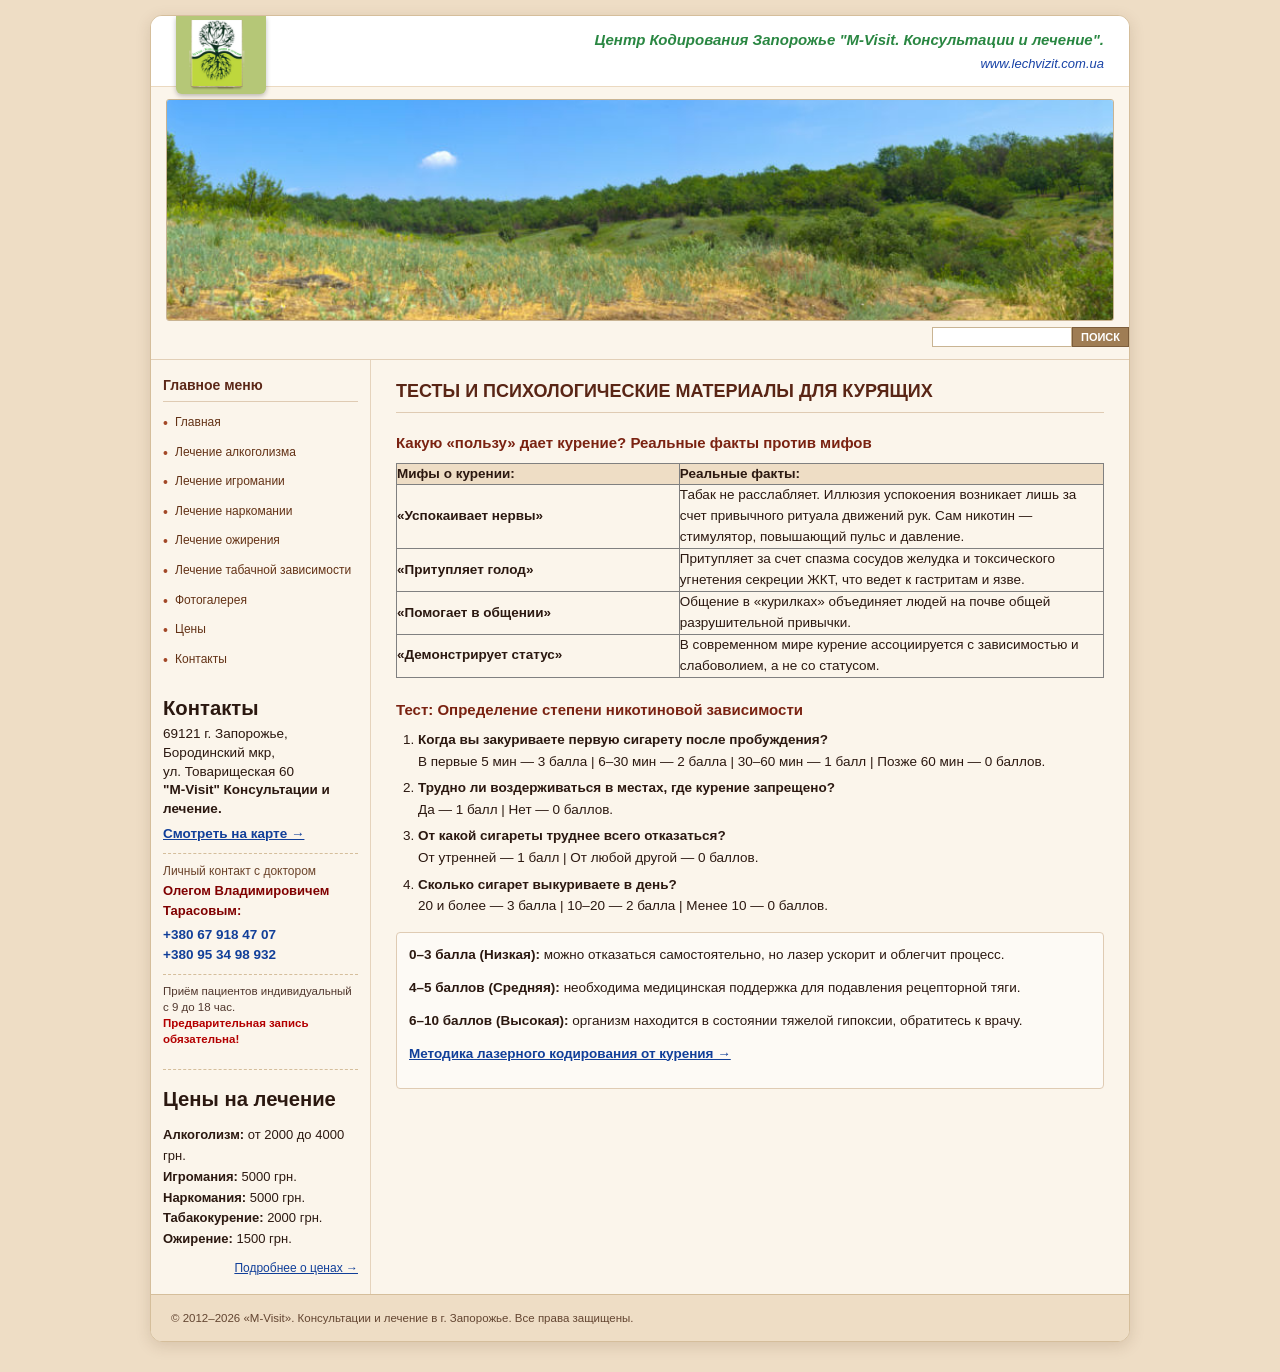
<file: test-kurenie.html>
<!DOCTYPE html>
<html lang="ru">
<head>
  <meta charset="UTF-8">
  <meta name="viewport" content="width=device-width, initial-scale=1.0">
  <title>Тесты и материалы для курящих | M-Visit</title>
  <meta name="description" content="Факты о курении и вопросы для ориентировочной оценки никотиновой зависимости.">
  <link rel="stylesheet" href="style.css">
</head>
<body>
  <div class="wrapper">
    <div class="top-header">
      <div class="tree-badge"><a href="index.html"><img src="images/tree-logo.png" alt="Центр Кодирования M-Visit" /></a></div>
      <div class="clinic-title">Центр Кодирования Запорожье "M-Visit. Консультации и лечение".</div>
      <div class="clinic-domain"><a href="https://lechvizit.com.ua/">www.lechvizit.com.ua</a></div>
    </div>
    <div class="hero-banner"><img src="images/slide3.jpg" alt="Хортиця Запоріжжя M-Visit" /></div>
    <form action="https://www.google.com/search" method="get" target="_blank" class="search-form" style="display: flex; justify-content: flex-end; margin: 6px 0 12px auto; max-width: 260px;">
      <input type="hidden" name="as_sitesearch" value="lechvizit.com.ua">
      <input type="text" name="q" placeholder="" required style="border: 1px solid #c9b493; background: #fff; padding: 2px 6px; font-size: 12px; outline: none; width: 140px;" />
      <button type="submit" style="background-color: #9f7d54; color: #fff; border: 1px solid #7c5d3b; padding: 2px 8px; font-size: 11px; font-weight: bold; cursor: pointer; text-transform: uppercase;">ПОИСК</button>
    </form>
    <div class="main-container">
      <aside class="sidebar">
        <div class="block-title">Главное меню</div>
        <ul class="nav-menu">
          <li><a href="index.html">Главная</a></li>
          <li><a href="lechenie-alkogolizma.html">Лечение алкоголизма</a></li>
          <li><a href="lechenie-igromanii.html">Лечение игромании</a></li>
          <li><a href="lechenie-narkomanii.html">Лечение наркомании</a></li>
          <li><a href="lechenie-ozhireniya.html">Лечение ожирения</a></li>
          <li><a href="lechenie-kureniya.html">Лечение табачной зависимости</a></li>
          <li><a href="fotogalereya.html">Фотогалерея</a></li>
          <li><a href="ceny.html">Цены</a></li>
          <li><a href="kontakty.html">Контакты</a></li>
        </ul>
        <div class="sidebar-block contacts-block">
          <h2>Контакты</h2>
          <div class="sidebar-section" style="padding-bottom: 8px; margin-bottom: 8px; border-bottom: 1px dashed #d5be9b;">
            <p style="margin: 0; line-height: 1.4;">
            69121 г. Запорожье, Бородинский мкр,<br>
            ул. Товарищеская 60<br>
            <strong>"M-Visit" Консультации и лечение.</strong>
            </p>
            <p style="margin: 5px 0 0 0;">
              <a href="https://maps.google.com/?q=Запорожье+Товарищеская+60" target="_blank" rel="noopener" style="color: #113f99; text-decoration: underline; font-weight: bold;">Смотреть на карте →</a>
            </p>
          </div>
          <div class="sidebar-section" style="padding-bottom: 8px; margin-bottom: 8px; border-bottom: 1px dashed #d5be9b;">
            <p style="margin: 0 0 4px 0; font-size: 12px; color: #6b432a;">
              Личный контакт с доктором<br>
              <strong style="color: #800000; font-size: 13px;">Олегом Владимировичем Тарасовым:</strong>
            </p>
            <p style="margin: 0; line-height: 1.5;">
              <a href="tel:+380679184707" style="color: #113f99; font-weight: bold; font-size: 13.5px; text-decoration: none;">+380 67 918 47 07</a><br>
              <a href="tel:+380953498932" style="color: #113f99; font-weight: bold; font-size: 13.5px; text-decoration: none;">+380 95 34 98 932</a>
            </p>
          </div>
          <div class="sidebar-section" style="margin-top: 4px;">
            <p style="margin: 0; font-size: 11.5px; line-height: 1.4; color: #51382e;">
            Приём пациентов индивидуальный с 9 до 18 час.<br>
              <span style="color: #b30000; font-weight: bold;">Предварительная запись обязательна!</span>
            </p>
          </div>
        </div>
        <!-- Блок цен на лечение -->
        <div class="sidebar-block prices-block" style="margin-top: 22px; padding-top: 14px; border-top: 1px dashed #d5be9b;">
          <h2 style="margin: 0 0 10px 0;">Цены на лечение</h2>
          <ul style="list-style: none; padding: 0; margin: 0; font-size: 13px; line-height: 1.6;">
            <li><strong>Алкоголизм:</strong> от 2000 до 4000 грн.</li>
            <li><strong>Игромания:</strong> 5000 грн.</li>
            <li><strong>Наркомания:</strong> 5000 грн.</li>
            <li><strong>Табакокурение:</strong> 2000 грн.</li>
            <li><strong>Ожирение:</strong> 1500 грн.</li>
          </ul>
          <p style="margin: 8px 0 0 0; text-align: right;">
            <a href="ceny.html" style="color: #113f99; font-size: 12px; text-decoration: underline;">Подробнее о ценах →</a>
          </p>
        </div>
      </aside>
      <main class="content">
        <h1>Тесты и психологические материалы для курящих</h1>

        <h2>Какую «пользу» дает курение? Реальные факты против мифов</h2>
        <table style="width: 100%; border-collapse: collapse; margin-bottom: 20px;" border="1" cellpadding="6">
          <tr style="background-color: #eeddc5;">
            <th style="width: 40%; text-align: left;">Мифы о курении:</th>
            <th style="text-align: left;">Реальные факты:</th>
          </tr>
          <tr><td><strong>«Успокаивает нервы»</strong></td><td>Табак не расслабляет. Иллюзия успокоения возникает лишь за счет привычного ритуала движений рук. Сам никотин — стимулятор, повышающий пульс и давление.</td></tr>
          <tr><td><strong>«Притупляет голод»</strong></td><td>Притупляет за счет спазма сосудов желудка и токсического угнетения секреции ЖКТ, что ведет к гастритам и язве.</td></tr>
          <tr><td><strong>«Помогает в общении»</strong></td><td>Общение в «курилках» объединяет людей на почве общей разрушительной привычки.</td></tr>
          <tr><td><strong>«Демонстрирует статус»</strong></td><td>В современном мире курение ассоциируется с зависимостью и слабоволием, а не со статусом.</td></tr>
        </table>

        <h2>Тест: Определение степени никотиновой зависимости</h2>
        <ol style="line-height: 1.6;">
          <li><strong>Когда вы закуриваете первую сигарету после пробуждения?</strong><br>В первые 5 мин — 3 балла | 6–30 мин — 2 балла | 30–60 мин — 1 балл | Позже 60 мин — 0 баллов.</li>
          <li><strong>Трудно ли воздерживаться в местах, где курение запрещено?</strong><br>Да — 1 балл | Нет — 0 баллов.</li>
          <li><strong>От какой сигареты труднее всего отказаться?</strong><br>От утренней — 1 балл | От любой другой — 0 баллов.</li>
          <li><strong>Сколько сигарет выкуриваете в день?</strong><br>20 и более — 3 балла | 10–20 — 2 балла | Менее 10 — 0 баллов.</li>
        </ol>

        <div style="background: #fdfaf5; border: 1px solid #dfcbb3; padding: 12px; margin-top: 15px; border-radius: 4px;">
          <p><strong>0–3 балла (Низкая):</strong> можно отказаться самостоятельно, но лазер ускорит и облегчит процесс.</p>
          <p><strong>4–5 баллов (Средняя):</strong> необходима медицинская поддержка для подавления рецепторной тяги.</p>
          <p><strong>6–10 баллов (Высокая):</strong> организм находится в состоянии тяжелой гипоксии, обратитесь к врачу.</p>
          <p><a href="lechenie-kureniya.html" style="color: #113f99; font-weight: bold; text-decoration: underline;">Методика лазерного кодирования от курения →</a></p>
        </div>
      </main>
    </div>
    <footer><p>© 2012–2026 «М-Visit». Консультации и лечение в г. Запорожье. Все права защищены.</p></footer>
  </div>
</body>
</html>
</file>
<file: style.css>
* {
  box-sizing: border-box;
  margin: 0;
  padding: 0;
}

body {
  font-family: Arial, Helvetica, sans-serif;
  background-color: #eeddc5;
  color: #2b1810;
  line-height: 1.55;
  font-size: 13.5px;
}

/* Зовнішній контейнер */
.wrapper {
  max-width: 980px;
  margin: 15px auto 30px auto;
  background: #fbf5eb;
  border: 1px solid #d5be9b;
  border-radius: 12px;
  box-shadow: 0 4px 15px rgba(80, 50, 20, 0.15);
  position: relative;
  overflow: hidden;
}

/* Верхня біла плашка */
.top-header {
  background: #ffffff;
  padding: 12px 25px 12px 140px;
  position: relative;
  min-height: 65px;
  border-bottom: 1px solid #ebd9c0;
}

/* Звисаючий зелений бейдж із деревом */
.tree-badge {
  position: absolute;
  top: 0;
  left: 25px;
  width: 90px;
  background: #b5c777;
  padding: 4px;
  border-bottom-left-radius: 6px;
  border-bottom-right-radius: 6px;
  box-shadow: 0 2px 5px rgba(0,0,0,0.25);
  text-align: center;
  z-index: 10;
}

.tree-badge img {
  width: 100%;
  height: auto;
  display: block;
}

.clinic-title {
  text-align: right;
  font-size: 15px;
  font-style: italic;
  font-weight: bold;
  color: #2a8742;
}

.clinic-domain {
  text-align: right;
  font-size: 13px;
  font-style: italic;
  margin-top: 3px;
}

.clinic-domain a {
  color: #1742a6;
  text-decoration: none;
}

/* Великий банер природи */
.hero-banner {
  margin: 12px 15px 4px 15px;
  border: 1px solid #c9b493;
  border-radius: 3px;
  overflow: hidden;
}

.hero-banner img {
  width: 100%;
  height: 220px;
  object-fit: cover;
  display: block;
}

/* Рядок пошуку */
.search-strip {
  display: flex;
  justify-content: flex-end;
  padding: 4px 15px 12px 15px;
}

.search-strip input {
  padding: 3px 6px;
  border: 1px solid #bda380;
  background: #ffffff;
  font-size: 11px;
  width: 140px;
}

.search-strip button {
  background: #a98d64;
  color: #ffffff;
  border: none;
  padding: 3px 12px;
  font-size: 11px;
  font-weight: bold;
  cursor: pointer;
  margin-left: 2px;
}

@media (max-width: 800px) {
  .top-header {
    padding-left: 105px;
  }
  .tree-badge {
    width: 75px;
    left: 10px;
  }
  .clinic-title {
    font-size: 13px;
  }
  .hero-banner img {
    height: 140px;
  }
}

/* Лейаут з 2 колонок */
.main-container {
  display: flex;
  flex-direction: row;
  border-top: 1px solid #e2cfb7;
  background-color: #fbf5eb;
}

/* Лівий сайдбар */
.sidebar {
  width: 220px;
  flex-shrink: 0;
  padding: 15px 12px;
  border-right: 1px solid #e5d3bc;
}

.block-title {
  color: #5c2818;
  font-size: 14px;
  font-weight: bold;
  margin-bottom: 8px;
  border-bottom: 1px solid #dfcbb3;
  padding-bottom: 4px;
}

.nav-menu {
  list-style: none;
  margin-bottom: 22px;
}

.nav-menu li {
  margin-bottom: 5px;
  font-size: 12px;
}

.nav-menu a {
  color: #633216;
  text-decoration: none;
  display: block;
  padding: 3px 0 3px 12px;
  position: relative;
}

.nav-menu a::before {
  content: "•";
  position: absolute;
  left: 0;
  color: #a34827;
  font-size: 14px;
}

.nav-menu a:hover, .nav-menu a.active {
  color: #a32213;
  font-weight: bold;
}

/* Контактні плашки сайдбару */
.contacts-box, .banner-box {
  background: #fdfaf5;
  border: 1px solid #e5d4be;
  padding: 10px;
  margin-bottom: 18px;
  font-size: 11.5px;
  line-height: 1.45;
}

.contacts-box strong {
  color: #7a1b0b;
}

.contacts-box a {
  color: #113f99;
  font-weight: bold;
  text-decoration: none;
}

.banner-box {
  border-left: 3px solid #9c2e17;
  font-size: 11px;
}

.banner-box .warn-title {
  color: #8c1e08;
  font-weight: bold;
  margin-bottom: 4px;
}

/* Контентна частина */
.content {
  flex: 1;
  padding: 18px 25px;
  background-color: #fbf5eb;
}

.content h1 {
  font-size: 18px;
  color: #592515;
  margin-bottom: 15px;
  border-bottom: 1px solid #dfcbb3;
  padding-bottom: 6px;
  text-transform: uppercase;
}

.content h2 {
  font-size: 15px;
  color: #7a2211;
  margin: 18px 0 8px 0;
}

.content p {
  margin-bottom: 12px;
  text-align: justify;
}

.content ul, .content ol {
  margin-left: 22px;
  margin-bottom: 15px;
}

.content li {
  margin-bottom: 5px;
}

/* Футер */
footer {
  background-color: #eeddc5;
  padding: 15px 20px;
  font-size: 11.5px;
  color: #634531;
  border-top: 1px solid #d5be9b;
  display: flex;
  justify-content: space-between;
  line-height: 1.4;
}

/* Галерея */
.gallery-grid {
  display: grid;
  grid-template-columns: repeat(auto-fit, minmax(200px, 1fr));
  gap: 15px;
  margin-top: 15px;
}

.gallery-grid img {
  width: 100%;
  height: 220px;
  object-fit: cover;
  border: 1px solid #c9b493;
  padding: 3px;
  background: #fff;
}

@media (max-width: 800px) {
  .main-container {
    flex-direction: column;
  }
  .sidebar {
    width: 100%;
    border-right: none;
    border-bottom: 1px solid #e5d3bc;
  }
  .top-header {
    padding-left: 110px;
  }
  .tree-badge {
    left: 10px;
    width: 80px;
  }
}
</file>
